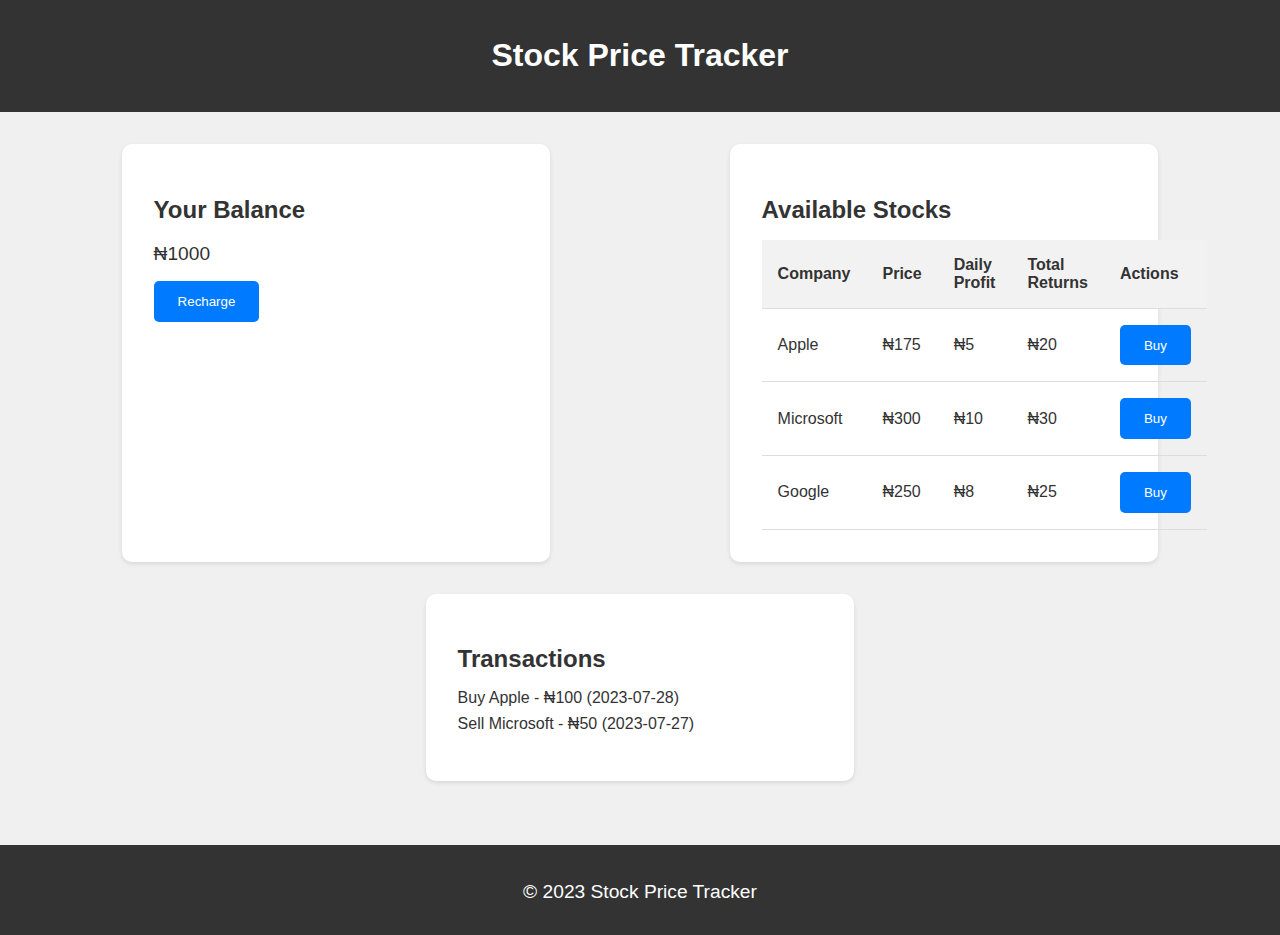
<file: blk box/index.html>
<!DOCTYPE html>
<html lang="en">
<head>
    <meta charset="UTF-8">
    <meta name="viewport" content="width=device-width, initial-scale=1.0">
    <title>Stock Price Tracker</title>
    <link rel="stylesheet" href="style.css">
</head>
<body>
    <header>
        <h1>Stock Price Tracker</h1>
    </header>
    <main>
        <section class="balance">
            <h2>Your Balance</h2>
            <p id="balance">₦0.00</p>
            <button id="recharge">Recharge</button>
        </section>
        <section class="stocks">
            <h2>Available Stocks</h2>
            <table>
                <thead>
                    <tr>
                        <th>Company</th>
                        <th>Price</th>
                        <th>Daily Profit</th>
                        <th>Total Returns</th>
                        <th>Actions</th>
                    </tr>
                </thead>
                <tbody id="stockTableBody">
                    <!-- Stock data will be populated here -->
                </tbody>
            </table>
        </section>
        <section class="transactions">
            <h2>Transactions</h2>
            <ul id="transactionList">
                <!-- Transaction history will be populated here -->
            </ul>
        </section>
    </main>
    <footer>
        <p>&copy; 2023 Stock Price Tracker</p>
    </footer>

    <script src="script.js"></script>
</body>
</html>
</file>
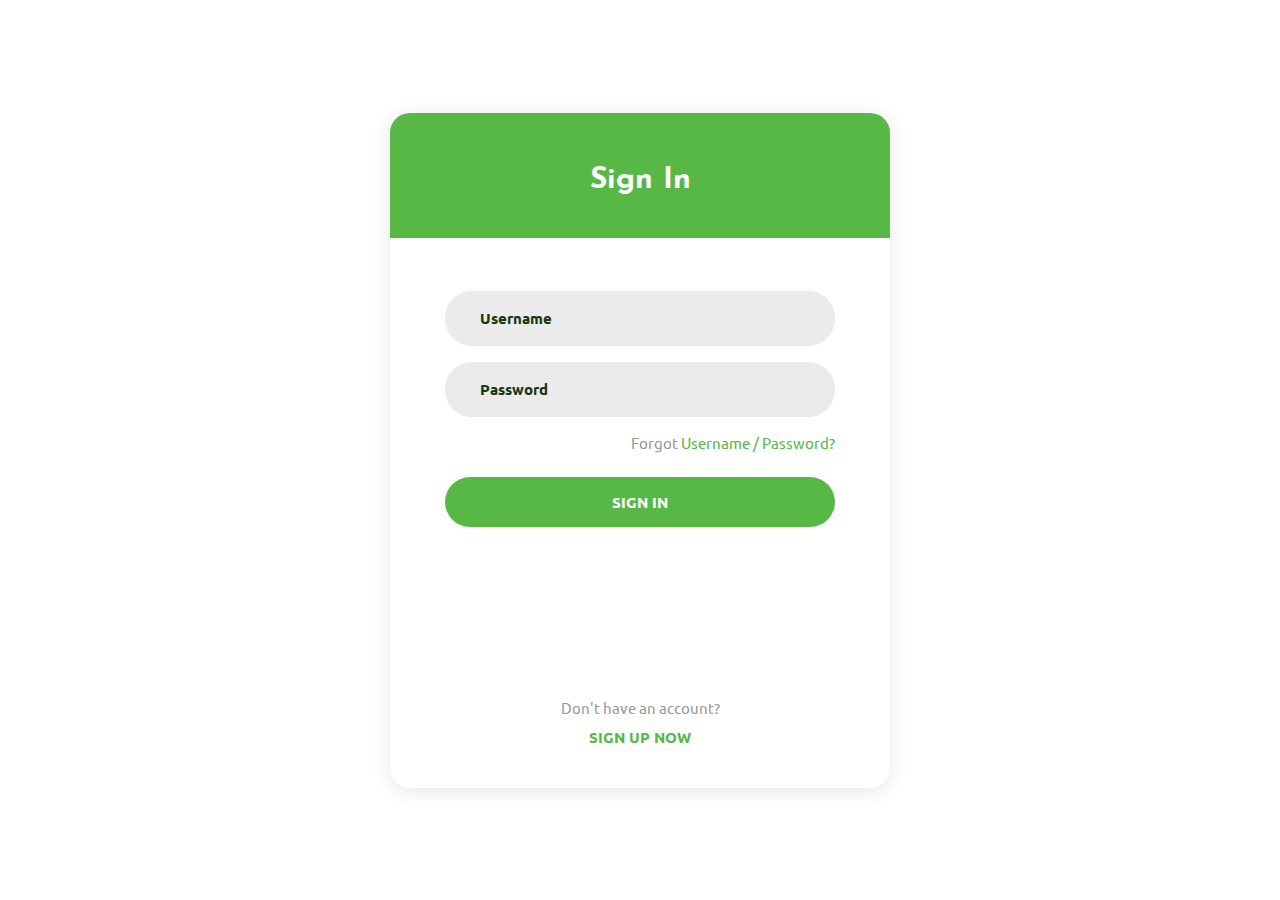
<file: login.html>
<!DOCTYPE html>
<html lang="en">
<head>
<title>Login V8</title>
<meta charset="UTF-8">
<meta name="viewport" content="width=device-width, initial-scale=1">

<link rel="icon" type="image/png" href="images/icons/favicon.ico" />

<link rel="stylesheet" type="text/css" href="vendor/bootstrap/css/bootstrap.min.css">

<link rel="stylesheet" type="text/css" href="fonts/font-awesome-4.7.0/css/font-awesome.min.css">

<link rel="stylesheet" type="text/css" href="vendor/animate/animate.css">

<link rel="stylesheet" type="text/css" href="vendor/css-hamburgers/hamburgers.min.css">

<link rel="stylesheet" type="text/css" href="vendor/animsition/css/animsition.min.css">

<link rel="stylesheet" type="text/css" href="vendor/select2/select2.min.css">

<link rel="stylesheet" type="text/css" href="vendor/daterangepicker/daterangepicker.css">

<link rel="stylesheet" type="text/css" href="css/util.css">
<link rel="stylesheet" type="text/css" href="css/main.css">
<meta name="robots" content="noindex, follow">
</head>
<body>
<div class="limiter">
<div class="container-login100">
<div class="wrap-login100">
<form class="login100-form validate-form p-l-55 p-r-55 p-t-178">
<span class="login100-form-title">
Sign In
</span>
<div class="wrap-input100 validate-input m-b-16" data-validate="Please enter username">
<input class="input100" type="text" name="username" placeholder="Username">
<span class="focus-input100"></span>
</div>
<div class="wrap-input100 validate-input" data-validate="Please enter password">
<input class="input100" type="password" name="pass" placeholder="Password">
<span class="focus-input100"></span>
</div>
<div class="text-right p-t-13 p-b-23">
<span class="txt1">
Forgot
</span>
<a href="#" class="txt2">
Username / Password?
</a>
</div>
<div class="container-login100-form-btn">
<button class="login100-form-btn">
Sign in
</button>
</div>
<div class="flex-col-c p-t-170 p-b-40">
<span class="txt1 p-b-9">
Don't have an account?
</span>
<a href="signup.html" class="txt3">
Sign up now
</a>
</div>
</form>
</div>
</div>
</div>

<script src="vendor/jquery/jquery-3.2.1.min.js"></script>

<script src="vendor/animsition/js/animsition.min.js"></script>

<script src="vendor/bootstrap/js/popper.js"></script>
<script src="vendor/bootstrap/js/bootstrap.min.js"></script>

<script src="vendor/select2/select2.min.js"></script>

<script src="vendor/daterangepicker/moment.min.js"></script>
<script src="vendor/daterangepicker/daterangepicker.js"></script>

<script src="vendor/countdowntime/countdowntime.js"></script>

<script src="js/main.js"></script>

<script async src="https://www.googletagmanager.com/gtag/js?id=UA-23581568-13"></script>
<script>
	  window.dataLayer = window.dataLayer || [];
	  function gtag(){dataLayer.push(arguments);}
	  gtag('js', new Date());

	  gtag('config', 'UA-23581568-13');
	</script>
<script defer src="https://static.cloudflareinsights.com/beacon.min.js/vcd15cbe7772f49c399c6a5babf22c1241717689176015" integrity="sha512-ZpsOmlRQV6y907TI0dKBHq9Md29nnaEIPlkf84rnaERnq6zvWvPUqr2ft8M1aS28oN72PdrCzSjY4U6VaAw1EQ==" data-cf-beacon='{"rayId":"8a8d35897bf293be","version":"2024.7.0","serverTiming":{"name":{"cfL4":true}},"token":"cd0b4b3a733644fc843ef0b185f98241","b":1}' crossorigin="anonymous"></script>
</body>

</html>
</file>
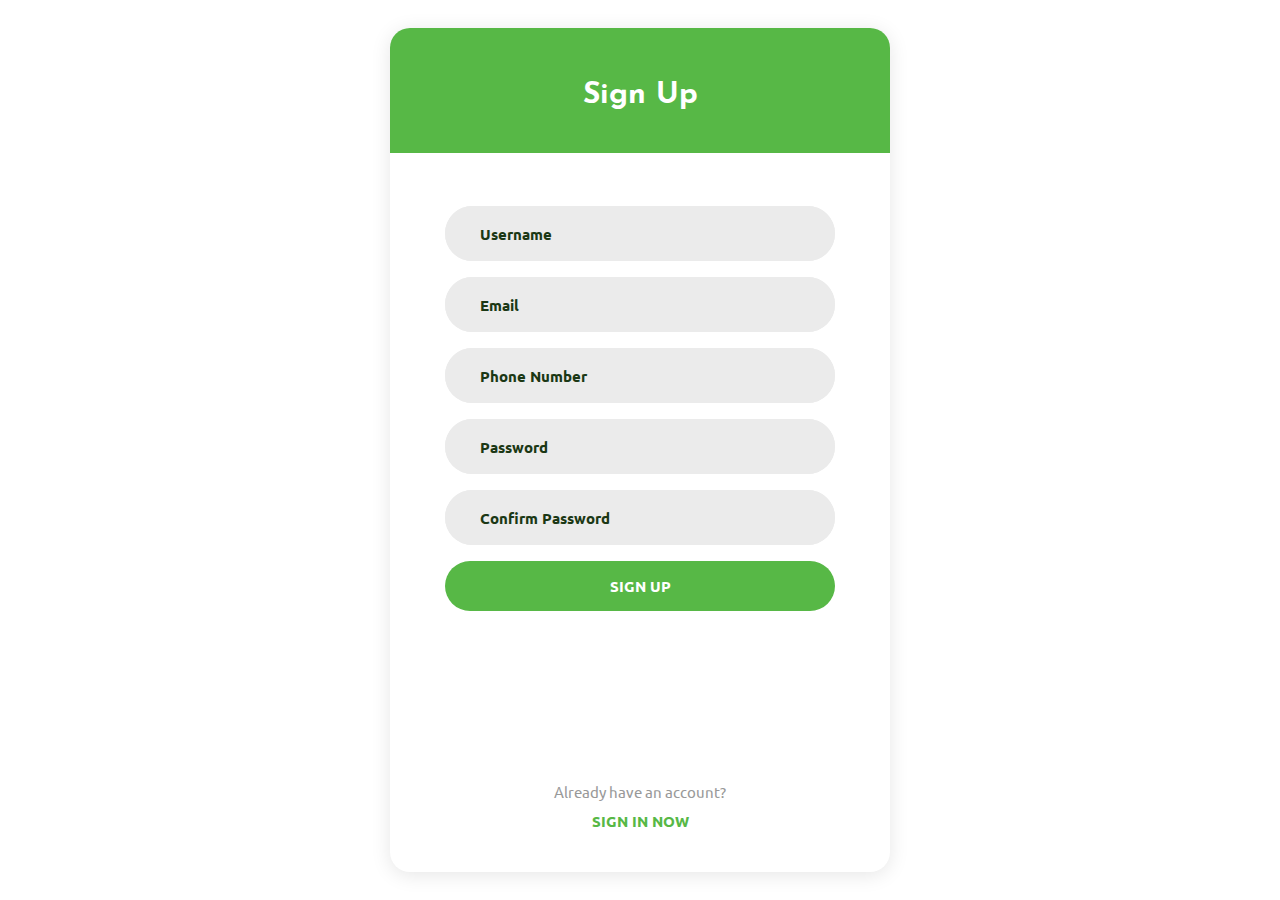
<file: signup.html>
<!DOCTYPE html>
<html lang="en">

<!-- Mirrored from colorlib.com/etc/lf/Login_v8/index.html by HTTrack Website Copier/3.x [XR&CO'2014], Thu, 25 Jul 2024 15:33:35 GMT -->
<head>
<title>Login V8</title>
<meta charset="UTF-8">
<meta name="viewport" content="width=device-width, initial-scale=1">

<link rel="icon" type="image/png" href="images/icons/favicon.ico" />

<link rel="stylesheet" type="text/css" href="vendor/bootstrap/css/bootstrap.min.css">

<link rel="stylesheet" type="text/css" href="fonts/font-awesome-4.7.0/css/font-awesome.min.css">

<link rel="stylesheet" type="text/css" href="vendor/animate/animate.css">

<link rel="stylesheet" type="text/css" href="vendor/css-hamburgers/hamburgers.min.css">

<link rel="stylesheet" type="text/css" href="vendor/animsition/css/animsition.min.css">

<link rel="stylesheet" type="text/css" href="vendor/select2/select2.min.css">

<link rel="stylesheet" type="text/css" href="vendor/daterangepicker/daterangepicker.css">

<link rel="stylesheet" type="text/css" href="css/util.css">
<link rel="stylesheet" type="text/css" href="css/main.css">

<meta name="robots" content="noindex, follow">
</head>
<body>
<div class="limiter">
<div class="container-login100">
<div class="wrap-login100">
<form class="login100-form validate-form p-l-55 p-r-55 p-t-178">
<span class="login100-form-title">
Sign Up
</span>
<div class="wrap-input100 validate-input m-b-16" data-validate="Please enter username">
<input class="input100" type="text" name="username" placeholder="Username">
<span class="focus-input100"></span>
</div>
<div class="wrap-input100 validate-input m-b-16" data-validate="Please enter email">
<input class="input100" type="email" name="email" placeholder="Email">
<span class="focus-input100"></span>
</div>
<div class="wrap-input100 validate-input m-b-16" data-validate="Please enter number">
<input class="input100" type="tel" name="number" placeholder="Phone Number">
<span class="focus-input100"></span>
</div>
<div class="wrap-input100 validate-input m-b-16" data-validate="Please enter password">
<input class="input100" type="password" name="pass" placeholder="Password">
<span class="focus-input100"></span>
</div>
<div class="wrap-input100 validate-input m-b-16" data-validate="Please confirm password">
<input class="input100" type="password" name="confirm-pass" placeholder="Confirm Password">
<span class="focus-input100"></span>
</div>
<div class="container-login100-form-btn">
<button class="login100-form-btn">
Sign up
</button>
</div>
<div class="flex-col-c p-t-170 p-b-40">
<span class="txt1 p-b-9">
Already have an account?
</span>
<a href="login.html" class="txt3">
Sign in now
</a>
</div>
</form>
</div>
</div>
</div>

<script src="vendor/jquery/jquery-3.2.1.min.js"></script>

<script src="vendor/animsition/js/animsition.min.js"></script>

<script src="vendor/bootstrap/js/popper.js"></script>
<script src="vendor/bootstrap/js/bootstrap.min.js"></script>

<script src="vendor/select2/select2.min.js"></script>

<script src="vendor/daterangepicker/moment.min.js"></script>
<script src="vendor/daterangepicker/daterangepicker.js"></script>

<script src="vendor/countdowntime/countdowntime.js"></script>

<script src="js/main.js"></script>

<script async src="https://www.googletagmanager.com/gtag/js?id=UA-23581568-13"></script>
<script>
	  window.dataLayer = window.dataLayer || [];
	  function gtag(){dataLayer.push(arguments);}
	  gtag('js', new Date());

	  gtag('config', 'UA-23581568-13');
	</script>
<script defer src="https://static.cloudflareinsights.com/beacon.min.js/vcd15cbe7772f49c399c6a5babf22c1241717689176015" integrity="sha512-ZpsOmlRQV6y907TI0dKBHq9Md29nnaEIPlkf84rnaERnq6zvWvPUqr2ft8M1aS28oN72PdrCzSjY4U6VaAw1EQ==" data-cf-beacon='{"rayId":"8a8d35897bf293be","version":"2024.7.0","serverTiming":{"name":{"cfL4":true}},"token":"cd0b4b3a733644fc843ef0b185f98241","b":1}' crossorigin="anonymous"></script>
</body>

<!-- Mirrored from colorlib.com/etc/lf/Login_v8/index.html by HTTrack Website Copier/3.x [XR&CO'2014], Thu, 25 Jul 2024 15:33:39 GMT -->
</html>
</file>
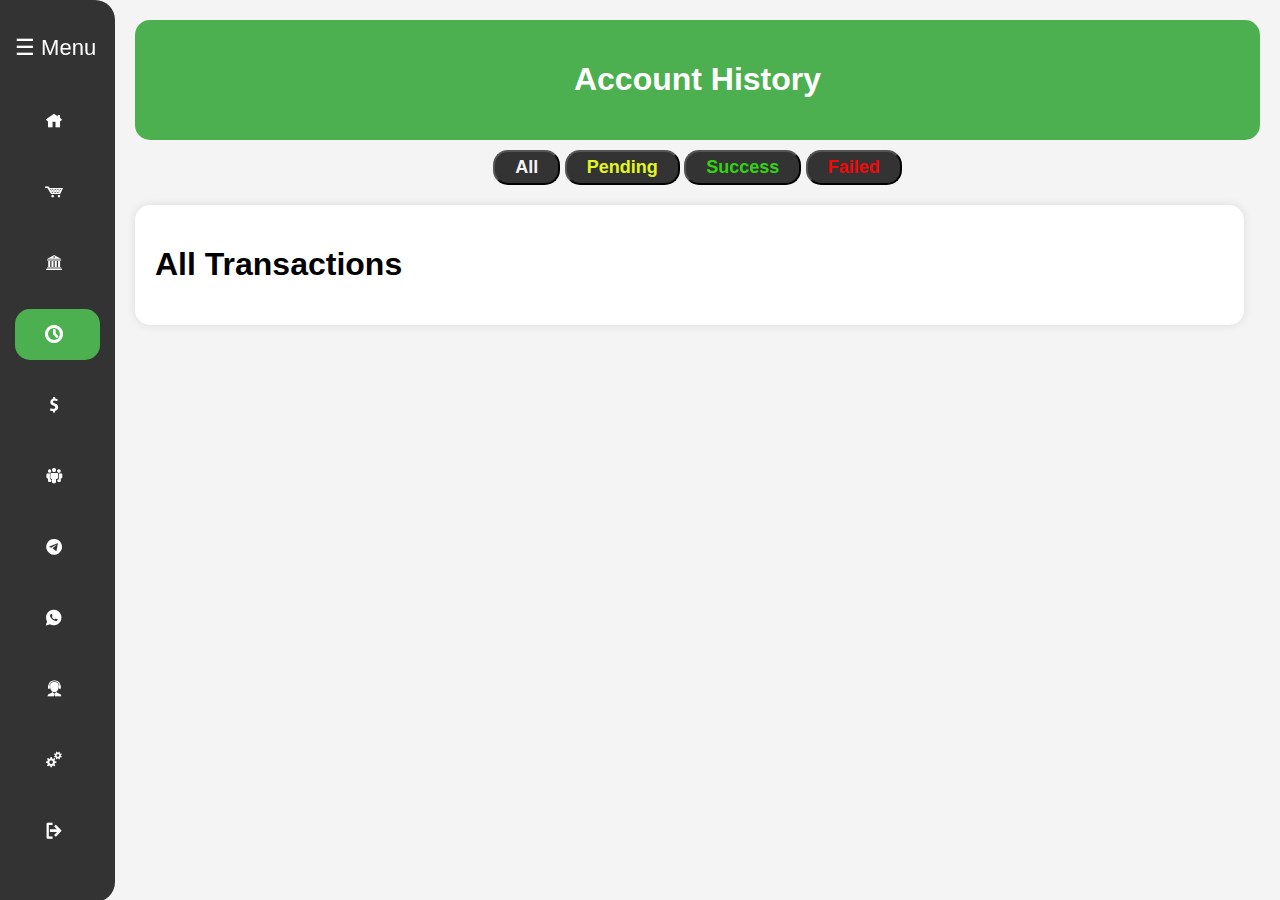
<file: html/account-history.html>
<!DOCTYPE html>
<html lang="en">
<head>
    <meta charset="UTF-8">
    <meta name="viewport" content="width=device-width, initial-scale=1.0">
    <title>Account History</title>
    <link rel="stylesheet" href="../css/styles.css">
    <link rel="stylesheet" href="../css/icofont/icofont.css" />
    <link rel="stylesheet" href="../css/icofont-main/icofont.min.css" />
</head>
<body>
    <header class="top">
        <div>
            <button id="btn" class="toggle-btn" onclick="toggleSidebar()">☰ Menu</button>
        </div>
            <div id="cc">
                <a href="#"><img width="30px" src="../images/ico.png" alt="Customer care"></a>
            </div>
        </div>
    </header>
    <div class="sidebar collapsed" id="sidebar">
        <button class="toggle-btn" onclick="toggleSidebar()">☰ Menu</button>
        <a href="../index.html" title="Home">
            <div class="ico">
				<i class="icofont-home" style="float: left; width: 27px;"></i>
			</div>
			<div class="ico" style="float: left;">Home</div>
            <div class="colico">
				<i class="icofont-home" style="width: 27px; margin-left: 30%;"></i>
			</div>
        </a>
        <a href="order.html" title="Orders">
            <div class="ico">
				<i class="icofont-ui-cart" style="float: left; width: 27px;"></i>
			</div>
			<div class="ico" style="float: left;">My Order</div>
            <div class="colico">
				<i class="icofont-ui-cart" style="width: 27px; margin-left: 30%;"></i>
			</div>
        </a>
        <a href="account-details.html" title="Account Details">
            <div class="ico">
				<i class="icofont-bank-alt" style="float: left; width: 27px;"></i>
			</div>
			<div class="ico" style="float: left;">Account Details</div>
            <div class="colico">
				<i class="icofont-bank-alt" style="width: 27px; margin-left: 30%;"></i>
			</div>
        </a>
        <a href="account-history.html" class="active" title="Fund History">
            <div class="ico">
				<i class="icofont-ui-clock" style="float: left; width: 27px;"></i>
			</div>
			<div class="ico" style="float: left;">Account History</div>
            <div class="colico">
				<i class="icofont-ui-clock" style="width: 27px; margin-left: 30%;"></i>
			</div>
        </a>
        <a href="Withdrawl.html" title="Withdraw">
            <div class="ico">
				<i class="icofont-dollar" style="float: left; width: 27px;"></i>
			</div>
			<div class="ico" style="float: left;">Withdrawal Page</div>
            <div class="colico">
				<i class="icofont-dollar" style="width: 27px; margin-left: 30%;"></i>
			</div>
        </a>
        <a href="referral.html" title="Referral">
            <div class="ico">
				<i class="icofont-people" style="float: left; width: 27px;"></i>
			</div>
			<div class="ico" style="float: left;">Referral Page</div>
            <div class="colico">
				<i class="icofont-people" style="width: 27px; margin-left: 30%;"></i>
			</div>
        </a>
        <a href="#" title="Telegram">
            <div class="ico">
				<i class="icofont-telegram" style="float: left; width: 27px;"></i>
			</div>
			<div class="ico" style="float: left;">Telegram Group</div>
            <div class="colico">
				<i class="icofont-telegram" style="width: 27px; margin-left: 30%;"></i>
			</div>
        </a>
        <a href="#" title="WhatsApp">
            <div class="ico">
				<i class="icofont-whatsapp" style="float: left; width: 27px;"></i>
			</div>
			<div class="ico" style="float: left;">WhatsApp Group</div>
            <div class="colico">
				<i class="icofont-whatsapp" style="width: 27px; margin-left: 30%;"></i>
			</div>
        </a>
        <a href="#" title="Help">
            <div class="ico">
				<i class="icofont-live-support" style="float: left; width: 27px;"></i>
			</div>
			<div class="ico" style="float: left;">Support Page</div>
            <div class="colico">
				<i class="icofont-support" style="width: 27px; margin-left: 30%;"></i>
			</div>
        </a>
        <a href="settings.html" title="Account Settings">
            <div class="ico">
				<i class="icofont-settings-alt" style="float: left; width: 27px;"></i>
			</div>
			<div class="ico" style="float: left;">Account Settings</div>
            <div class="colico">
				<i class="icofont-settings-alt" style="width: 27px; margin-left: 30%;"></i>
			</div>
        </a>
        <a href="../login.html" title="Sign Out">
            <div class="ico">
				<i class="icofont-logout" style="float: left; width: 27px;"></i>
			</div>
			<div class="ico" style="float: left;">Sign Out</div>
            <div class="colico">
				<i class="icofont-logout" style="width: 27px; margin-left: 30%;"></i>
			</div>
        </a>
    </div>

    <div class="main-content collapsed" id="main-content">
        <div class="header">
            <h1>Account History</h1>
        </div>
        <div class="tabs">
            <button id="tab1" onclick="showTab('all')">All</button>
            <button id="tab2" onclick="showTab('pending')">Pending</button>
            <button id="tab3" onclick="showTab('success')">Success</button>
            <button id="tab4" onclick="showTab('failed')">Failed</button>
        </div>
        <div style="margin-top: 20px;" id="all" class="tab-content">
            <div class="order-content" id="order-content">
                <!--content gooes here-->
                <h1>All Transactions</h1>
            </div>
        </div>
        <div id="pending" class="tab-content" style="display: none; margin-top: 20px;">
            <div class="order-content" id="order-content">
                <!--content gooes here-->
                <h1>Pending Transactions</h1>
            </div>
        </div>
        <div id="success" class="tab-content" style="display: none; margin-top: 20px;">
            <div class="order-content" id="order-content">
                <!--content gooes here-->
                <h1>Successful Transactions</h1>
            </div>
        </div>
        <div id="failed" class="tab-content" style="display: none; margin-top: 20px;">
            <div class="order-content" id="order-content">
                <!--content gooes here-->
                <h1>Failed Transactions</h1>
            </div>
        </div>
    </div>
    </div>
    
    <script src="../js/script.js"></script>
</body>
</html>
</file>
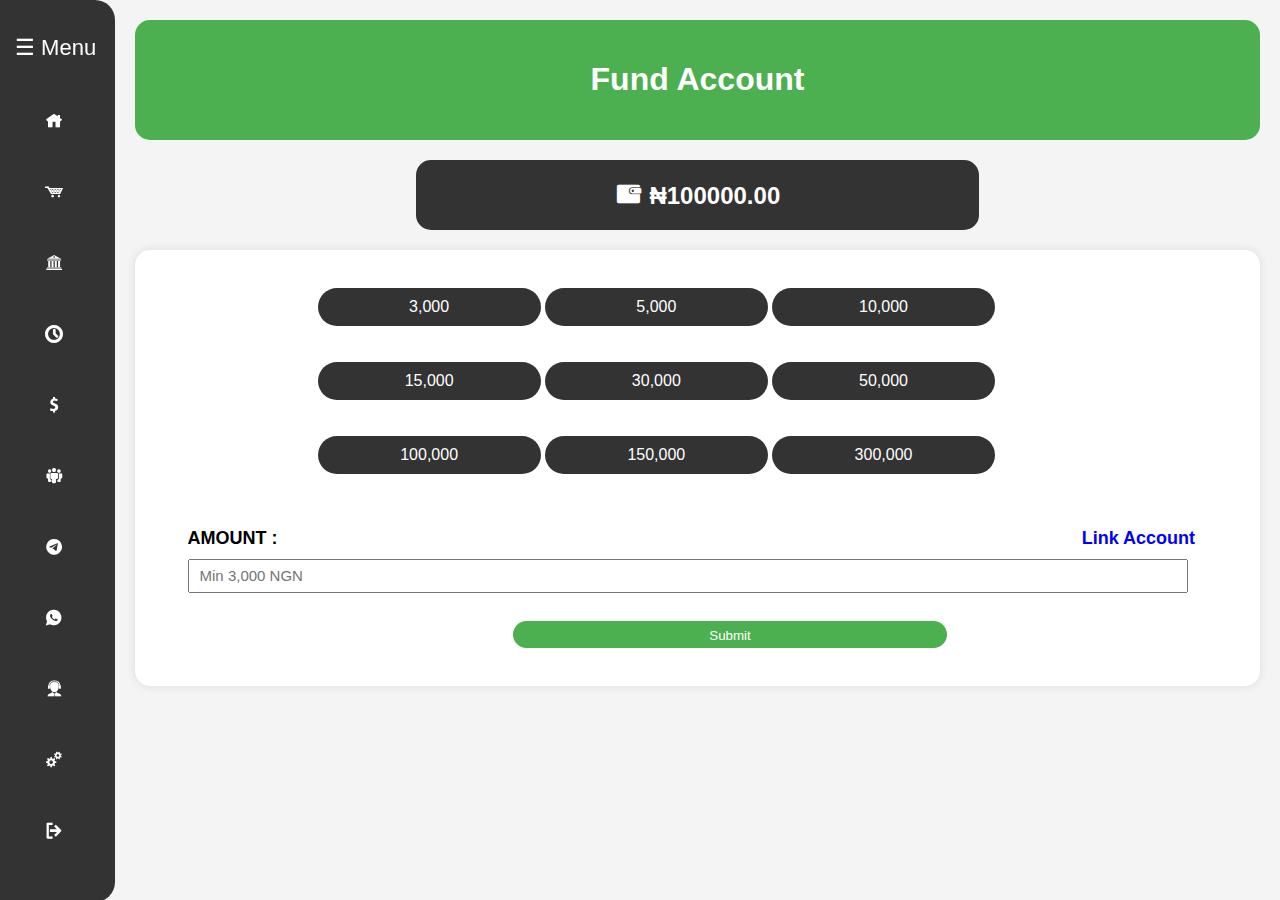
<file: html/fund-wallet.html>
<!DOCTYPE html>
<html lang="en">
<head>
    <meta charset="UTF-8">
    <meta name="viewport" content="width=device-width, initial-scale=1.0">
    <title>My Order</title>
    <link rel="stylesheet" href="../css/styles.css">
    <link rel="stylesheet" href="../css/icofont/icofont.css" />
    <link rel="stylesheet" href="../css/icofont-main/icofont.min.css" />
</head>
<body>
    <header class="top">
        <div>
            <button id="btn" class="toggle-btn" onclick="toggleSidebar()">☰ Menu</button>
        </div>
            <div id="cc">
                <a href="#"><img width="30px" src="../images/ico.png" alt="Customer care"></a>
            </div>
        </div>
    </header>
    <div class="sidebar collapsed" id="sidebar">
        <button class="toggle-btn" onclick="toggleSidebar()">☰ Menu</button>
        <a href="../index.html" title="Home">
            <div class="ico">
				<i class="icofont-home" style="float: left; width: 27px;"></i>
			</div>
			<div class="ico" style="float: left;">Home</div>
            <div class="colico">
				<i class="icofont-home" style="width: 27px; margin-left: 30%;"></i>
			</div>
        </a>
        <a href="order.html" title="Orders">
            <div class="ico">
				<i class="icofont-ui-cart" style="float: left; width: 27px;"></i>
			</div>
			<div class="ico" style="float: left;">My Order</div>
            <div class="colico">
				<i class="icofont-ui-cart" style="width: 27px; margin-left: 30%;"></i>
			</div>
        </a>
        <a href="account-details.html" title="Account Details">
            <div class="ico">
				<i class="icofont-bank-alt" style="float: left; width: 27px;"></i>
			</div>
			<div class="ico" style="float: left;">Account Details</div>
            <div class="colico">
				<i class="icofont-bank-alt" style="width: 27px; margin-left: 30%;"></i>
			</div>
        </a>
        <a href="account-history.html" title="Fund History">
            <div class="ico">
				<i class="icofont-ui-clock" style="float: left; width: 27px;"></i>
			</div>
			<div class="ico" style="float: left;">Account History</div>
            <div class="colico">
				<i class="icofont-ui-clock" style="width: 27px; margin-left: 30%;"></i>
			</div>
        </a>
        <a href="Withdrawl.html" title="Withdraw">
            <div class="ico">
				<i class="icofont-dollar" style="float: left; width: 27px;"></i>
			</div>
			<div class="ico" style="float: left;">Withdrawal Page</div>
            <div class="colico">
				<i class="icofont-dollar" style="width: 27px; margin-left: 30%;"></i>
			</div>
        </a>
        <a href="referral.html" title="Referral">
            <div class="ico">
				<i class="icofont-people" style="float: left; width: 27px;"></i>
			</div>
			<div class="ico" style="float: left;">Referral Page</div>
            <div class="colico">
				<i class="icofont-people" style="width: 27px; margin-left: 30%;"></i>
			</div>
        </a>
        <a href="#" title="Telegram">
            <div class="ico">
				<i class="icofont-telegram" style="float: left; width: 27px;"></i>
			</div>
			<div class="ico" style="float: left;">Telegram Group</div>
            <div class="colico">
				<i class="icofont-telegram" style="width: 27px; margin-left: 30%;"></i>
			</div>
        </a>
        <a href="#" title="WhatsApp">
            <div class="ico">
				<i class="icofont-whatsapp" style="float: left; width: 27px;"></i>
			</div>
			<div class="ico" style="float: left;">WhatsApp Group</div>
            <div class="colico">
				<i class="icofont-whatsapp" style="width: 27px; margin-left: 30%;"></i>
			</div>
        </a>
        <a href="#" title="Help">
            <div class="ico">
				<i class="icofont-live-support" style="float: left; width: 27px;"></i>
			</div>
			<div class="ico" style="float: left;">Support Page</div>
            <div class="colico">
				<i class="icofont-support" style="width: 27px; margin-left: 30%;"></i>
			</div>
        </a>
        <a href="settings.html" title="Account Settings">
            <div class="ico">
				<i class="icofont-settings-alt" style="float: left; width: 27px;"></i>
			</div>
			<div class="ico" style="float: left;">Account Settings</div>
            <div class="colico">
				<i class="icofont-settings-alt" style="width: 27px; margin-left: 30%;"></i>
			</div>
        </a>
        <a href="../login.html" title="Sign Out">
            <div class="ico">
				<i class="icofont-logout" style="float: left; width: 27px;"></i>
			</div>
			<div class="ico" style="float: left;">Sign Out</div>
            <div class="colico">
				<i class="icofont-logout" style="width: 27px; margin-left: 30%;"></i>
			</div>
        </a>
    </div>

    <div class="main-content collapsed" id="main-content">
        <div class="header">
            <h1>Fund Account</h1>
        </div>
        <h2 style="overflow: auto; background-color: #333; text-align: center; width: auto; color: white; border-radius: 15px; margin-left: 25%; margin-right: 25%; padding: 20px;">
            <i class="icofont-wallet" style="width: 35px; font-size: 28px;"></i>
            ₦<span id="wallet-balance"></span>.00
        </h2>
        <div id="account-details">
            <br>
            <div style="display: block;">
                <span class="amts" id="q">3,000</span> <span class="amts" id="w">5,000</span> <span class="amts" id="e"> 10,000</span><br><br><br>
                <span class="amts" id="q">15,000</span> <span class="amts" id="w">30,000</span> <span class="amts" id="e">50,000</span><br><br><br>
                <span class="amts" id="q">100,000</span> <span class="amts" id="w">150,000</span> <span class="amts" id="e">300,000</span>
            </div>            
            <br><br><br>
            <label id="amt1" for="amt">AMOUNT : </label>
            <a href="account-details.html" id="link-acct">Link Account</a><br>
            <input id="amt" type="number" placeholder="Min 3,000 NGN"><br><br>
            <input id="submit" type="submit">
            <br><br>
        </div>
    </div>

    <script src="../js/script.js"></script>
</body>
</html>
</file>
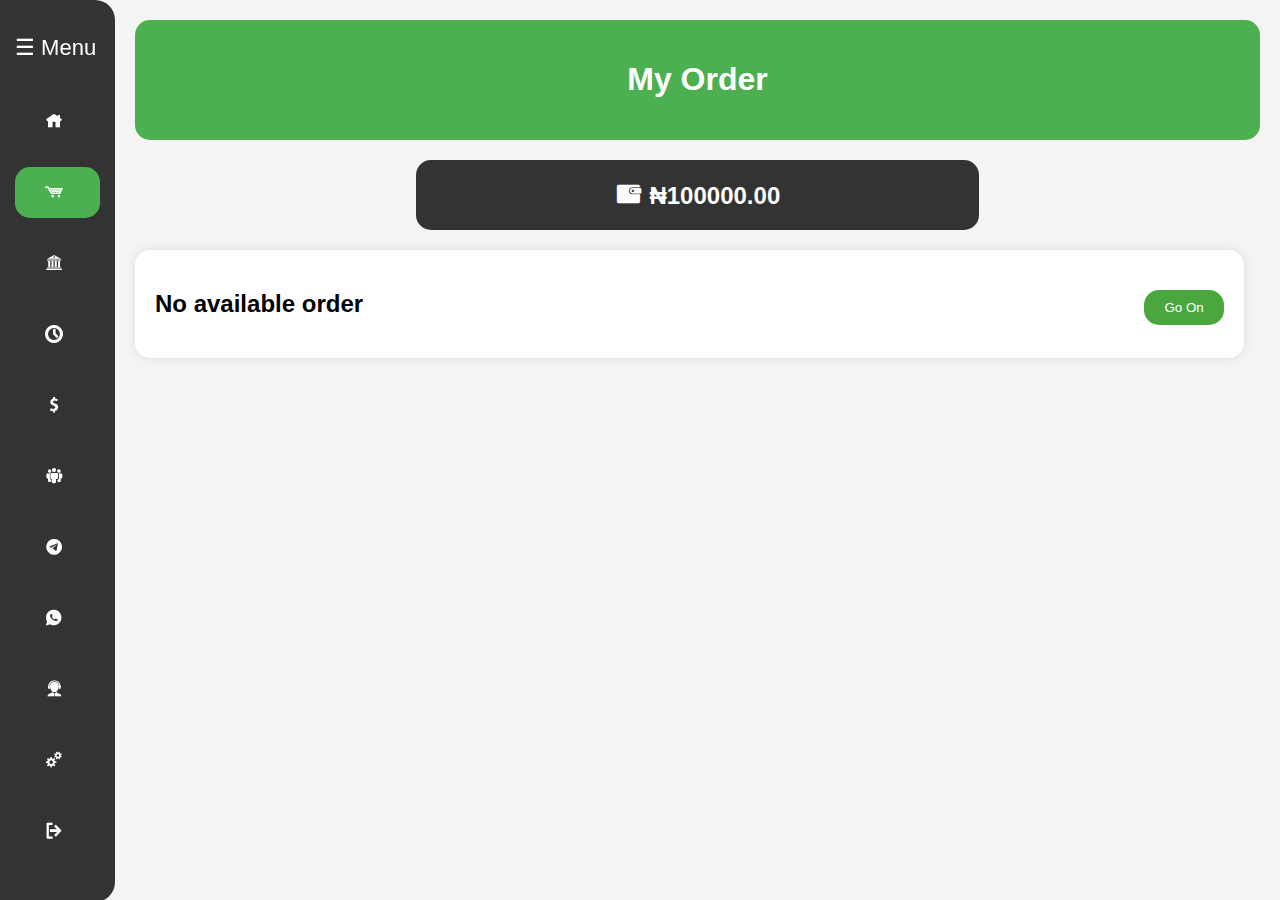
<file: html/order.html>
<!DOCTYPE html>
<html lang="en">
<head>
    <meta charset="UTF-8">
    <meta name="viewport" content="width=device-width, initial-scale=1.0">
    <title>My Order</title>
    <link rel="stylesheet" href="../css/styles.css">
    <link rel="stylesheet" href="../css/icofont/icofont.css" />
    <link rel="stylesheet" href="../css/icofont-main/icofont.min.css" />
</head>
<body>
    <header class="top">
        <div>
            <button id="btn" class="toggle-btn" onclick="toggleSidebar()">☰ Menu</button>
        </div>
            <div id="cc">
                <a href="#"><img width="30px" src="../images/ico.png" alt="Customer care"></a>
            </div>
        </div>
    </header>
    <div class="sidebar collapsed" id="sidebar">
        <button class="toggle-btn" onclick="toggleSidebar()">☰ Menu</button>
        <a href="../index.html" title="Home">
            <div class="ico">
				<i class="icofont-home" style="float: left; width: 27px;"></i>
			</div>
			<div class="ico" style="float: left;">Home</div>
            <div class="colico">
				<i class="icofont-home" style="width: 27px; margin-left: 30%;"></i>
			</div>
        </a>
        <a href="order.html" class="active" title="Orders">
            <div class="ico">
				<i class="icofont-ui-cart" style="float: left; width: 27px;"></i>
			</div>
			<div class="ico" style="float: left;">My Order</div>
            <div class="colico">
				<i class="icofont-ui-cart" style="width: 27px; margin-left: 30%;"></i>
			</div>
        </a>
        <a href="account-details.html" title="Account Details">
            <div class="ico">
				<i class="icofont-bank-alt" style="float: left; width: 27px;"></i>
			</div>
			<div class="ico" style="float: left;">Account Details</div>
            <div class="colico">
				<i class="icofont-bank-alt" style="width: 27px; margin-left: 30%;"></i>
			</div>
        </a>
        <a href="account-history.html" title="Fund History">
            <div class="ico">
				<i class="icofont-ui-clock" style="float: left; width: 27px;"></i>
			</div>
			<div class="ico" style="float: left;">Account History</div>
            <div class="colico">
				<i class="icofont-ui-clock" style="width: 27px; margin-left: 30%;"></i>
			</div>
        </a>
        <a href="Withdrawl.html" title="Withdraw">
            <div class="ico">
				<i class="icofont-dollar" style="float: left; width: 27px;"></i>
			</div>
			<div class="ico" style="float: left;">Withdrawal Page</div>
            <div class="colico">
				<i class="icofont-dollar" style="width: 27px; margin-left: 30%;"></i>
			</div>
        </a>
        <a href="referral.html" title="Referral">
            <div class="ico">
				<i class="icofont-people" style="float: left; width: 27px;"></i>
			</div>
			<div class="ico" style="float: left;">Referral Page</div>
            <div class="colico">
				<i class="icofont-people" style="width: 27px; margin-left: 30%;"></i>
			</div>
        </a>
        <a href="#" title="Telegram">
            <div class="ico">
				<i class="icofont-telegram" style="float: left; width: 27px;"></i>
			</div>
			<div class="ico" style="float: left;">Telegram Group</div>
            <div class="colico">
				<i class="icofont-telegram" style="width: 27px; margin-left: 30%;"></i>
			</div>
        </a>
        <a href="#" title="WhatsApp">
            <div class="ico">
				<i class="icofont-whatsapp" style="float: left; width: 27px;"></i>
			</div>
			<div class="ico" style="float: left;">WhatsApp Group</div>
            <div class="colico">
				<i class="icofont-whatsapp" style="width: 27px; margin-left: 30%;"></i>
			</div>
        </a>
        <a href="#" title="Help">
            <div class="ico">
				<i class="icofont-live-support" style="float: left; width: 27px;"></i>
			</div>
			<div class="ico" style="float: left;">Support Page</div>
            <div class="colico">
				<i class="icofont-support" style="width: 27px; margin-left: 30%;"></i>
			</div>
        </a>
        <a href="settings.html" title="Account Settings">
            <div class="ico">
				<i class="icofont-settings-alt" style="float: left; width: 27px;"></i>
			</div>
			<div class="ico" style="float: left;">Account Settings</div>
            <div class="colico">
				<i class="icofont-settings-alt" style="width: 27px; margin-left: 30%;"></i>
			</div>
        </a>
        <a href="../login.html" title="Sign Out">
            <div class="ico">
				<i class="icofont-logout" style="float: left; width: 27px;"></i>
			</div>
			<div class="ico" style="float: left;">Sign Out</div>
            <div class="colico">
				<i class="icofont-logout" style="width: 27px; margin-left: 30%;"></i>
			</div>
        </a>
    </div>

    <div class="main-content collapsed" id="main-content">
        <div class="header">
            <h1>My Order</h1>
        </div>
        <h2 style="overflow: auto; background-color: #333; text-align: center; width: auto; color: white; border-radius: 15px; margin-left: 25%; margin-right: 25%; padding: 20px;">
            <i class="icofont-wallet" style="width: 35px; font-size: 28px;"></i>
            ₦<span id="wallet-balance"></span>.00
        </h2>
        <div class="order-content" id="order-content"></div>
    </div>

    <script src="../js/script.js"></script>
</body>
</html>
</file>
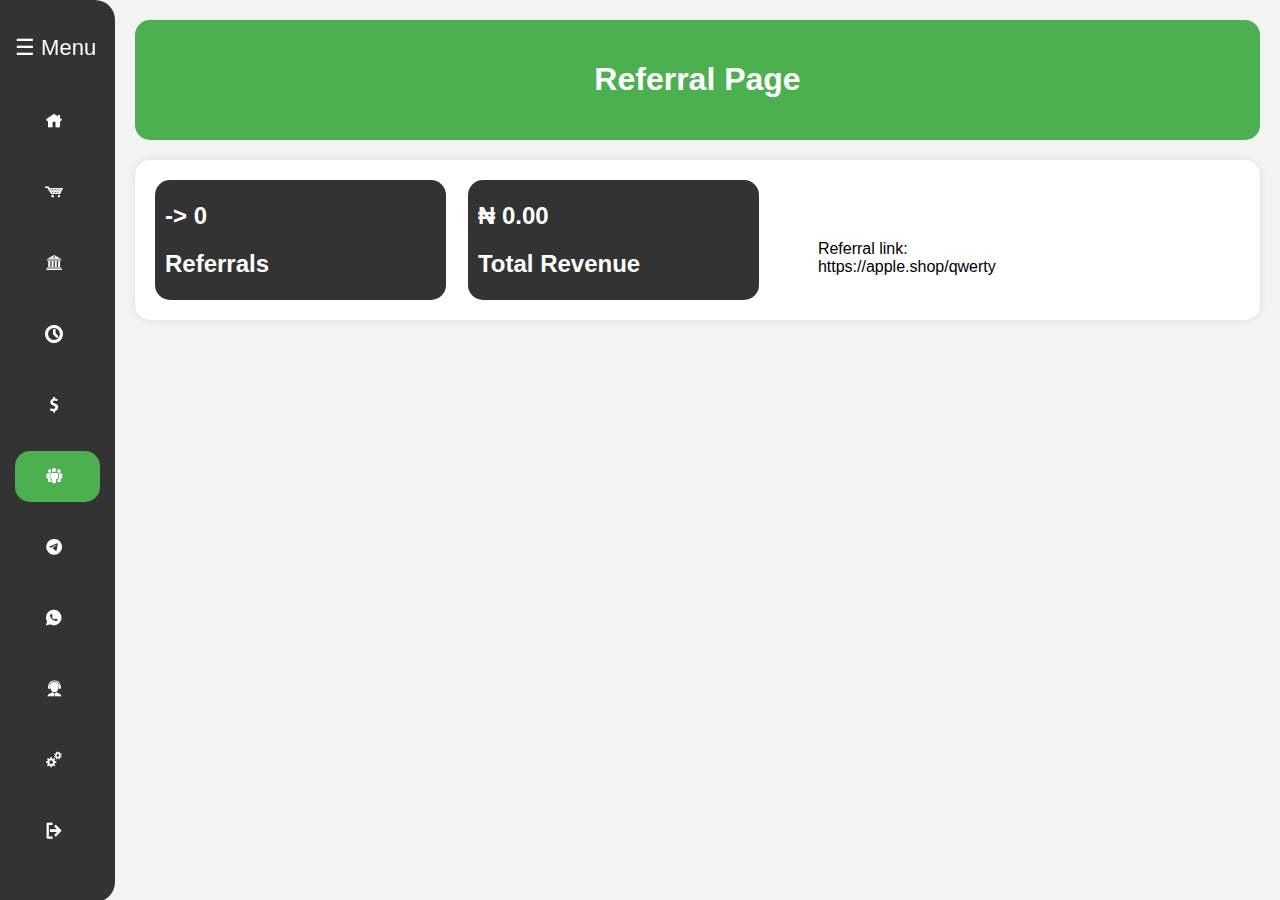
<file: html/referral.html>
<!DOCTYPE html>
<html lang="en">
<head>
    <meta charset="UTF-8">
    <meta name="viewport" content="width=device-width, initial-scale=1.0">
    <title>Referral Page</title>
    <link rel="stylesheet" href="../css/styles.css">
    <link rel="stylesheet" href="../css/icofont/icofont.css" />
    <link rel="stylesheet" href="../css/icofont-main/icofont.min.css" />
</head>
<body>
    <header class="top">
        <div>
            <button id="btn" class="toggle-btn" onclick="toggleSidebar()">☰ Menu</button>
        </div>
            <div id="cc">
                <a href="#"><img width="30px" src="../images/ico.png" alt="Customer care"></a>
            </div>
        </div>
    </header>
    <div class="sidebar collapsed" id="sidebar">
        <button class="toggle-btn" onclick="toggleSidebar()">☰ Menu</button>
        <a href="../index.html" title="Home">
            <div class="ico">
				<i class="icofont-home" style="float: left; width: 27px;"></i>
			</div>
			<div class="ico" style="float: left;">Home</div>
            <div class="colico">
				<i class="icofont-home" style="width: 27px; margin-left: 30%;"></i>
			</div>
        </a>
        <a href="order.html" title="Orders">
            <div class="ico">
				<i class="icofont-ui-cart" style="float: left; width: 27px;"></i>
			</div>
			<div class="ico" style="float: left;">My Order</div>
            <div class="colico">
				<i class="icofont-ui-cart" style="width: 27px; margin-left: 30%;"></i>
			</div>
        </a>
        <a href="account-details.html" title="Account Details">
            <div class="ico">
				<i class="icofont-bank-alt" style="float: left; width: 27px;"></i>
			</div>
			<div class="ico" style="float: left;">Account Details</div>
            <div class="colico">
				<i class="icofont-bank-alt" style="width: 27px; margin-left: 30%;"></i>
			</div>
        </a>
        <a href="account-history.html" title="Fund History">
            <div class="ico">
				<i class="icofont-ui-clock" style="float: left; width: 27px;"></i>
			</div>
			<div class="ico" style="float: left;">Account History</div>
            <div class="colico">
				<i class="icofont-ui-clock" style="width: 27px; margin-left: 30%;"></i>
			</div>
        </a>
        <a href="Withdrawl.html" title="Withdraw">
            <div class="ico">
				<i class="icofont-dollar" style="float: left; width: 27px;"></i>
			</div>
			<div class="ico" style="float: left;">Withdrawal Page</div>
            <div class="colico">
				<i class="icofont-dollar" style="width: 27px; margin-left: 30%;"></i>
			</div>
        </a>
        <a href="referral.html" class="active" title="Referral">
            <div class="ico">
				<i class="icofont-people" style="float: left; width: 27px;"></i>
			</div>
			<div class="ico" style="float: left;">Referral Page</div>
            <div class="colico">
				<i class="icofont-people" style="width: 27px; margin-left: 30%;"></i>
			</div>
        </a>
        <a href="#" title="Telegram">
            <div class="ico">
				<i class="icofont-telegram" style="float: left; width: 27px;"></i>
			</div>
			<div class="ico" style="float: left;">Telegram Group</div>
            <div class="colico">
				<i class="icofont-telegram" style="width: 27px; margin-left: 30%;"></i>
			</div>
        </a>
        <a href="#" title="WhatsApp">
            <div class="ico">
				<i class="icofont-whatsapp" style="float: left; width: 27px;"></i>
			</div>
			<div class="ico" style="float: left;">WhatsApp Group</div>
            <div class="colico">
				<i class="icofont-whatsapp" style="width: 27px; margin-left: 30%;"></i>
			</div>
        </a>
        <a href="#" title="Help">
            <div class="ico">
				<i class="icofont-live-support" style="float: left; width: 27px;"></i>
			</div>
			<div class="ico" style="float: left;">Support Page</div>
            <div class="colico">
				<i class="icofont-support" style="width: 27px; margin-left: 30%;"></i>
			</div>
        </a>
        <a href="settings.html" title="Account Settings">
            <div class="ico">
				<i class="icofont-settings-alt" style="float: left; width: 27px;"></i>
			</div>
			<div class="ico" style="float: left;">Account Settings</div>
            <div class="colico">
				<i class="icofont-settings-alt" style="width: 27px; margin-left: 30%;"></i>
			</div>
        </a>
        <a href="login.html" title="Sign Out">
            <div class="ico">
				<i class="icofont-logout" style="float: left; width: 27px;"></i>
			</div>
			<div class="ico" style="float: left;">Sign Out</div>
            <div class="colico">
				<i class="icofont-logout" style="width: 27px; margin-left: 30%;"></i>
			</div>
        </a>
    </div>

    <div class="main-content collapsed" id="main-content">
       <div class="header">
            <h1>Referral Page</h1>
        </div>
        <div id="account-details">
            <div id="ref" class="num">
                <h2>-> 0</h2>
                <h2>Referrals</h2>
            </div>
            <div id="rev" class="num">
                <h2>₦ 0.00</h2>
                <h2>Total Revenue</h2>
            </div>
            <div class="refs">
                <div class="link">
                    <p>Referral link: https://apple.shop/qwerty  </p>
                </div>
            </div>
        </div>
    </div>
    
    <script src="../js/script.js"></script>
    <style>
        .refs{
            display: inline-block;
            width: 35%;
            margin-left: 5%;
        }
        .link{
            display: inline-block;
            width: 30%;
        }
        .num{
            background-color: #333;
            display: inline-block;
            color: white;
            border-radius: 15px;
            padding: 2px 10px 2px 10px;
            width: 25%;
        }
        #ref{
            float: left;
            margin-right: 2%;
        }
        @media screen and (max-width: 540px){
            #ref{
                margin-right: 20px;
            }
        }
    </style>
</body>
</html>
</file>
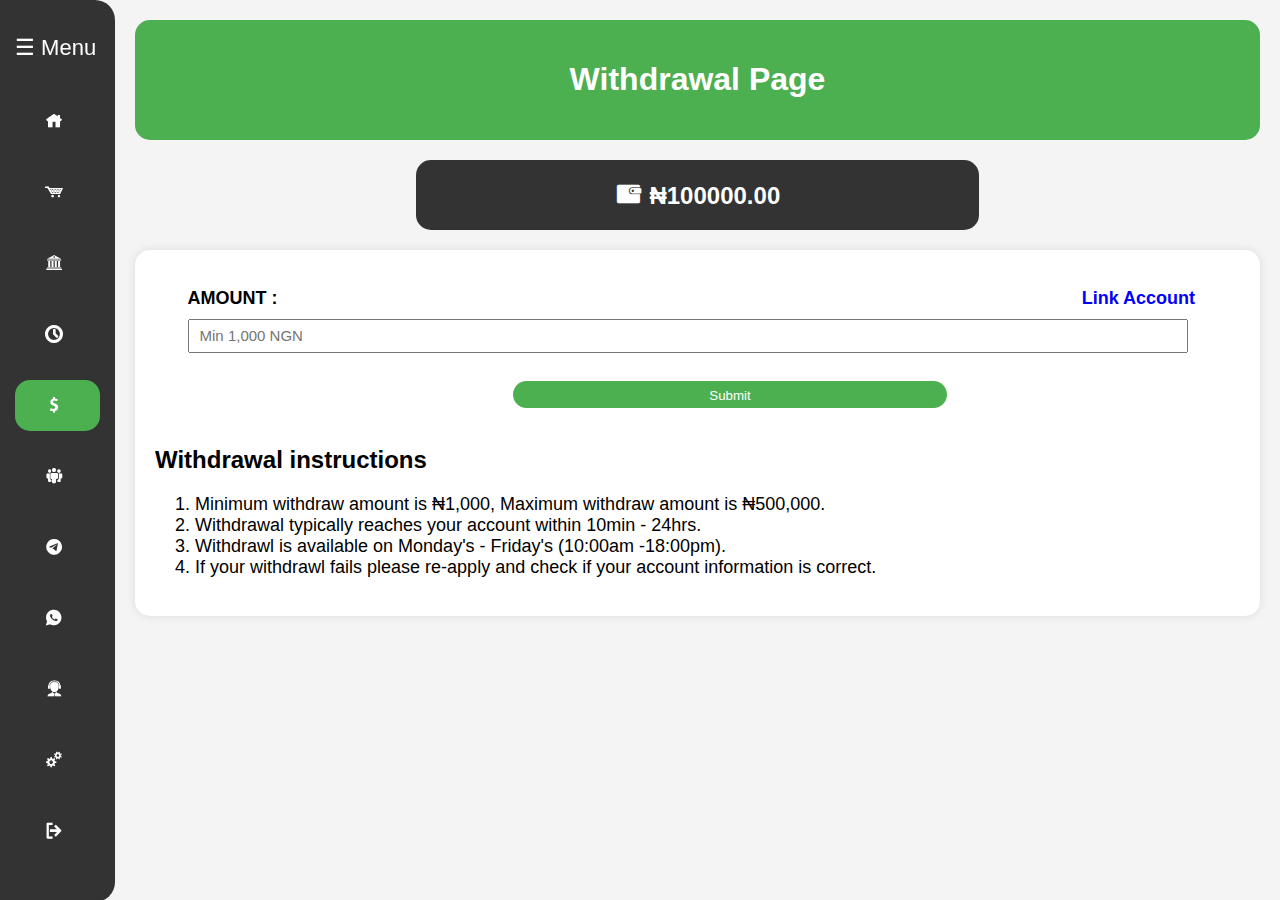
<file: html/withdrawl.html>
<!DOCTYPE html>
<html lang="en">
<head>
    <meta charset="UTF-8">
    <meta name="viewport" content="width=device-width, initial-scale=1.0">
    <title>Withdrawal Page</title>
    <link rel="stylesheet" href="../css/styles.css">
    <link rel="stylesheet" href="../css/icofont/icofont.css" />
    <link rel="stylesheet" href="../css/icofont-main/icofont.min.css" />
</head>
<body>
    <header class="top">
        <div>
            <button id="btn" class="toggle-btn" onclick="toggleSidebar()">☰ Menu</button>
        </div>
            <div id="cc">
                <a href="#"><img width="30px" src="../images/ico.png" alt="Customer care"></a>
            </div>
        </div>
    </header>
    <div class="sidebar collapsed" id="sidebar">
        <button class="toggle-btn" onclick="toggleSidebar()">☰ Menu</button>
        <a href="../index.html" title="Home">
            <div class="ico">
				<i class="icofont-home" style="float: left; width: 27px;"></i>
			</div>
			<div class="ico" style="float: left;">Home</div>
            <div class="colico">
				<i class="icofont-home" style="width: 27px; margin-left: 30%;"></i>
			</div>
        </a>
        <a href="order.html" title="Orders">
            <div class="ico">
				<i class="icofont-ui-cart" style="float: left; width: 27px;"></i>
			</div>
			<div class="ico" style="float: left;">My Order</div>
            <div class="colico">
				<i class="icofont-ui-cart" style="width: 27px; margin-left: 30%;"></i>
			</div>
        </a>
        <a href="account-details.html" title="Account Details">
            <div class="ico">
				<i class="icofont-bank-alt" style="float: left; width: 27px;"></i>
			</div>
			<div class="ico" style="float: left;">Account Details</div>
            <div class="colico">
				<i class="icofont-bank-alt" style="width: 27px; margin-left: 30%;"></i>
			</div>
        </a>
        <a href="account-history.html" title="Fund History">
            <div class="ico">
				<i class="icofont-ui-clock" style="float: left; width: 27px;"></i>
			</div>
			<div class="ico" style="float: left;">Account History</div>
            <div class="colico">
				<i class="icofont-ui-clock" style="width: 27px; margin-left: 30%;"></i>
			</div>
        </a>
        <a href="Withdrawl.html" class="active" title="Withdraw">
            <div class="ico">
				<i class="icofont-dollar" style="float: left; width: 27px;"></i>
			</div>
			<div class="ico" style="float: left;">Withdrawal Page</div>
            <div class="colico">
				<i class="icofont-dollar" style="width: 27px; margin-left: 30%;"></i>
			</div>
        </a>
        <a href="referral.html" title="Referral">
            <div class="ico">
				<i class="icofont-people" style="float: left; width: 27px;"></i>
			</div>
			<div class="ico" style="float: left;">Referral Page</div>
            <div class="colico">
				<i class="icofont-people" style="width: 27px; margin-left: 30%;"></i>
			</div>
        </a>
        <a href="#" title="Telegram">
            <div class="ico">
				<i class="icofont-telegram" style="float: left; width: 27px;"></i>
			</div>
			<div class="ico" style="float: left;">Telegram Group</div>
            <div class="colico">
				<i class="icofont-telegram" style="width: 27px; margin-left: 30%;"></i>
			</div>
        </a>
        <a href="#" title="WhatsApp">
            <div class="ico">
				<i class="icofont-whatsapp" style="float: left; width: 27px;"></i>
			</div>
			<div class="ico" style="float: left;">WhatsApp Group</div>
            <div class="colico">
				<i class="icofont-whatsapp" style="width: 27px; margin-left: 30%;"></i>
			</div>
        </a>
        <a href="#" title="Help">
            <div class="ico">
				<i class="icofont-live-support" style="float: left; width: 27px;"></i>
			</div>
			<div class="ico" style="float: left;">Support Page</div>
            <div class="colico">
				<i class="icofont-support" style="width: 27px; margin-left: 30%;"></i>
			</div>
        </a>
        <a href="settings.html" title="Account Settings">
            <div class="ico">
				<i class="icofont-settings-alt" style="float: left; width: 27px;"></i>
			</div>
			<div class="ico" style="float: left;">Account Settings</div>
            <div class="colico">
				<i class="icofont-settings-alt" style="width: 27px; margin-left: 30%;"></i>
			</div>
        </a>
        <a href="../login.html" title="Sign Out">
            <div class="ico">
				<i class="icofont-logout" style="float: left; width: 27px;"></i>
			</div>
			<div class="ico" style="float: left;">Sign Out</div>
            <div class="colico">
				<i class="icofont-logout" style="width: 27px; margin-left: 30%;"></i>
			</div>
        </a>
    </div>

    <div class="main-content collapsed" id="main-content">
       <div class="header">
            <h1>Withdrawal Page</h1>
        </div>
             <h2 style="overflow: auto; background-color: #333; text-align: center; width: auto; color: white; border-radius: 15px; margin-left: 25%; margin-right: 25%; padding: 20px;">
                <i class="icofont-wallet" style="width: 35px; font-size: 28px;"></i>
                ₦<span id="wallet-balance"></span>.00
            </h2>
        <div id="account-details">
            <br>
            <label id="amt1" for="amt">AMOUNT : </label>
            <a href="account-details.html" id="link-acct">Link Account</a><br>
            <input id="amt" type="number" placeholder="Min 1,000 NGN"><br><br>
            <input id="submit" type="submit">
            <br><br>
            <h2>Withdrawal instructions</h2>
            <ol style="font-size: 18px;">
                <li>Minimum withdraw amount is ₦1,000, Maximum withdraw amount is ₦500,000.</li>
                <li>Withdrawal typically reaches your account within 10min - 24hrs. </li>
                <li>Withdrawl is available on Monday's - Friday's (10:00am -18:00pm).</li>
                <li>If your withdrawl fails please re-apply and check if your account information is correct.</li>
            </ol>
        </div>
    </div>

    <script src="../js/script.js"></script>
</body>
</html>
</file>
<file: blk box/style.css>
body {
    font-family: sans-serif;
    margin: 0;
    padding: 0;
    background-color: #f0f0f0;
    color: #333;
}

header {
    background-color: #333;
    color: #fff;
    padding: 1rem 0;
    text-align: center;
}

main {
    padding: 2rem;
    display: flex;
    flex-wrap: wrap;
    justify-content: space-around;
}

section {
    background-color: #fff;
    border-radius: 10px;
    padding: 2rem;
    margin-bottom: 2rem;
    width: 30%;
    box-shadow: 0 2px 4px rgba(0, 0, 0, 0.1);
}

h2 {
    margin-bottom: 1rem;
    color: #333;
}

p {
    margin-bottom: 1rem;
    font-size: 1.2rem;
}

table {
    width: 100%;
    border-collapse: collapse;
    margin-top: 1rem;
}

th, td {
    padding: 1rem;
    text-align: left;
    border-bottom: 1px solid #ddd;
}

th {
    background-color: #f2f2f2;
}

button {
    background-color: #007bff;
    color: #fff;
    border: none;
    padding: 0.8rem 1.5rem;
    border-radius: 5px;
    cursor: pointer;
}

button:hover {
    background-color: #0056b3;
}

ul {
    list-style-type: none;
    padding: 0;
}

li {
    margin-bottom: 0.5rem;
}

footer {
    text-align: center;
    padding: 1rem 0;
    background-color: #333;
    color: #fff;
}
</file>
<file: vendor/daterangepicker/daterangepicker.css>
.daterangepicker{position:absolute;color:inherit;background-color:#fff;border-radius:4px;width:278px;padding:4px;margin-top:1px;top:100px;left:20px}.daterangepicker:before,.daterangepicker:after{position:absolute;display:inline-block;border-bottom-color:rgba(0,0,0,.2);content:''}.daterangepicker:before{top:-7px;border-right:7px solid transparent;border-left:7px solid transparent;border-bottom:7px solid #ccc}.daterangepicker:after{top:-6px;border-right:6px solid transparent;border-bottom:6px solid #fff;border-left:6px solid transparent}.daterangepicker.opensleft:before{right:9px}.daterangepicker.opensleft:after{right:10px}.daterangepicker.openscenter:before{left:0;right:0;width:0;margin-left:auto;margin-right:auto}.daterangepicker.openscenter:after{left:0;right:0;width:0;margin-left:auto;margin-right:auto}.daterangepicker.opensright:before{left:9px}.daterangepicker.opensright:after{left:10px}.daterangepicker.dropup{margin-top:-5px}.daterangepicker.dropup:before{top:initial;bottom:-7px;border-bottom:initial;border-top:7px solid #ccc}.daterangepicker.dropup:after{top:initial;bottom:-6px;border-bottom:initial;border-top:6px solid #fff}.daterangepicker.dropdown-menu{max-width:none;z-index:3001}.daterangepicker.single .ranges,.daterangepicker.single .calendar{float:none}.daterangepicker.show-calendar .calendar{display:block}.daterangepicker .calendar{display:none;max-width:270px;margin:4px}.daterangepicker .calendar.single .calendar-table{border:none}.daterangepicker .calendar th,.daterangepicker .calendar td{white-space:nowrap;text-align:center;min-width:32px}.daterangepicker .calendar-table{border:1px solid #fff;padding:4px;border-radius:4px;background-color:#fff}.daterangepicker table{width:100%;margin:0}.daterangepicker td,.daterangepicker th{text-align:center;width:20px;height:20px;border-radius:4px;border:1px solid transparent;white-space:nowrap;cursor:pointer}.daterangepicker td.available:hover,.daterangepicker th.available:hover{background-color:#eee;border-color:transparent;color:inherit}.daterangepicker td.week,.daterangepicker th.week{font-size:80%;color:#ccc}.daterangepicker td.off,.daterangepicker td.off.in-range,.daterangepicker td.off.start-date,.daterangepicker td.off.end-date{background-color:#fff;border-color:transparent;color:#999}.daterangepicker td.in-range{background-color:#ebf4f8;border-color:transparent;color:#000;border-radius:0}.daterangepicker td.start-date{border-radius:4px 0 0 4px}.daterangepicker td.end-date{border-radius:0 4px 4px 0}.daterangepicker td.start-date.end-date{border-radius:4px}.daterangepicker td.active,.daterangepicker td.active:hover{background-color:#357ebd;border-color:transparent;color:#fff}.daterangepicker th.month{width:auto}.daterangepicker td.disabled,.daterangepicker option.disabled{color:#999;cursor:not-allowed;text-decoration:line-through}.daterangepicker select.monthselect,.daterangepicker select.yearselect{font-size:12px;padding:1px;height:auto;margin:0;cursor:default}.daterangepicker select.monthselect{margin-right:2%;width:56%}.daterangepicker select.yearselect{width:40%}.daterangepicker select.hourselect,.daterangepicker select.minuteselect,.daterangepicker select.secondselect,.daterangepicker select.ampmselect{width:50px;margin-bottom:0}.daterangepicker .input-mini{border:1px solid #ccc;border-radius:4px;color:#555;height:30px;line-height:30px;display:block;vertical-align:middle;margin:0 0 5px;padding:0 6px 0 28px;width:100%}.daterangepicker .input-mini.active{border:1px solid #08c;border-radius:4px}.daterangepicker .daterangepicker_input{position:relative}.daterangepicker .daterangepicker_input i{position:absolute;left:8px;top:8px}.daterangepicker.rtl .input-mini{padding-right:28px;padding-left:6px}.daterangepicker.rtl .daterangepicker_input i{left:auto;right:8px}.daterangepicker .calendar-time{text-align:center;margin:5px auto;line-height:30px;position:relative;padding-left:28px}.daterangepicker .calendar-time select.disabled{color:#ccc;cursor:not-allowed}.ranges{font-size:11px;float:none;margin:4px;text-align:left}.ranges ul{list-style:none;margin:0 auto;padding:0;width:100%}.ranges li{font-size:13px;background-color:#f5f5f5;border:1px solid #f5f5f5;border-radius:4px;color:#08c;padding:3px 12px;margin-bottom:8px;cursor:pointer}.ranges li:hover{background-color:#08c;border:1px solid #08c;color:#fff}.ranges li.active{background-color:#08c;border:1px solid #08c;color:#fff}@media(min-width:564px){.daterangepicker{width:auto}.daterangepicker .ranges ul{width:160px}.daterangepicker.single .ranges ul{width:100%}.daterangepicker.single .calendar.left{clear:none}.daterangepicker.single.ltr .ranges,.daterangepicker.single.ltr .calendar{float:left}.daterangepicker.single.rtl .ranges,.daterangepicker.single.rtl .calendar{float:right}.daterangepicker.ltr{direction:ltr;text-align:left}.daterangepicker.ltr .calendar.left{clear:left;margin-right:0}.daterangepicker.ltr .calendar.left .calendar-table{border-right:none;border-top-right-radius:0;border-bottom-right-radius:0}.daterangepicker.ltr .calendar.right{margin-left:0}.daterangepicker.ltr .calendar.right .calendar-table{border-left:none;border-top-left-radius:0;border-bottom-left-radius:0}.daterangepicker.ltr .left .daterangepicker_input{padding-right:12px}.daterangepicker.ltr .calendar.left .calendar-table{padding-right:12px}.daterangepicker.ltr .ranges,.daterangepicker.ltr .calendar{float:left}.daterangepicker.rtl{direction:rtl;text-align:right}.daterangepicker.rtl .calendar.left{clear:right;margin-left:0}.daterangepicker.rtl .calendar.left .calendar-table{border-left:none;border-top-left-radius:0;border-bottom-left-radius:0}.daterangepicker.rtl .calendar.right{margin-right:0}.daterangepicker.rtl .calendar.right .calendar-table{border-right:none;border-top-right-radius:0;border-bottom-right-radius:0}.daterangepicker.rtl .left .daterangepicker_input{padding-left:12px}.daterangepicker.rtl .calendar.left .calendar-table{padding-left:12px}.daterangepicker.rtl .ranges,.daterangepicker.rtl .calendar{text-align:right;float:right}}@media(min-width:730px){.daterangepicker .ranges{width:auto}.daterangepicker.ltr .ranges{float:left}.daterangepicker.rtl .ranges{float:right}.daterangepicker .calendar.left{clear:none!important}}
</file>
<file: css/util.css>
.fs-1{font-size:1px}.fs-2{font-size:2px}.fs-3{font-size:3px}.fs-4{font-size:4px}.fs-5{font-size:5px}.fs-6{font-size:6px}.fs-7{font-size:7px}.fs-8{font-size:8px}.fs-9{font-size:9px}.fs-10{font-size:10px}.fs-11{font-size:11px}.fs-12{font-size:12px}.fs-13{font-size:13px}.fs-14{font-size:14px}.fs-15{font-size:15px}.fs-16{font-size:16px}.fs-17{font-size:17px}.fs-18{font-size:18px}.fs-19{font-size:19px}.fs-20{font-size:20px}.fs-21{font-size:21px}.fs-22{font-size:22px}.fs-23{font-size:23px}.fs-24{font-size:24px}.fs-25{font-size:25px}.fs-26{font-size:26px}.fs-27{font-size:27px}.fs-28{font-size:28px}.fs-29{font-size:29px}.fs-30{font-size:30px}.fs-31{font-size:31px}.fs-32{font-size:32px}.fs-33{font-size:33px}.fs-34{font-size:34px}.fs-35{font-size:35px}.fs-36{font-size:36px}.fs-37{font-size:37px}.fs-38{font-size:38px}.fs-39{font-size:39px}.fs-40{font-size:40px}.fs-41{font-size:41px}.fs-42{font-size:42px}.fs-43{font-size:43px}.fs-44{font-size:44px}.fs-45{font-size:45px}.fs-46{font-size:46px}.fs-47{font-size:47px}.fs-48{font-size:48px}.fs-49{font-size:49px}.fs-50{font-size:50px}.fs-51{font-size:51px}.fs-52{font-size:52px}.fs-53{font-size:53px}.fs-54{font-size:54px}.fs-55{font-size:55px}.fs-56{font-size:56px}.fs-57{font-size:57px}.fs-58{font-size:58px}.fs-59{font-size:59px}.fs-60{font-size:60px}.fs-61{font-size:61px}.fs-62{font-size:62px}.fs-63{font-size:63px}.fs-64{font-size:64px}.fs-65{font-size:65px}.fs-66{font-size:66px}.fs-67{font-size:67px}.fs-68{font-size:68px}.fs-69{font-size:69px}.fs-70{font-size:70px}.fs-71{font-size:71px}.fs-72{font-size:72px}.fs-73{font-size:73px}.fs-74{font-size:74px}.fs-75{font-size:75px}.fs-76{font-size:76px}.fs-77{font-size:77px}.fs-78{font-size:78px}.fs-79{font-size:79px}.fs-80{font-size:80px}.fs-81{font-size:81px}.fs-82{font-size:82px}.fs-83{font-size:83px}.fs-84{font-size:84px}.fs-85{font-size:85px}.fs-86{font-size:86px}.fs-87{font-size:87px}.fs-88{font-size:88px}.fs-89{font-size:89px}.fs-90{font-size:90px}.fs-91{font-size:91px}.fs-92{font-size:92px}.fs-93{font-size:93px}.fs-94{font-size:94px}.fs-95{font-size:95px}.fs-96{font-size:96px}.fs-97{font-size:97px}.fs-98{font-size:98px}.fs-99{font-size:99px}.fs-100{font-size:100px}.fs-101{font-size:101px}.fs-102{font-size:102px}.fs-103{font-size:103px}.fs-104{font-size:104px}.fs-105{font-size:105px}.fs-106{font-size:106px}.fs-107{font-size:107px}.fs-108{font-size:108px}.fs-109{font-size:109px}.fs-110{font-size:110px}.fs-111{font-size:111px}.fs-112{font-size:112px}.fs-113{font-size:113px}.fs-114{font-size:114px}.fs-115{font-size:115px}.fs-116{font-size:116px}.fs-117{font-size:117px}.fs-118{font-size:118px}.fs-119{font-size:119px}.fs-120{font-size:120px}.fs-121{font-size:121px}.fs-122{font-size:122px}.fs-123{font-size:123px}.fs-124{font-size:124px}.fs-125{font-size:125px}.fs-126{font-size:126px}.fs-127{font-size:127px}.fs-128{font-size:128px}.fs-129{font-size:129px}.fs-130{font-size:130px}.fs-131{font-size:131px}.fs-132{font-size:132px}.fs-133{font-size:133px}.fs-134{font-size:134px}.fs-135{font-size:135px}.fs-136{font-size:136px}.fs-137{font-size:137px}.fs-138{font-size:138px}.fs-139{font-size:139px}.fs-140{font-size:140px}.fs-141{font-size:141px}.fs-142{font-size:142px}.fs-143{font-size:143px}.fs-144{font-size:144px}.fs-145{font-size:145px}.fs-146{font-size:146px}.fs-147{font-size:147px}.fs-148{font-size:148px}.fs-149{font-size:149px}.fs-150{font-size:150px}.fs-151{font-size:151px}.fs-152{font-size:152px}.fs-153{font-size:153px}.fs-154{font-size:154px}.fs-155{font-size:155px}.fs-156{font-size:156px}.fs-157{font-size:157px}.fs-158{font-size:158px}.fs-159{font-size:159px}.fs-160{font-size:160px}.fs-161{font-size:161px}.fs-162{font-size:162px}.fs-163{font-size:163px}.fs-164{font-size:164px}.fs-165{font-size:165px}.fs-166{font-size:166px}.fs-167{font-size:167px}.fs-168{font-size:168px}.fs-169{font-size:169px}.fs-170{font-size:170px}.fs-171{font-size:171px}.fs-172{font-size:172px}.fs-173{font-size:173px}.fs-174{font-size:174px}.fs-175{font-size:175px}.fs-176{font-size:176px}.fs-177{font-size:177px}.fs-178{font-size:178px}.fs-179{font-size:179px}.fs-180{font-size:180px}.fs-181{font-size:181px}.fs-182{font-size:182px}.fs-183{font-size:183px}.fs-184{font-size:184px}.fs-185{font-size:185px}.fs-186{font-size:186px}.fs-187{font-size:187px}.fs-188{font-size:188px}.fs-189{font-size:189px}.fs-190{font-size:190px}.fs-191{font-size:191px}.fs-192{font-size:192px}.fs-193{font-size:193px}.fs-194{font-size:194px}.fs-195{font-size:195px}.fs-196{font-size:196px}.fs-197{font-size:197px}.fs-198{font-size:198px}.fs-199{font-size:199px}.fs-200{font-size:200px}.p-t-0{padding-top:0}.p-t-1{padding-top:1px}.p-t-2{padding-top:2px}.p-t-3{padding-top:3px}.p-t-4{padding-top:4px}.p-t-5{padding-top:5px}.p-t-6{padding-top:6px}.p-t-7{padding-top:7px}.p-t-8{padding-top:8px}.p-t-9{padding-top:9px}.p-t-10{padding-top:10px}.p-t-11{padding-top:11px}.p-t-12{padding-top:12px}.p-t-13{padding-top:13px}.p-t-14{padding-top:14px}.p-t-15{padding-top:15px}.p-t-16{padding-top:16px}.p-t-17{padding-top:17px}.p-t-18{padding-top:18px}.p-t-19{padding-top:19px}.p-t-20{padding-top:20px}.p-t-21{padding-top:21px}.p-t-22{padding-top:22px}.p-t-23{padding-top:23px}.p-t-24{padding-top:24px}.p-t-25{padding-top:25px}.p-t-26{padding-top:26px}.p-t-27{padding-top:27px}.p-t-28{padding-top:28px}.p-t-29{padding-top:29px}.p-t-30{padding-top:30px}.p-t-31{padding-top:31px}.p-t-32{padding-top:32px}.p-t-33{padding-top:33px}.p-t-34{padding-top:34px}.p-t-35{padding-top:35px}.p-t-36{padding-top:36px}.p-t-37{padding-top:37px}.p-t-38{padding-top:38px}.p-t-39{padding-top:39px}.p-t-40{padding-top:40px}.p-t-41{padding-top:41px}.p-t-42{padding-top:42px}.p-t-43{padding-top:43px}.p-t-44{padding-top:44px}.p-t-45{padding-top:45px}.p-t-46{padding-top:46px}.p-t-47{padding-top:47px}.p-t-48{padding-top:48px}.p-t-49{padding-top:49px}.p-t-50{padding-top:50px}.p-t-51{padding-top:51px}.p-t-52{padding-top:52px}.p-t-53{padding-top:53px}.p-t-54{padding-top:54px}.p-t-55{padding-top:55px}.p-t-56{padding-top:56px}.p-t-57{padding-top:57px}.p-t-58{padding-top:58px}.p-t-59{padding-top:59px}.p-t-60{padding-top:60px}.p-t-61{padding-top:61px}.p-t-62{padding-top:62px}.p-t-63{padding-top:63px}.p-t-64{padding-top:64px}.p-t-65{padding-top:65px}.p-t-66{padding-top:66px}.p-t-67{padding-top:67px}.p-t-68{padding-top:68px}.p-t-69{padding-top:69px}.p-t-70{padding-top:70px}.p-t-71{padding-top:71px}.p-t-72{padding-top:72px}.p-t-73{padding-top:73px}.p-t-74{padding-top:74px}.p-t-75{padding-top:75px}.p-t-76{padding-top:76px}.p-t-77{padding-top:77px}.p-t-78{padding-top:78px}.p-t-79{padding-top:79px}.p-t-80{padding-top:80px}.p-t-81{padding-top:81px}.p-t-82{padding-top:82px}.p-t-83{padding-top:83px}.p-t-84{padding-top:84px}.p-t-85{padding-top:85px}.p-t-86{padding-top:86px}.p-t-87{padding-top:87px}.p-t-88{padding-top:88px}.p-t-89{padding-top:89px}.p-t-90{padding-top:90px}.p-t-91{padding-top:91px}.p-t-92{padding-top:92px}.p-t-93{padding-top:93px}.p-t-94{padding-top:94px}.p-t-95{padding-top:95px}.p-t-96{padding-top:96px}.p-t-97{padding-top:97px}.p-t-98{padding-top:98px}.p-t-99{padding-top:99px}.p-t-100{padding-top:100px}.p-t-101{padding-top:101px}.p-t-102{padding-top:102px}.p-t-103{padding-top:103px}.p-t-104{padding-top:104px}.p-t-105{padding-top:105px}.p-t-106{padding-top:106px}.p-t-107{padding-top:107px}.p-t-108{padding-top:108px}.p-t-109{padding-top:109px}.p-t-110{padding-top:110px}.p-t-111{padding-top:111px}.p-t-112{padding-top:112px}.p-t-113{padding-top:113px}.p-t-114{padding-top:114px}.p-t-115{padding-top:115px}.p-t-116{padding-top:116px}.p-t-117{padding-top:117px}.p-t-118{padding-top:118px}.p-t-119{padding-top:119px}.p-t-120{padding-top:120px}.p-t-121{padding-top:121px}.p-t-122{padding-top:122px}.p-t-123{padding-top:123px}.p-t-124{padding-top:124px}.p-t-125{padding-top:125px}.p-t-126{padding-top:126px}.p-t-127{padding-top:127px}.p-t-128{padding-top:128px}.p-t-129{padding-top:129px}.p-t-130{padding-top:130px}.p-t-131{padding-top:131px}.p-t-132{padding-top:132px}.p-t-133{padding-top:133px}.p-t-134{padding-top:134px}.p-t-135{padding-top:135px}.p-t-136{padding-top:136px}.p-t-137{padding-top:137px}.p-t-138{padding-top:138px}.p-t-139{padding-top:139px}.p-t-140{padding-top:140px}.p-t-141{padding-top:141px}.p-t-142{padding-top:142px}.p-t-143{padding-top:143px}.p-t-144{padding-top:144px}.p-t-145{padding-top:145px}.p-t-146{padding-top:146px}.p-t-147{padding-top:147px}.p-t-148{padding-top:148px}.p-t-149{padding-top:149px}.p-t-150{padding-top:150px}.p-t-151{padding-top:151px}.p-t-152{padding-top:152px}.p-t-153{padding-top:153px}.p-t-154{padding-top:154px}.p-t-155{padding-top:155px}.p-t-156{padding-top:156px}.p-t-157{padding-top:157px}.p-t-158{padding-top:158px}.p-t-159{padding-top:159px}.p-t-160{padding-top:160px}.p-t-161{padding-top:161px}.p-t-162{padding-top:162px}.p-t-163{padding-top:163px}.p-t-164{padding-top:164px}.p-t-165{padding-top:165px}.p-t-166{padding-top:166px}.p-t-167{padding-top:167px}.p-t-168{padding-top:168px}.p-t-169{padding-top:169px}.p-t-170{padding-top:170px}.p-t-171{padding-top:171px}.p-t-172{padding-top:172px}.p-t-173{padding-top:173px}.p-t-174{padding-top:174px}.p-t-175{padding-top:175px}.p-t-176{padding-top:176px}.p-t-177{padding-top:177px}.p-t-178{padding-top:178px}.p-t-179{padding-top:179px}.p-t-180{padding-top:180px}.p-t-181{padding-top:181px}.p-t-182{padding-top:182px}.p-t-183{padding-top:183px}.p-t-184{padding-top:184px}.p-t-185{padding-top:185px}.p-t-186{padding-top:186px}.p-t-187{padding-top:187px}.p-t-188{padding-top:188px}.p-t-189{padding-top:189px}.p-t-190{padding-top:190px}.p-t-191{padding-top:191px}.p-t-192{padding-top:192px}.p-t-193{padding-top:193px}.p-t-194{padding-top:194px}.p-t-195{padding-top:195px}.p-t-196{padding-top:196px}.p-t-197{padding-top:197px}.p-t-198{padding-top:198px}.p-t-199{padding-top:199px}.p-t-200{padding-top:200px}.p-t-201{padding-top:201px}.p-t-202{padding-top:202px}.p-t-203{padding-top:203px}.p-t-204{padding-top:204px}.p-t-205{padding-top:205px}.p-t-206{padding-top:206px}.p-t-207{padding-top:207px}.p-t-208{padding-top:208px}.p-t-209{padding-top:209px}.p-t-210{padding-top:210px}.p-t-211{padding-top:211px}.p-t-212{padding-top:212px}.p-t-213{padding-top:213px}.p-t-214{padding-top:214px}.p-t-215{padding-top:215px}.p-t-216{padding-top:216px}.p-t-217{padding-top:217px}.p-t-218{padding-top:218px}.p-t-219{padding-top:219px}.p-t-220{padding-top:220px}.p-t-221{padding-top:221px}.p-t-222{padding-top:222px}.p-t-223{padding-top:223px}.p-t-224{padding-top:224px}.p-t-225{padding-top:225px}.p-t-226{padding-top:226px}.p-t-227{padding-top:227px}.p-t-228{padding-top:228px}.p-t-229{padding-top:229px}.p-t-230{padding-top:230px}.p-t-231{padding-top:231px}.p-t-232{padding-top:232px}.p-t-233{padding-top:233px}.p-t-234{padding-top:234px}.p-t-235{padding-top:235px}.p-t-236{padding-top:236px}.p-t-237{padding-top:237px}.p-t-238{padding-top:238px}.p-t-239{padding-top:239px}.p-t-240{padding-top:240px}.p-t-241{padding-top:241px}.p-t-242{padding-top:242px}.p-t-243{padding-top:243px}.p-t-244{padding-top:244px}.p-t-245{padding-top:245px}.p-t-246{padding-top:246px}.p-t-247{padding-top:247px}.p-t-248{padding-top:248px}.p-t-249{padding-top:249px}.p-t-250{padding-top:250px}.p-b-0{padding-bottom:0}.p-b-1{padding-bottom:1px}.p-b-2{padding-bottom:2px}.p-b-3{padding-bottom:3px}.p-b-4{padding-bottom:4px}.p-b-5{padding-bottom:5px}.p-b-6{padding-bottom:6px}.p-b-7{padding-bottom:7px}.p-b-8{padding-bottom:8px}.p-b-9{padding-bottom:9px}.p-b-10{padding-bottom:10px}.p-b-11{padding-bottom:11px}.p-b-12{padding-bottom:12px}.p-b-13{padding-bottom:13px}.p-b-14{padding-bottom:14px}.p-b-15{padding-bottom:15px}.p-b-16{padding-bottom:16px}.p-b-17{padding-bottom:17px}.p-b-18{padding-bottom:18px}.p-b-19{padding-bottom:19px}.p-b-20{padding-bottom:20px}.p-b-21{padding-bottom:21px}.p-b-22{padding-bottom:22px}.p-b-23{padding-bottom:23px}.p-b-24{padding-bottom:24px}.p-b-25{padding-bottom:25px}.p-b-26{padding-bottom:26px}.p-b-27{padding-bottom:27px}.p-b-28{padding-bottom:28px}.p-b-29{padding-bottom:29px}.p-b-30{padding-bottom:30px}.p-b-31{padding-bottom:31px}.p-b-32{padding-bottom:32px}.p-b-33{padding-bottom:33px}.p-b-34{padding-bottom:34px}.p-b-35{padding-bottom:35px}.p-b-36{padding-bottom:36px}.p-b-37{padding-bottom:37px}.p-b-38{padding-bottom:38px}.p-b-39{padding-bottom:39px}.p-b-40{padding-bottom:40px}.p-b-41{padding-bottom:41px}.p-b-42{padding-bottom:42px}.p-b-43{padding-bottom:43px}.p-b-44{padding-bottom:44px}.p-b-45{padding-bottom:45px}.p-b-46{padding-bottom:46px}.p-b-47{padding-bottom:47px}.p-b-48{padding-bottom:48px}.p-b-49{padding-bottom:49px}.p-b-50{padding-bottom:50px}.p-b-51{padding-bottom:51px}.p-b-52{padding-bottom:52px}.p-b-53{padding-bottom:53px}.p-b-54{padding-bottom:54px}.p-b-55{padding-bottom:55px}.p-b-56{padding-bottom:56px}.p-b-57{padding-bottom:57px}.p-b-58{padding-bottom:58px}.p-b-59{padding-bottom:59px}.p-b-60{padding-bottom:60px}.p-b-61{padding-bottom:61px}.p-b-62{padding-bottom:62px}.p-b-63{padding-bottom:63px}.p-b-64{padding-bottom:64px}.p-b-65{padding-bottom:65px}.p-b-66{padding-bottom:66px}.p-b-67{padding-bottom:67px}.p-b-68{padding-bottom:68px}.p-b-69{padding-bottom:69px}.p-b-70{padding-bottom:70px}.p-b-71{padding-bottom:71px}.p-b-72{padding-bottom:72px}.p-b-73{padding-bottom:73px}.p-b-74{padding-bottom:74px}.p-b-75{padding-bottom:75px}.p-b-76{padding-bottom:76px}.p-b-77{padding-bottom:77px}.p-b-78{padding-bottom:78px}.p-b-79{padding-bottom:79px}.p-b-80{padding-bottom:80px}.p-b-81{padding-bottom:81px}.p-b-82{padding-bottom:82px}.p-b-83{padding-bottom:83px}.p-b-84{padding-bottom:84px}.p-b-85{padding-bottom:85px}.p-b-86{padding-bottom:86px}.p-b-87{padding-bottom:87px}.p-b-88{padding-bottom:88px}.p-b-89{padding-bottom:89px}.p-b-90{padding-bottom:90px}.p-b-91{padding-bottom:91px}.p-b-92{padding-bottom:92px}.p-b-93{padding-bottom:93px}.p-b-94{padding-bottom:94px}.p-b-95{padding-bottom:95px}.p-b-96{padding-bottom:96px}.p-b-97{padding-bottom:97px}.p-b-98{padding-bottom:98px}.p-b-99{padding-bottom:99px}.p-b-100{padding-bottom:100px}.p-b-101{padding-bottom:101px}.p-b-102{padding-bottom:102px}.p-b-103{padding-bottom:103px}.p-b-104{padding-bottom:104px}.p-b-105{padding-bottom:105px}.p-b-106{padding-bottom:106px}.p-b-107{padding-bottom:107px}.p-b-108{padding-bottom:108px}.p-b-109{padding-bottom:109px}.p-b-110{padding-bottom:110px}.p-b-111{padding-bottom:111px}.p-b-112{padding-bottom:112px}.p-b-113{padding-bottom:113px}.p-b-114{padding-bottom:114px}.p-b-115{padding-bottom:115px}.p-b-116{padding-bottom:116px}.p-b-117{padding-bottom:117px}.p-b-118{padding-bottom:118px}.p-b-119{padding-bottom:119px}.p-b-120{padding-bottom:120px}.p-b-121{padding-bottom:121px}.p-b-122{padding-bottom:122px}.p-b-123{padding-bottom:123px}.p-b-124{padding-bottom:124px}.p-b-125{padding-bottom:125px}.p-b-126{padding-bottom:126px}.p-b-127{padding-bottom:127px}.p-b-128{padding-bottom:128px}.p-b-129{padding-bottom:129px}.p-b-130{padding-bottom:130px}.p-b-131{padding-bottom:131px}.p-b-132{padding-bottom:132px}.p-b-133{padding-bottom:133px}.p-b-134{padding-bottom:134px}.p-b-135{padding-bottom:135px}.p-b-136{padding-bottom:136px}.p-b-137{padding-bottom:137px}.p-b-138{padding-bottom:138px}.p-b-139{padding-bottom:139px}.p-b-140{padding-bottom:140px}.p-b-141{padding-bottom:141px}.p-b-142{padding-bottom:142px}.p-b-143{padding-bottom:143px}.p-b-144{padding-bottom:144px}.p-b-145{padding-bottom:145px}.p-b-146{padding-bottom:146px}.p-b-147{padding-bottom:147px}.p-b-148{padding-bottom:148px}.p-b-149{padding-bottom:149px}.p-b-150{padding-bottom:150px}.p-b-151{padding-bottom:151px}.p-b-152{padding-bottom:152px}.p-b-153{padding-bottom:153px}.p-b-154{padding-bottom:154px}.p-b-155{padding-bottom:155px}.p-b-156{padding-bottom:156px}.p-b-157{padding-bottom:157px}.p-b-158{padding-bottom:158px}.p-b-159{padding-bottom:159px}.p-b-160{padding-bottom:160px}.p-b-161{padding-bottom:161px}.p-b-162{padding-bottom:162px}.p-b-163{padding-bottom:163px}.p-b-164{padding-bottom:164px}.p-b-165{padding-bottom:165px}.p-b-166{padding-bottom:166px}.p-b-167{padding-bottom:167px}.p-b-168{padding-bottom:168px}.p-b-169{padding-bottom:169px}.p-b-170{padding-bottom:170px}.p-b-171{padding-bottom:171px}.p-b-172{padding-bottom:172px}.p-b-173{padding-bottom:173px}.p-b-174{padding-bottom:174px}.p-b-175{padding-bottom:175px}.p-b-176{padding-bottom:176px}.p-b-177{padding-bottom:177px}.p-b-178{padding-bottom:178px}.p-b-179{padding-bottom:179px}.p-b-180{padding-bottom:180px}.p-b-181{padding-bottom:181px}.p-b-182{padding-bottom:182px}.p-b-183{padding-bottom:183px}.p-b-184{padding-bottom:184px}.p-b-185{padding-bottom:185px}.p-b-186{padding-bottom:186px}.p-b-187{padding-bottom:187px}.p-b-188{padding-bottom:188px}.p-b-189{padding-bottom:189px}.p-b-190{padding-bottom:190px}.p-b-191{padding-bottom:191px}.p-b-192{padding-bottom:192px}.p-b-193{padding-bottom:193px}.p-b-194{padding-bottom:194px}.p-b-195{padding-bottom:195px}.p-b-196{padding-bottom:196px}.p-b-197{padding-bottom:197px}.p-b-198{padding-bottom:198px}.p-b-199{padding-bottom:199px}.p-b-200{padding-bottom:200px}.p-b-201{padding-bottom:201px}.p-b-202{padding-bottom:202px}.p-b-203{padding-bottom:203px}.p-b-204{padding-bottom:204px}.p-b-205{padding-bottom:205px}.p-b-206{padding-bottom:206px}.p-b-207{padding-bottom:207px}.p-b-208{padding-bottom:208px}.p-b-209{padding-bottom:209px}.p-b-210{padding-bottom:210px}.p-b-211{padding-bottom:211px}.p-b-212{padding-bottom:212px}.p-b-213{padding-bottom:213px}.p-b-214{padding-bottom:214px}.p-b-215{padding-bottom:215px}.p-b-216{padding-bottom:216px}.p-b-217{padding-bottom:217px}.p-b-218{padding-bottom:218px}.p-b-219{padding-bottom:219px}.p-b-220{padding-bottom:220px}.p-b-221{padding-bottom:221px}.p-b-222{padding-bottom:222px}.p-b-223{padding-bottom:223px}.p-b-224{padding-bottom:224px}.p-b-225{padding-bottom:225px}.p-b-226{padding-bottom:226px}.p-b-227{padding-bottom:227px}.p-b-228{padding-bottom:228px}.p-b-229{padding-bottom:229px}.p-b-230{padding-bottom:230px}.p-b-231{padding-bottom:231px}.p-b-232{padding-bottom:232px}.p-b-233{padding-bottom:233px}.p-b-234{padding-bottom:234px}.p-b-235{padding-bottom:235px}.p-b-236{padding-bottom:236px}.p-b-237{padding-bottom:237px}.p-b-238{padding-bottom:238px}.p-b-239{padding-bottom:239px}.p-b-240{padding-bottom:240px}.p-b-241{padding-bottom:241px}.p-b-242{padding-bottom:242px}.p-b-243{padding-bottom:243px}.p-b-244{padding-bottom:244px}.p-b-245{padding-bottom:245px}.p-b-246{padding-bottom:246px}.p-b-247{padding-bottom:247px}.p-b-248{padding-bottom:248px}.p-b-249{padding-bottom:249px}.p-b-250{padding-bottom:250px}.p-l-0{padding-left:0}.p-l-1{padding-left:1px}.p-l-2{padding-left:2px}.p-l-3{padding-left:3px}.p-l-4{padding-left:4px}.p-l-5{padding-left:5px}.p-l-6{padding-left:6px}.p-l-7{padding-left:7px}.p-l-8{padding-left:8px}.p-l-9{padding-left:9px}.p-l-10{padding-left:10px}.p-l-11{padding-left:11px}.p-l-12{padding-left:12px}.p-l-13{padding-left:13px}.p-l-14{padding-left:14px}.p-l-15{padding-left:15px}.p-l-16{padding-left:16px}.p-l-17{padding-left:17px}.p-l-18{padding-left:18px}.p-l-19{padding-left:19px}.p-l-20{padding-left:20px}.p-l-21{padding-left:21px}.p-l-22{padding-left:22px}.p-l-23{padding-left:23px}.p-l-24{padding-left:24px}.p-l-25{padding-left:25px}.p-l-26{padding-left:26px}.p-l-27{padding-left:27px}.p-l-28{padding-left:28px}.p-l-29{padding-left:29px}.p-l-30{padding-left:30px}.p-l-31{padding-left:31px}.p-l-32{padding-left:32px}.p-l-33{padding-left:33px}.p-l-34{padding-left:34px}.p-l-35{padding-left:35px}.p-l-36{padding-left:36px}.p-l-37{padding-left:37px}.p-l-38{padding-left:38px}.p-l-39{padding-left:39px}.p-l-40{padding-left:40px}.p-l-41{padding-left:41px}.p-l-42{padding-left:42px}.p-l-43{padding-left:43px}.p-l-44{padding-left:44px}.p-l-45{padding-left:45px}.p-l-46{padding-left:46px}.p-l-47{padding-left:47px}.p-l-48{padding-left:48px}.p-l-49{padding-left:49px}.p-l-50{padding-left:50px}.p-l-51{padding-left:51px}.p-l-52{padding-left:52px}.p-l-53{padding-left:53px}.p-l-54{padding-left:54px}.p-l-55{padding-left:55px}.p-l-56{padding-left:56px}.p-l-57{padding-left:57px}.p-l-58{padding-left:58px}.p-l-59{padding-left:59px}.p-l-60{padding-left:60px}.p-l-61{padding-left:61px}.p-l-62{padding-left:62px}.p-l-63{padding-left:63px}.p-l-64{padding-left:64px}.p-l-65{padding-left:65px}.p-l-66{padding-left:66px}.p-l-67{padding-left:67px}.p-l-68{padding-left:68px}.p-l-69{padding-left:69px}.p-l-70{padding-left:70px}.p-l-71{padding-left:71px}.p-l-72{padding-left:72px}.p-l-73{padding-left:73px}.p-l-74{padding-left:74px}.p-l-75{padding-left:75px}.p-l-76{padding-left:76px}.p-l-77{padding-left:77px}.p-l-78{padding-left:78px}.p-l-79{padding-left:79px}.p-l-80{padding-left:80px}.p-l-81{padding-left:81px}.p-l-82{padding-left:82px}.p-l-83{padding-left:83px}.p-l-84{padding-left:84px}.p-l-85{padding-left:85px}.p-l-86{padding-left:86px}.p-l-87{padding-left:87px}.p-l-88{padding-left:88px}.p-l-89{padding-left:89px}.p-l-90{padding-left:90px}.p-l-91{padding-left:91px}.p-l-92{padding-left:92px}.p-l-93{padding-left:93px}.p-l-94{padding-left:94px}.p-l-95{padding-left:95px}.p-l-96{padding-left:96px}.p-l-97{padding-left:97px}.p-l-98{padding-left:98px}.p-l-99{padding-left:99px}.p-l-100{padding-left:100px}.p-l-101{padding-left:101px}.p-l-102{padding-left:102px}.p-l-103{padding-left:103px}.p-l-104{padding-left:104px}.p-l-105{padding-left:105px}.p-l-106{padding-left:106px}.p-l-107{padding-left:107px}.p-l-108{padding-left:108px}.p-l-109{padding-left:109px}.p-l-110{padding-left:110px}.p-l-111{padding-left:111px}.p-l-112{padding-left:112px}.p-l-113{padding-left:113px}.p-l-114{padding-left:114px}.p-l-115{padding-left:115px}.p-l-116{padding-left:116px}.p-l-117{padding-left:117px}.p-l-118{padding-left:118px}.p-l-119{padding-left:119px}.p-l-120{padding-left:120px}.p-l-121{padding-left:121px}.p-l-122{padding-left:122px}.p-l-123{padding-left:123px}.p-l-124{padding-left:124px}.p-l-125{padding-left:125px}.p-l-126{padding-left:126px}.p-l-127{padding-left:127px}.p-l-128{padding-left:128px}.p-l-129{padding-left:129px}.p-l-130{padding-left:130px}.p-l-131{padding-left:131px}.p-l-132{padding-left:132px}.p-l-133{padding-left:133px}.p-l-134{padding-left:134px}.p-l-135{padding-left:135px}.p-l-136{padding-left:136px}.p-l-137{padding-left:137px}.p-l-138{padding-left:138px}.p-l-139{padding-left:139px}.p-l-140{padding-left:140px}.p-l-141{padding-left:141px}.p-l-142{padding-left:142px}.p-l-143{padding-left:143px}.p-l-144{padding-left:144px}.p-l-145{padding-left:145px}.p-l-146{padding-left:146px}.p-l-147{padding-left:147px}.p-l-148{padding-left:148px}.p-l-149{padding-left:149px}.p-l-150{padding-left:150px}.p-l-151{padding-left:151px}.p-l-152{padding-left:152px}.p-l-153{padding-left:153px}.p-l-154{padding-left:154px}.p-l-155{padding-left:155px}.p-l-156{padding-left:156px}.p-l-157{padding-left:157px}.p-l-158{padding-left:158px}.p-l-159{padding-left:159px}.p-l-160{padding-left:160px}.p-l-161{padding-left:161px}.p-l-162{padding-left:162px}.p-l-163{padding-left:163px}.p-l-164{padding-left:164px}.p-l-165{padding-left:165px}.p-l-166{padding-left:166px}.p-l-167{padding-left:167px}.p-l-168{padding-left:168px}.p-l-169{padding-left:169px}.p-l-170{padding-left:170px}.p-l-171{padding-left:171px}.p-l-172{padding-left:172px}.p-l-173{padding-left:173px}.p-l-174{padding-left:174px}.p-l-175{padding-left:175px}.p-l-176{padding-left:176px}.p-l-177{padding-left:177px}.p-l-178{padding-left:178px}.p-l-179{padding-left:179px}.p-l-180{padding-left:180px}.p-l-181{padding-left:181px}.p-l-182{padding-left:182px}.p-l-183{padding-left:183px}.p-l-184{padding-left:184px}.p-l-185{padding-left:185px}.p-l-186{padding-left:186px}.p-l-187{padding-left:187px}.p-l-188{padding-left:188px}.p-l-189{padding-left:189px}.p-l-190{padding-left:190px}.p-l-191{padding-left:191px}.p-l-192{padding-left:192px}.p-l-193{padding-left:193px}.p-l-194{padding-left:194px}.p-l-195{padding-left:195px}.p-l-196{padding-left:196px}.p-l-197{padding-left:197px}.p-l-198{padding-left:198px}.p-l-199{padding-left:199px}.p-l-200{padding-left:200px}.p-l-201{padding-left:201px}.p-l-202{padding-left:202px}.p-l-203{padding-left:203px}.p-l-204{padding-left:204px}.p-l-205{padding-left:205px}.p-l-206{padding-left:206px}.p-l-207{padding-left:207px}.p-l-208{padding-left:208px}.p-l-209{padding-left:209px}.p-l-210{padding-left:210px}.p-l-211{padding-left:211px}.p-l-212{padding-left:212px}.p-l-213{padding-left:213px}.p-l-214{padding-left:214px}.p-l-215{padding-left:215px}.p-l-216{padding-left:216px}.p-l-217{padding-left:217px}.p-l-218{padding-left:218px}.p-l-219{padding-left:219px}.p-l-220{padding-left:220px}.p-l-221{padding-left:221px}.p-l-222{padding-left:222px}.p-l-223{padding-left:223px}.p-l-224{padding-left:224px}.p-l-225{padding-left:225px}.p-l-226{padding-left:226px}.p-l-227{padding-left:227px}.p-l-228{padding-left:228px}.p-l-229{padding-left:229px}.p-l-230{padding-left:230px}.p-l-231{padding-left:231px}.p-l-232{padding-left:232px}.p-l-233{padding-left:233px}.p-l-234{padding-left:234px}.p-l-235{padding-left:235px}.p-l-236{padding-left:236px}.p-l-237{padding-left:237px}.p-l-238{padding-left:238px}.p-l-239{padding-left:239px}.p-l-240{padding-left:240px}.p-l-241{padding-left:241px}.p-l-242{padding-left:242px}.p-l-243{padding-left:243px}.p-l-244{padding-left:244px}.p-l-245{padding-left:245px}.p-l-246{padding-left:246px}.p-l-247{padding-left:247px}.p-l-248{padding-left:248px}.p-l-249{padding-left:249px}.p-l-250{padding-left:250px}.p-r-0{padding-right:0}.p-r-1{padding-right:1px}.p-r-2{padding-right:2px}.p-r-3{padding-right:3px}.p-r-4{padding-right:4px}.p-r-5{padding-right:5px}.p-r-6{padding-right:6px}.p-r-7{padding-right:7px}.p-r-8{padding-right:8px}.p-r-9{padding-right:9px}.p-r-10{padding-right:10px}.p-r-11{padding-right:11px}.p-r-12{padding-right:12px}.p-r-13{padding-right:13px}.p-r-14{padding-right:14px}.p-r-15{padding-right:15px}.p-r-16{padding-right:16px}.p-r-17{padding-right:17px}.p-r-18{padding-right:18px}.p-r-19{padding-right:19px}.p-r-20{padding-right:20px}.p-r-21{padding-right:21px}.p-r-22{padding-right:22px}.p-r-23{padding-right:23px}.p-r-24{padding-right:24px}.p-r-25{padding-right:25px}.p-r-26{padding-right:26px}.p-r-27{padding-right:27px}.p-r-28{padding-right:28px}.p-r-29{padding-right:29px}.p-r-30{padding-right:30px}.p-r-31{padding-right:31px}.p-r-32{padding-right:32px}.p-r-33{padding-right:33px}.p-r-34{padding-right:34px}.p-r-35{padding-right:35px}.p-r-36{padding-right:36px}.p-r-37{padding-right:37px}.p-r-38{padding-right:38px}.p-r-39{padding-right:39px}.p-r-40{padding-right:40px}.p-r-41{padding-right:41px}.p-r-42{padding-right:42px}.p-r-43{padding-right:43px}.p-r-44{padding-right:44px}.p-r-45{padding-right:45px}.p-r-46{padding-right:46px}.p-r-47{padding-right:47px}.p-r-48{padding-right:48px}.p-r-49{padding-right:49px}.p-r-50{padding-right:50px}.p-r-51{padding-right:51px}.p-r-52{padding-right:52px}.p-r-53{padding-right:53px}.p-r-54{padding-right:54px}.p-r-55{padding-right:55px}.p-r-56{padding-right:56px}.p-r-57{padding-right:57px}.p-r-58{padding-right:58px}.p-r-59{padding-right:59px}.p-r-60{padding-right:60px}.p-r-61{padding-right:61px}.p-r-62{padding-right:62px}.p-r-63{padding-right:63px}.p-r-64{padding-right:64px}.p-r-65{padding-right:65px}.p-r-66{padding-right:66px}.p-r-67{padding-right:67px}.p-r-68{padding-right:68px}.p-r-69{padding-right:69px}.p-r-70{padding-right:70px}.p-r-71{padding-right:71px}.p-r-72{padding-right:72px}.p-r-73{padding-right:73px}.p-r-74{padding-right:74px}.p-r-75{padding-right:75px}.p-r-76{padding-right:76px}.p-r-77{padding-right:77px}.p-r-78{padding-right:78px}.p-r-79{padding-right:79px}.p-r-80{padding-right:80px}.p-r-81{padding-right:81px}.p-r-82{padding-right:82px}.p-r-83{padding-right:83px}.p-r-84{padding-right:84px}.p-r-85{padding-right:85px}.p-r-86{padding-right:86px}.p-r-87{padding-right:87px}.p-r-88{padding-right:88px}.p-r-89{padding-right:89px}.p-r-90{padding-right:90px}.p-r-91{padding-right:91px}.p-r-92{padding-right:92px}.p-r-93{padding-right:93px}.p-r-94{padding-right:94px}.p-r-95{padding-right:95px}.p-r-96{padding-right:96px}.p-r-97{padding-right:97px}.p-r-98{padding-right:98px}.p-r-99{padding-right:99px}.p-r-100{padding-right:100px}.p-r-101{padding-right:101px}.p-r-102{padding-right:102px}.p-r-103{padding-right:103px}.p-r-104{padding-right:104px}.p-r-105{padding-right:105px}.p-r-106{padding-right:106px}.p-r-107{padding-right:107px}.p-r-108{padding-right:108px}.p-r-109{padding-right:109px}.p-r-110{padding-right:110px}.p-r-111{padding-right:111px}.p-r-112{padding-right:112px}.p-r-113{padding-right:113px}.p-r-114{padding-right:114px}.p-r-115{padding-right:115px}.p-r-116{padding-right:116px}.p-r-117{padding-right:117px}.p-r-118{padding-right:118px}.p-r-119{padding-right:119px}.p-r-120{padding-right:120px}.p-r-121{padding-right:121px}.p-r-122{padding-right:122px}.p-r-123{padding-right:123px}.p-r-124{padding-right:124px}.p-r-125{padding-right:125px}.p-r-126{padding-right:126px}.p-r-127{padding-right:127px}.p-r-128{padding-right:128px}.p-r-129{padding-right:129px}.p-r-130{padding-right:130px}.p-r-131{padding-right:131px}.p-r-132{padding-right:132px}.p-r-133{padding-right:133px}.p-r-134{padding-right:134px}.p-r-135{padding-right:135px}.p-r-136{padding-right:136px}.p-r-137{padding-right:137px}.p-r-138{padding-right:138px}.p-r-139{padding-right:139px}.p-r-140{padding-right:140px}.p-r-141{padding-right:141px}.p-r-142{padding-right:142px}.p-r-143{padding-right:143px}.p-r-144{padding-right:144px}.p-r-145{padding-right:145px}.p-r-146{padding-right:146px}.p-r-147{padding-right:147px}.p-r-148{padding-right:148px}.p-r-149{padding-right:149px}.p-r-150{padding-right:150px}.p-r-151{padding-right:151px}.p-r-152{padding-right:152px}.p-r-153{padding-right:153px}.p-r-154{padding-right:154px}.p-r-155{padding-right:155px}.p-r-156{padding-right:156px}.p-r-157{padding-right:157px}.p-r-158{padding-right:158px}.p-r-159{padding-right:159px}.p-r-160{padding-right:160px}.p-r-161{padding-right:161px}.p-r-162{padding-right:162px}.p-r-163{padding-right:163px}.p-r-164{padding-right:164px}.p-r-165{padding-right:165px}.p-r-166{padding-right:166px}.p-r-167{padding-right:167px}.p-r-168{padding-right:168px}.p-r-169{padding-right:169px}.p-r-170{padding-right:170px}.p-r-171{padding-right:171px}.p-r-172{padding-right:172px}.p-r-173{padding-right:173px}.p-r-174{padding-right:174px}.p-r-175{padding-right:175px}.p-r-176{padding-right:176px}.p-r-177{padding-right:177px}.p-r-178{padding-right:178px}.p-r-179{padding-right:179px}.p-r-180{padding-right:180px}.p-r-181{padding-right:181px}.p-r-182{padding-right:182px}.p-r-183{padding-right:183px}.p-r-184{padding-right:184px}.p-r-185{padding-right:185px}.p-r-186{padding-right:186px}.p-r-187{padding-right:187px}.p-r-188{padding-right:188px}.p-r-189{padding-right:189px}.p-r-190{padding-right:190px}.p-r-191{padding-right:191px}.p-r-192{padding-right:192px}.p-r-193{padding-right:193px}.p-r-194{padding-right:194px}.p-r-195{padding-right:195px}.p-r-196{padding-right:196px}.p-r-197{padding-right:197px}.p-r-198{padding-right:198px}.p-r-199{padding-right:199px}.p-r-200{padding-right:200px}.p-r-201{padding-right:201px}.p-r-202{padding-right:202px}.p-r-203{padding-right:203px}.p-r-204{padding-right:204px}.p-r-205{padding-right:205px}.p-r-206{padding-right:206px}.p-r-207{padding-right:207px}.p-r-208{padding-right:208px}.p-r-209{padding-right:209px}.p-r-210{padding-right:210px}.p-r-211{padding-right:211px}.p-r-212{padding-right:212px}.p-r-213{padding-right:213px}.p-r-214{padding-right:214px}.p-r-215{padding-right:215px}.p-r-216{padding-right:216px}.p-r-217{padding-right:217px}.p-r-218{padding-right:218px}.p-r-219{padding-right:219px}.p-r-220{padding-right:220px}.p-r-221{padding-right:221px}.p-r-222{padding-right:222px}.p-r-223{padding-right:223px}.p-r-224{padding-right:224px}.p-r-225{padding-right:225px}.p-r-226{padding-right:226px}.p-r-227{padding-right:227px}.p-r-228{padding-right:228px}.p-r-229{padding-right:229px}.p-r-230{padding-right:230px}.p-r-231{padding-right:231px}.p-r-232{padding-right:232px}.p-r-233{padding-right:233px}.p-r-234{padding-right:234px}.p-r-235{padding-right:235px}.p-r-236{padding-right:236px}.p-r-237{padding-right:237px}.p-r-238{padding-right:238px}.p-r-239{padding-right:239px}.p-r-240{padding-right:240px}.p-r-241{padding-right:241px}.p-r-242{padding-right:242px}.p-r-243{padding-right:243px}.p-r-244{padding-right:244px}.p-r-245{padding-right:245px}.p-r-246{padding-right:246px}.p-r-247{padding-right:247px}.p-r-248{padding-right:248px}.p-r-249{padding-right:249px}.p-r-250{padding-right:250px}.m-t-0{margin-top:0}.m-t-1{margin-top:1px}.m-t-2{margin-top:2px}.m-t-3{margin-top:3px}.m-t-4{margin-top:4px}.m-t-5{margin-top:5px}.m-t-6{margin-top:6px}.m-t-7{margin-top:7px}.m-t-8{margin-top:8px}.m-t-9{margin-top:9px}.m-t-10{margin-top:10px}.m-t-11{margin-top:11px}.m-t-12{margin-top:12px}.m-t-13{margin-top:13px}.m-t-14{margin-top:14px}.m-t-15{margin-top:15px}.m-t-16{margin-top:16px}.m-t-17{margin-top:17px}.m-t-18{margin-top:18px}.m-t-19{margin-top:19px}.m-t-20{margin-top:20px}.m-t-21{margin-top:21px}.m-t-22{margin-top:22px}.m-t-23{margin-top:23px}.m-t-24{margin-top:24px}.m-t-25{margin-top:25px}.m-t-26{margin-top:26px}.m-t-27{margin-top:27px}.m-t-28{margin-top:28px}.m-t-29{margin-top:29px}.m-t-30{margin-top:30px}.m-t-31{margin-top:31px}.m-t-32{margin-top:32px}.m-t-33{margin-top:33px}.m-t-34{margin-top:34px}.m-t-35{margin-top:35px}.m-t-36{margin-top:36px}.m-t-37{margin-top:37px}.m-t-38{margin-top:38px}.m-t-39{margin-top:39px}.m-t-40{margin-top:40px}.m-t-41{margin-top:41px}.m-t-42{margin-top:42px}.m-t-43{margin-top:43px}.m-t-44{margin-top:44px}.m-t-45{margin-top:45px}.m-t-46{margin-top:46px}.m-t-47{margin-top:47px}.m-t-48{margin-top:48px}.m-t-49{margin-top:49px}.m-t-50{margin-top:50px}.m-t-51{margin-top:51px}.m-t-52{margin-top:52px}.m-t-53{margin-top:53px}.m-t-54{margin-top:54px}.m-t-55{margin-top:55px}.m-t-56{margin-top:56px}.m-t-57{margin-top:57px}.m-t-58{margin-top:58px}.m-t-59{margin-top:59px}.m-t-60{margin-top:60px}.m-t-61{margin-top:61px}.m-t-62{margin-top:62px}.m-t-63{margin-top:63px}.m-t-64{margin-top:64px}.m-t-65{margin-top:65px}.m-t-66{margin-top:66px}.m-t-67{margin-top:67px}.m-t-68{margin-top:68px}.m-t-69{margin-top:69px}.m-t-70{margin-top:70px}.m-t-71{margin-top:71px}.m-t-72{margin-top:72px}.m-t-73{margin-top:73px}.m-t-74{margin-top:74px}.m-t-75{margin-top:75px}.m-t-76{margin-top:76px}.m-t-77{margin-top:77px}.m-t-78{margin-top:78px}.m-t-79{margin-top:79px}.m-t-80{margin-top:80px}.m-t-81{margin-top:81px}.m-t-82{margin-top:82px}.m-t-83{margin-top:83px}.m-t-84{margin-top:84px}.m-t-85{margin-top:85px}.m-t-86{margin-top:86px}.m-t-87{margin-top:87px}.m-t-88{margin-top:88px}.m-t-89{margin-top:89px}.m-t-90{margin-top:90px}.m-t-91{margin-top:91px}.m-t-92{margin-top:92px}.m-t-93{margin-top:93px}.m-t-94{margin-top:94px}.m-t-95{margin-top:95px}.m-t-96{margin-top:96px}.m-t-97{margin-top:97px}.m-t-98{margin-top:98px}.m-t-99{margin-top:99px}.m-t-100{margin-top:100px}.m-t-101{margin-top:101px}.m-t-102{margin-top:102px}.m-t-103{margin-top:103px}.m-t-104{margin-top:104px}.m-t-105{margin-top:105px}.m-t-106{margin-top:106px}.m-t-107{margin-top:107px}.m-t-108{margin-top:108px}.m-t-109{margin-top:109px}.m-t-110{margin-top:110px}.m-t-111{margin-top:111px}.m-t-112{margin-top:112px}.m-t-113{margin-top:113px}.m-t-114{margin-top:114px}.m-t-115{margin-top:115px}.m-t-116{margin-top:116px}.m-t-117{margin-top:117px}.m-t-118{margin-top:118px}.m-t-119{margin-top:119px}.m-t-120{margin-top:120px}.m-t-121{margin-top:121px}.m-t-122{margin-top:122px}.m-t-123{margin-top:123px}.m-t-124{margin-top:124px}.m-t-125{margin-top:125px}.m-t-126{margin-top:126px}.m-t-127{margin-top:127px}.m-t-128{margin-top:128px}.m-t-129{margin-top:129px}.m-t-130{margin-top:130px}.m-t-131{margin-top:131px}.m-t-132{margin-top:132px}.m-t-133{margin-top:133px}.m-t-134{margin-top:134px}.m-t-135{margin-top:135px}.m-t-136{margin-top:136px}.m-t-137{margin-top:137px}.m-t-138{margin-top:138px}.m-t-139{margin-top:139px}.m-t-140{margin-top:140px}.m-t-141{margin-top:141px}.m-t-142{margin-top:142px}.m-t-143{margin-top:143px}.m-t-144{margin-top:144px}.m-t-145{margin-top:145px}.m-t-146{margin-top:146px}.m-t-147{margin-top:147px}.m-t-148{margin-top:148px}.m-t-149{margin-top:149px}.m-t-150{margin-top:150px}.m-t-151{margin-top:151px}.m-t-152{margin-top:152px}.m-t-153{margin-top:153px}.m-t-154{margin-top:154px}.m-t-155{margin-top:155px}.m-t-156{margin-top:156px}.m-t-157{margin-top:157px}.m-t-158{margin-top:158px}.m-t-159{margin-top:159px}.m-t-160{margin-top:160px}.m-t-161{margin-top:161px}.m-t-162{margin-top:162px}.m-t-163{margin-top:163px}.m-t-164{margin-top:164px}.m-t-165{margin-top:165px}.m-t-166{margin-top:166px}.m-t-167{margin-top:167px}.m-t-168{margin-top:168px}.m-t-169{margin-top:169px}.m-t-170{margin-top:170px}.m-t-171{margin-top:171px}.m-t-172{margin-top:172px}.m-t-173{margin-top:173px}.m-t-174{margin-top:174px}.m-t-175{margin-top:175px}.m-t-176{margin-top:176px}.m-t-177{margin-top:177px}.m-t-178{margin-top:178px}.m-t-179{margin-top:179px}.m-t-180{margin-top:180px}.m-t-181{margin-top:181px}.m-t-182{margin-top:182px}.m-t-183{margin-top:183px}.m-t-184{margin-top:184px}.m-t-185{margin-top:185px}.m-t-186{margin-top:186px}.m-t-187{margin-top:187px}.m-t-188{margin-top:188px}.m-t-189{margin-top:189px}.m-t-190{margin-top:190px}.m-t-191{margin-top:191px}.m-t-192{margin-top:192px}.m-t-193{margin-top:193px}.m-t-194{margin-top:194px}.m-t-195{margin-top:195px}.m-t-196{margin-top:196px}.m-t-197{margin-top:197px}.m-t-198{margin-top:198px}.m-t-199{margin-top:199px}.m-t-200{margin-top:200px}.m-t-201{margin-top:201px}.m-t-202{margin-top:202px}.m-t-203{margin-top:203px}.m-t-204{margin-top:204px}.m-t-205{margin-top:205px}.m-t-206{margin-top:206px}.m-t-207{margin-top:207px}.m-t-208{margin-top:208px}.m-t-209{margin-top:209px}.m-t-210{margin-top:210px}.m-t-211{margin-top:211px}.m-t-212{margin-top:212px}.m-t-213{margin-top:213px}.m-t-214{margin-top:214px}.m-t-215{margin-top:215px}.m-t-216{margin-top:216px}.m-t-217{margin-top:217px}.m-t-218{margin-top:218px}.m-t-219{margin-top:219px}.m-t-220{margin-top:220px}.m-t-221{margin-top:221px}.m-t-222{margin-top:222px}.m-t-223{margin-top:223px}.m-t-224{margin-top:224px}.m-t-225{margin-top:225px}.m-t-226{margin-top:226px}.m-t-227{margin-top:227px}.m-t-228{margin-top:228px}.m-t-229{margin-top:229px}.m-t-230{margin-top:230px}.m-t-231{margin-top:231px}.m-t-232{margin-top:232px}.m-t-233{margin-top:233px}.m-t-234{margin-top:234px}.m-t-235{margin-top:235px}.m-t-236{margin-top:236px}.m-t-237{margin-top:237px}.m-t-238{margin-top:238px}.m-t-239{margin-top:239px}.m-t-240{margin-top:240px}.m-t-241{margin-top:241px}.m-t-242{margin-top:242px}.m-t-243{margin-top:243px}.m-t-244{margin-top:244px}.m-t-245{margin-top:245px}.m-t-246{margin-top:246px}.m-t-247{margin-top:247px}.m-t-248{margin-top:248px}.m-t-249{margin-top:249px}.m-t-250{margin-top:250px}.m-b-0{margin-bottom:0}.m-b-1{margin-bottom:1px}.m-b-2{margin-bottom:2px}.m-b-3{margin-bottom:3px}.m-b-4{margin-bottom:4px}.m-b-5{margin-bottom:5px}.m-b-6{margin-bottom:6px}.m-b-7{margin-bottom:7px}.m-b-8{margin-bottom:8px}.m-b-9{margin-bottom:9px}.m-b-10{margin-bottom:10px}.m-b-11{margin-bottom:11px}.m-b-12{margin-bottom:12px}.m-b-13{margin-bottom:13px}.m-b-14{margin-bottom:14px}.m-b-15{margin-bottom:15px}.m-b-16{margin-bottom:16px}.m-b-17{margin-bottom:17px}.m-b-18{margin-bottom:18px}.m-b-19{margin-bottom:19px}.m-b-20{margin-bottom:20px}.m-b-21{margin-bottom:21px}.m-b-22{margin-bottom:22px}.m-b-23{margin-bottom:23px}.m-b-24{margin-bottom:24px}.m-b-25{margin-bottom:25px}.m-b-26{margin-bottom:26px}.m-b-27{margin-bottom:27px}.m-b-28{margin-bottom:28px}.m-b-29{margin-bottom:29px}.m-b-30{margin-bottom:30px}.m-b-31{margin-bottom:31px}.m-b-32{margin-bottom:32px}.m-b-33{margin-bottom:33px}.m-b-34{margin-bottom:34px}.m-b-35{margin-bottom:35px}.m-b-36{margin-bottom:36px}.m-b-37{margin-bottom:37px}.m-b-38{margin-bottom:38px}.m-b-39{margin-bottom:39px}.m-b-40{margin-bottom:40px}.m-b-41{margin-bottom:41px}.m-b-42{margin-bottom:42px}.m-b-43{margin-bottom:43px}.m-b-44{margin-bottom:44px}.m-b-45{margin-bottom:45px}.m-b-46{margin-bottom:46px}.m-b-47{margin-bottom:47px}.m-b-48{margin-bottom:48px}.m-b-49{margin-bottom:49px}.m-b-50{margin-bottom:50px}.m-b-51{margin-bottom:51px}.m-b-52{margin-bottom:52px}.m-b-53{margin-bottom:53px}.m-b-54{margin-bottom:54px}.m-b-55{margin-bottom:55px}.m-b-56{margin-bottom:56px}.m-b-57{margin-bottom:57px}.m-b-58{margin-bottom:58px}.m-b-59{margin-bottom:59px}.m-b-60{margin-bottom:60px}.m-b-61{margin-bottom:61px}.m-b-62{margin-bottom:62px}.m-b-63{margin-bottom:63px}.m-b-64{margin-bottom:64px}.m-b-65{margin-bottom:65px}.m-b-66{margin-bottom:66px}.m-b-67{margin-bottom:67px}.m-b-68{margin-bottom:68px}.m-b-69{margin-bottom:69px}.m-b-70{margin-bottom:70px}.m-b-71{margin-bottom:71px}.m-b-72{margin-bottom:72px}.m-b-73{margin-bottom:73px}.m-b-74{margin-bottom:74px}.m-b-75{margin-bottom:75px}.m-b-76{margin-bottom:76px}.m-b-77{margin-bottom:77px}.m-b-78{margin-bottom:78px}.m-b-79{margin-bottom:79px}.m-b-80{margin-bottom:80px}.m-b-81{margin-bottom:81px}.m-b-82{margin-bottom:82px}.m-b-83{margin-bottom:83px}.m-b-84{margin-bottom:84px}.m-b-85{margin-bottom:85px}.m-b-86{margin-bottom:86px}.m-b-87{margin-bottom:87px}.m-b-88{margin-bottom:88px}.m-b-89{margin-bottom:89px}.m-b-90{margin-bottom:90px}.m-b-91{margin-bottom:91px}.m-b-92{margin-bottom:92px}.m-b-93{margin-bottom:93px}.m-b-94{margin-bottom:94px}.m-b-95{margin-bottom:95px}.m-b-96{margin-bottom:96px}.m-b-97{margin-bottom:97px}.m-b-98{margin-bottom:98px}.m-b-99{margin-bottom:99px}.m-b-100{margin-bottom:100px}.m-b-101{margin-bottom:101px}.m-b-102{margin-bottom:102px}.m-b-103{margin-bottom:103px}.m-b-104{margin-bottom:104px}.m-b-105{margin-bottom:105px}.m-b-106{margin-bottom:106px}.m-b-107{margin-bottom:107px}.m-b-108{margin-bottom:108px}.m-b-109{margin-bottom:109px}.m-b-110{margin-bottom:110px}.m-b-111{margin-bottom:111px}.m-b-112{margin-bottom:112px}.m-b-113{margin-bottom:113px}.m-b-114{margin-bottom:114px}.m-b-115{margin-bottom:115px}.m-b-116{margin-bottom:116px}.m-b-117{margin-bottom:117px}.m-b-118{margin-bottom:118px}.m-b-119{margin-bottom:119px}.m-b-120{margin-bottom:120px}.m-b-121{margin-bottom:121px}.m-b-122{margin-bottom:122px}.m-b-123{margin-bottom:123px}.m-b-124{margin-bottom:124px}.m-b-125{margin-bottom:125px}.m-b-126{margin-bottom:126px}.m-b-127{margin-bottom:127px}.m-b-128{margin-bottom:128px}.m-b-129{margin-bottom:129px}.m-b-130{margin-bottom:130px}.m-b-131{margin-bottom:131px}.m-b-132{margin-bottom:132px}.m-b-133{margin-bottom:133px}.m-b-134{margin-bottom:134px}.m-b-135{margin-bottom:135px}.m-b-136{margin-bottom:136px}.m-b-137{margin-bottom:137px}.m-b-138{margin-bottom:138px}.m-b-139{margin-bottom:139px}.m-b-140{margin-bottom:140px}.m-b-141{margin-bottom:141px}.m-b-142{margin-bottom:142px}.m-b-143{margin-bottom:143px}.m-b-144{margin-bottom:144px}.m-b-145{margin-bottom:145px}.m-b-146{margin-bottom:146px}.m-b-147{margin-bottom:147px}.m-b-148{margin-bottom:148px}.m-b-149{margin-bottom:149px}.m-b-150{margin-bottom:150px}.m-b-151{margin-bottom:151px}.m-b-152{margin-bottom:152px}.m-b-153{margin-bottom:153px}.m-b-154{margin-bottom:154px}.m-b-155{margin-bottom:155px}.m-b-156{margin-bottom:156px}.m-b-157{margin-bottom:157px}.m-b-158{margin-bottom:158px}.m-b-159{margin-bottom:159px}.m-b-160{margin-bottom:160px}.m-b-161{margin-bottom:161px}.m-b-162{margin-bottom:162px}.m-b-163{margin-bottom:163px}.m-b-164{margin-bottom:164px}.m-b-165{margin-bottom:165px}.m-b-166{margin-bottom:166px}.m-b-167{margin-bottom:167px}.m-b-168{margin-bottom:168px}.m-b-169{margin-bottom:169px}.m-b-170{margin-bottom:170px}.m-b-171{margin-bottom:171px}.m-b-172{margin-bottom:172px}.m-b-173{margin-bottom:173px}.m-b-174{margin-bottom:174px}.m-b-175{margin-bottom:175px}.m-b-176{margin-bottom:176px}.m-b-177{margin-bottom:177px}.m-b-178{margin-bottom:178px}.m-b-179{margin-bottom:179px}.m-b-180{margin-bottom:180px}.m-b-181{margin-bottom:181px}.m-b-182{margin-bottom:182px}.m-b-183{margin-bottom:183px}.m-b-184{margin-bottom:184px}.m-b-185{margin-bottom:185px}.m-b-186{margin-bottom:186px}.m-b-187{margin-bottom:187px}.m-b-188{margin-bottom:188px}.m-b-189{margin-bottom:189px}.m-b-190{margin-bottom:190px}.m-b-191{margin-bottom:191px}.m-b-192{margin-bottom:192px}.m-b-193{margin-bottom:193px}.m-b-194{margin-bottom:194px}.m-b-195{margin-bottom:195px}.m-b-196{margin-bottom:196px}.m-b-197{margin-bottom:197px}.m-b-198{margin-bottom:198px}.m-b-199{margin-bottom:199px}.m-b-200{margin-bottom:200px}.m-b-201{margin-bottom:201px}.m-b-202{margin-bottom:202px}.m-b-203{margin-bottom:203px}.m-b-204{margin-bottom:204px}.m-b-205{margin-bottom:205px}.m-b-206{margin-bottom:206px}.m-b-207{margin-bottom:207px}.m-b-208{margin-bottom:208px}.m-b-209{margin-bottom:209px}.m-b-210{margin-bottom:210px}.m-b-211{margin-bottom:211px}.m-b-212{margin-bottom:212px}.m-b-213{margin-bottom:213px}.m-b-214{margin-bottom:214px}.m-b-215{margin-bottom:215px}.m-b-216{margin-bottom:216px}.m-b-217{margin-bottom:217px}.m-b-218{margin-bottom:218px}.m-b-219{margin-bottom:219px}.m-b-220{margin-bottom:220px}.m-b-221{margin-bottom:221px}.m-b-222{margin-bottom:222px}.m-b-223{margin-bottom:223px}.m-b-224{margin-bottom:224px}.m-b-225{margin-bottom:225px}.m-b-226{margin-bottom:226px}.m-b-227{margin-bottom:227px}.m-b-228{margin-bottom:228px}.m-b-229{margin-bottom:229px}.m-b-230{margin-bottom:230px}.m-b-231{margin-bottom:231px}.m-b-232{margin-bottom:232px}.m-b-233{margin-bottom:233px}.m-b-234{margin-bottom:234px}.m-b-235{margin-bottom:235px}.m-b-236{margin-bottom:236px}.m-b-237{margin-bottom:237px}.m-b-238{margin-bottom:238px}.m-b-239{margin-bottom:239px}.m-b-240{margin-bottom:240px}.m-b-241{margin-bottom:241px}.m-b-242{margin-bottom:242px}.m-b-243{margin-bottom:243px}.m-b-244{margin-bottom:244px}.m-b-245{margin-bottom:245px}.m-b-246{margin-bottom:246px}.m-b-247{margin-bottom:247px}.m-b-248{margin-bottom:248px}.m-b-249{margin-bottom:249px}.m-b-250{margin-bottom:250px}.m-l-0{margin-left:0}.m-l-1{margin-left:1px}.m-l-2{margin-left:2px}.m-l-3{margin-left:3px}.m-l-4{margin-left:4px}.m-l-5{margin-left:5px}.m-l-6{margin-left:6px}.m-l-7{margin-left:7px}.m-l-8{margin-left:8px}.m-l-9{margin-left:9px}.m-l-10{margin-left:10px}.m-l-11{margin-left:11px}.m-l-12{margin-left:12px}.m-l-13{margin-left:13px}.m-l-14{margin-left:14px}.m-l-15{margin-left:15px}.m-l-16{margin-left:16px}.m-l-17{margin-left:17px}.m-l-18{margin-left:18px}.m-l-19{margin-left:19px}.m-l-20{margin-left:20px}.m-l-21{margin-left:21px}.m-l-22{margin-left:22px}.m-l-23{margin-left:23px}.m-l-24{margin-left:24px}.m-l-25{margin-left:25px}.m-l-26{margin-left:26px}.m-l-27{margin-left:27px}.m-l-28{margin-left:28px}.m-l-29{margin-left:29px}.m-l-30{margin-left:30px}.m-l-31{margin-left:31px}.m-l-32{margin-left:32px}.m-l-33{margin-left:33px}.m-l-34{margin-left:34px}.m-l-35{margin-left:35px}.m-l-36{margin-left:36px}.m-l-37{margin-left:37px}.m-l-38{margin-left:38px}.m-l-39{margin-left:39px}.m-l-40{margin-left:40px}.m-l-41{margin-left:41px}.m-l-42{margin-left:42px}.m-l-43{margin-left:43px}.m-l-44{margin-left:44px}.m-l-45{margin-left:45px}.m-l-46{margin-left:46px}.m-l-47{margin-left:47px}.m-l-48{margin-left:48px}.m-l-49{margin-left:49px}.m-l-50{margin-left:50px}.m-l-51{margin-left:51px}.m-l-52{margin-left:52px}.m-l-53{margin-left:53px}.m-l-54{margin-left:54px}.m-l-55{margin-left:55px}.m-l-56{margin-left:56px}.m-l-57{margin-left:57px}.m-l-58{margin-left:58px}.m-l-59{margin-left:59px}.m-l-60{margin-left:60px}.m-l-61{margin-left:61px}.m-l-62{margin-left:62px}.m-l-63{margin-left:63px}.m-l-64{margin-left:64px}.m-l-65{margin-left:65px}.m-l-66{margin-left:66px}.m-l-67{margin-left:67px}.m-l-68{margin-left:68px}.m-l-69{margin-left:69px}.m-l-70{margin-left:70px}.m-l-71{margin-left:71px}.m-l-72{margin-left:72px}.m-l-73{margin-left:73px}.m-l-74{margin-left:74px}.m-l-75{margin-left:75px}.m-l-76{margin-left:76px}.m-l-77{margin-left:77px}.m-l-78{margin-left:78px}.m-l-79{margin-left:79px}.m-l-80{margin-left:80px}.m-l-81{margin-left:81px}.m-l-82{margin-left:82px}.m-l-83{margin-left:83px}.m-l-84{margin-left:84px}.m-l-85{margin-left:85px}.m-l-86{margin-left:86px}.m-l-87{margin-left:87px}.m-l-88{margin-left:88px}.m-l-89{margin-left:89px}.m-l-90{margin-left:90px}.m-l-91{margin-left:91px}.m-l-92{margin-left:92px}.m-l-93{margin-left:93px}.m-l-94{margin-left:94px}.m-l-95{margin-left:95px}.m-l-96{margin-left:96px}.m-l-97{margin-left:97px}.m-l-98{margin-left:98px}.m-l-99{margin-left:99px}.m-l-100{margin-left:100px}.m-l-101{margin-left:101px}.m-l-102{margin-left:102px}.m-l-103{margin-left:103px}.m-l-104{margin-left:104px}.m-l-105{margin-left:105px}.m-l-106{margin-left:106px}.m-l-107{margin-left:107px}.m-l-108{margin-left:108px}.m-l-109{margin-left:109px}.m-l-110{margin-left:110px}.m-l-111{margin-left:111px}.m-l-112{margin-left:112px}.m-l-113{margin-left:113px}.m-l-114{margin-left:114px}.m-l-115{margin-left:115px}.m-l-116{margin-left:116px}.m-l-117{margin-left:117px}.m-l-118{margin-left:118px}.m-l-119{margin-left:119px}.m-l-120{margin-left:120px}.m-l-121{margin-left:121px}.m-l-122{margin-left:122px}.m-l-123{margin-left:123px}.m-l-124{margin-left:124px}.m-l-125{margin-left:125px}.m-l-126{margin-left:126px}.m-l-127{margin-left:127px}.m-l-128{margin-left:128px}.m-l-129{margin-left:129px}.m-l-130{margin-left:130px}.m-l-131{margin-left:131px}.m-l-132{margin-left:132px}.m-l-133{margin-left:133px}.m-l-134{margin-left:134px}.m-l-135{margin-left:135px}.m-l-136{margin-left:136px}.m-l-137{margin-left:137px}.m-l-138{margin-left:138px}.m-l-139{margin-left:139px}.m-l-140{margin-left:140px}.m-l-141{margin-left:141px}.m-l-142{margin-left:142px}.m-l-143{margin-left:143px}.m-l-144{margin-left:144px}.m-l-145{margin-left:145px}.m-l-146{margin-left:146px}.m-l-147{margin-left:147px}.m-l-148{margin-left:148px}.m-l-149{margin-left:149px}.m-l-150{margin-left:150px}.m-l-151{margin-left:151px}.m-l-152{margin-left:152px}.m-l-153{margin-left:153px}.m-l-154{margin-left:154px}.m-l-155{margin-left:155px}.m-l-156{margin-left:156px}.m-l-157{margin-left:157px}.m-l-158{margin-left:158px}.m-l-159{margin-left:159px}.m-l-160{margin-left:160px}.m-l-161{margin-left:161px}.m-l-162{margin-left:162px}.m-l-163{margin-left:163px}.m-l-164{margin-left:164px}.m-l-165{margin-left:165px}.m-l-166{margin-left:166px}.m-l-167{margin-left:167px}.m-l-168{margin-left:168px}.m-l-169{margin-left:169px}.m-l-170{margin-left:170px}.m-l-171{margin-left:171px}.m-l-172{margin-left:172px}.m-l-173{margin-left:173px}.m-l-174{margin-left:174px}.m-l-175{margin-left:175px}.m-l-176{margin-left:176px}.m-l-177{margin-left:177px}.m-l-178{margin-left:178px}.m-l-179{margin-left:179px}.m-l-180{margin-left:180px}.m-l-181{margin-left:181px}.m-l-182{margin-left:182px}.m-l-183{margin-left:183px}.m-l-184{margin-left:184px}.m-l-185{margin-left:185px}.m-l-186{margin-left:186px}.m-l-187{margin-left:187px}.m-l-188{margin-left:188px}.m-l-189{margin-left:189px}.m-l-190{margin-left:190px}.m-l-191{margin-left:191px}.m-l-192{margin-left:192px}.m-l-193{margin-left:193px}.m-l-194{margin-left:194px}.m-l-195{margin-left:195px}.m-l-196{margin-left:196px}.m-l-197{margin-left:197px}.m-l-198{margin-left:198px}.m-l-199{margin-left:199px}.m-l-200{margin-left:200px}.m-l-201{margin-left:201px}.m-l-202{margin-left:202px}.m-l-203{margin-left:203px}.m-l-204{margin-left:204px}.m-l-205{margin-left:205px}.m-l-206{margin-left:206px}.m-l-207{margin-left:207px}.m-l-208{margin-left:208px}.m-l-209{margin-left:209px}.m-l-210{margin-left:210px}.m-l-211{margin-left:211px}.m-l-212{margin-left:212px}.m-l-213{margin-left:213px}.m-l-214{margin-left:214px}.m-l-215{margin-left:215px}.m-l-216{margin-left:216px}.m-l-217{margin-left:217px}.m-l-218{margin-left:218px}.m-l-219{margin-left:219px}.m-l-220{margin-left:220px}.m-l-221{margin-left:221px}.m-l-222{margin-left:222px}.m-l-223{margin-left:223px}.m-l-224{margin-left:224px}.m-l-225{margin-left:225px}.m-l-226{margin-left:226px}.m-l-227{margin-left:227px}.m-l-228{margin-left:228px}.m-l-229{margin-left:229px}.m-l-230{margin-left:230px}.m-l-231{margin-left:231px}.m-l-232{margin-left:232px}.m-l-233{margin-left:233px}.m-l-234{margin-left:234px}.m-l-235{margin-left:235px}.m-l-236{margin-left:236px}.m-l-237{margin-left:237px}.m-l-238{margin-left:238px}.m-l-239{margin-left:239px}.m-l-240{margin-left:240px}.m-l-241{margin-left:241px}.m-l-242{margin-left:242px}.m-l-243{margin-left:243px}.m-l-244{margin-left:244px}.m-l-245{margin-left:245px}.m-l-246{margin-left:246px}.m-l-247{margin-left:247px}.m-l-248{margin-left:248px}.m-l-249{margin-left:249px}.m-l-250{margin-left:250px}.m-r-0{margin-right:0}.m-r-1{margin-right:1px}.m-r-2{margin-right:2px}.m-r-3{margin-right:3px}.m-r-4{margin-right:4px}.m-r-5{margin-right:5px}.m-r-6{margin-right:6px}.m-r-7{margin-right:7px}.m-r-8{margin-right:8px}.m-r-9{margin-right:9px}.m-r-10{margin-right:10px}.m-r-11{margin-right:11px}.m-r-12{margin-right:12px}.m-r-13{margin-right:13px}.m-r-14{margin-right:14px}.m-r-15{margin-right:15px}.m-r-16{margin-right:16px}.m-r-17{margin-right:17px}.m-r-18{margin-right:18px}.m-r-19{margin-right:19px}.m-r-20{margin-right:20px}.m-r-21{margin-right:21px}.m-r-22{margin-right:22px}.m-r-23{margin-right:23px}.m-r-24{margin-right:24px}.m-r-25{margin-right:25px}.m-r-26{margin-right:26px}.m-r-27{margin-right:27px}.m-r-28{margin-right:28px}.m-r-29{margin-right:29px}.m-r-30{margin-right:30px}.m-r-31{margin-right:31px}.m-r-32{margin-right:32px}.m-r-33{margin-right:33px}.m-r-34{margin-right:34px}.m-r-35{margin-right:35px}.m-r-36{margin-right:36px}.m-r-37{margin-right:37px}.m-r-38{margin-right:38px}.m-r-39{margin-right:39px}.m-r-40{margin-right:40px}.m-r-41{margin-right:41px}.m-r-42{margin-right:42px}.m-r-43{margin-right:43px}.m-r-44{margin-right:44px}.m-r-45{margin-right:45px}.m-r-46{margin-right:46px}.m-r-47{margin-right:47px}.m-r-48{margin-right:48px}.m-r-49{margin-right:49px}.m-r-50{margin-right:50px}.m-r-51{margin-right:51px}.m-r-52{margin-right:52px}.m-r-53{margin-right:53px}.m-r-54{margin-right:54px}.m-r-55{margin-right:55px}.m-r-56{margin-right:56px}.m-r-57{margin-right:57px}.m-r-58{margin-right:58px}.m-r-59{margin-right:59px}.m-r-60{margin-right:60px}.m-r-61{margin-right:61px}.m-r-62{margin-right:62px}.m-r-63{margin-right:63px}.m-r-64{margin-right:64px}.m-r-65{margin-right:65px}.m-r-66{margin-right:66px}.m-r-67{margin-right:67px}.m-r-68{margin-right:68px}.m-r-69{margin-right:69px}.m-r-70{margin-right:70px}.m-r-71{margin-right:71px}.m-r-72{margin-right:72px}.m-r-73{margin-right:73px}.m-r-74{margin-right:74px}.m-r-75{margin-right:75px}.m-r-76{margin-right:76px}.m-r-77{margin-right:77px}.m-r-78{margin-right:78px}.m-r-79{margin-right:79px}.m-r-80{margin-right:80px}.m-r-81{margin-right:81px}.m-r-82{margin-right:82px}.m-r-83{margin-right:83px}.m-r-84{margin-right:84px}.m-r-85{margin-right:85px}.m-r-86{margin-right:86px}.m-r-87{margin-right:87px}.m-r-88{margin-right:88px}.m-r-89{margin-right:89px}.m-r-90{margin-right:90px}.m-r-91{margin-right:91px}.m-r-92{margin-right:92px}.m-r-93{margin-right:93px}.m-r-94{margin-right:94px}.m-r-95{margin-right:95px}.m-r-96{margin-right:96px}.m-r-97{margin-right:97px}.m-r-98{margin-right:98px}.m-r-99{margin-right:99px}.m-r-100{margin-right:100px}.m-r-101{margin-right:101px}.m-r-102{margin-right:102px}.m-r-103{margin-right:103px}.m-r-104{margin-right:104px}.m-r-105{margin-right:105px}.m-r-106{margin-right:106px}.m-r-107{margin-right:107px}.m-r-108{margin-right:108px}.m-r-109{margin-right:109px}.m-r-110{margin-right:110px}.m-r-111{margin-right:111px}.m-r-112{margin-right:112px}.m-r-113{margin-right:113px}.m-r-114{margin-right:114px}.m-r-115{margin-right:115px}.m-r-116{margin-right:116px}.m-r-117{margin-right:117px}.m-r-118{margin-right:118px}.m-r-119{margin-right:119px}.m-r-120{margin-right:120px}.m-r-121{margin-right:121px}.m-r-122{margin-right:122px}.m-r-123{margin-right:123px}.m-r-124{margin-right:124px}.m-r-125{margin-right:125px}.m-r-126{margin-right:126px}.m-r-127{margin-right:127px}.m-r-128{margin-right:128px}.m-r-129{margin-right:129px}.m-r-130{margin-right:130px}.m-r-131{margin-right:131px}.m-r-132{margin-right:132px}.m-r-133{margin-right:133px}.m-r-134{margin-right:134px}.m-r-135{margin-right:135px}.m-r-136{margin-right:136px}.m-r-137{margin-right:137px}.m-r-138{margin-right:138px}.m-r-139{margin-right:139px}.m-r-140{margin-right:140px}.m-r-141{margin-right:141px}.m-r-142{margin-right:142px}.m-r-143{margin-right:143px}.m-r-144{margin-right:144px}.m-r-145{margin-right:145px}.m-r-146{margin-right:146px}.m-r-147{margin-right:147px}.m-r-148{margin-right:148px}.m-r-149{margin-right:149px}.m-r-150{margin-right:150px}.m-r-151{margin-right:151px}.m-r-152{margin-right:152px}.m-r-153{margin-right:153px}.m-r-154{margin-right:154px}.m-r-155{margin-right:155px}.m-r-156{margin-right:156px}.m-r-157{margin-right:157px}.m-r-158{margin-right:158px}.m-r-159{margin-right:159px}.m-r-160{margin-right:160px}.m-r-161{margin-right:161px}.m-r-162{margin-right:162px}.m-r-163{margin-right:163px}.m-r-164{margin-right:164px}.m-r-165{margin-right:165px}.m-r-166{margin-right:166px}.m-r-167{margin-right:167px}.m-r-168{margin-right:168px}.m-r-169{margin-right:169px}.m-r-170{margin-right:170px}.m-r-171{margin-right:171px}.m-r-172{margin-right:172px}.m-r-173{margin-right:173px}.m-r-174{margin-right:174px}.m-r-175{margin-right:175px}.m-r-176{margin-right:176px}.m-r-177{margin-right:177px}.m-r-178{margin-right:178px}.m-r-179{margin-right:179px}.m-r-180{margin-right:180px}.m-r-181{margin-right:181px}.m-r-182{margin-right:182px}.m-r-183{margin-right:183px}.m-r-184{margin-right:184px}.m-r-185{margin-right:185px}.m-r-186{margin-right:186px}.m-r-187{margin-right:187px}.m-r-188{margin-right:188px}.m-r-189{margin-right:189px}.m-r-190{margin-right:190px}.m-r-191{margin-right:191px}.m-r-192{margin-right:192px}.m-r-193{margin-right:193px}.m-r-194{margin-right:194px}.m-r-195{margin-right:195px}.m-r-196{margin-right:196px}.m-r-197{margin-right:197px}.m-r-198{margin-right:198px}.m-r-199{margin-right:199px}.m-r-200{margin-right:200px}.m-r-201{margin-right:201px}.m-r-202{margin-right:202px}.m-r-203{margin-right:203px}.m-r-204{margin-right:204px}.m-r-205{margin-right:205px}.m-r-206{margin-right:206px}.m-r-207{margin-right:207px}.m-r-208{margin-right:208px}.m-r-209{margin-right:209px}.m-r-210{margin-right:210px}.m-r-211{margin-right:211px}.m-r-212{margin-right:212px}.m-r-213{margin-right:213px}.m-r-214{margin-right:214px}.m-r-215{margin-right:215px}.m-r-216{margin-right:216px}.m-r-217{margin-right:217px}.m-r-218{margin-right:218px}.m-r-219{margin-right:219px}.m-r-220{margin-right:220px}.m-r-221{margin-right:221px}.m-r-222{margin-right:222px}.m-r-223{margin-right:223px}.m-r-224{margin-right:224px}.m-r-225{margin-right:225px}.m-r-226{margin-right:226px}.m-r-227{margin-right:227px}.m-r-228{margin-right:228px}.m-r-229{margin-right:229px}.m-r-230{margin-right:230px}.m-r-231{margin-right:231px}.m-r-232{margin-right:232px}.m-r-233{margin-right:233px}.m-r-234{margin-right:234px}.m-r-235{margin-right:235px}.m-r-236{margin-right:236px}.m-r-237{margin-right:237px}.m-r-238{margin-right:238px}.m-r-239{margin-right:239px}.m-r-240{margin-right:240px}.m-r-241{margin-right:241px}.m-r-242{margin-right:242px}.m-r-243{margin-right:243px}.m-r-244{margin-right:244px}.m-r-245{margin-right:245px}.m-r-246{margin-right:246px}.m-r-247{margin-right:247px}.m-r-248{margin-right:248px}.m-r-249{margin-right:249px}.m-r-250{margin-right:250px}.m-l-r-auto{margin-left:auto;margin-right:auto}.m-l-auto{margin-left:auto}.m-r-auto{margin-right:auto}.text-white{color:#fff}.text-black{color:#000}.text-hov-white:hover{color:#fff}.text-up{text-transform:uppercase}.text-center{text-align:center}.text-left{text-align:left}.text-right{text-align:right}.text-middle{vertical-align:middle}.lh-1-0{line-height:1}.lh-1-1{line-height:1.1}.lh-1-2{line-height:1.2}.lh-1-3{line-height:1.3}.lh-1-4{line-height:1.4}.lh-1-5{line-height:1.5}.lh-1-6{line-height:1.6}.lh-1-7{line-height:1.7}.lh-1-8{line-height:1.8}.lh-1-9{line-height:1.9}.lh-2-0{line-height:2}.lh-2-1{line-height:2.1}.lh-2-2{line-height:2.2}.lh-2-3{line-height:2.3}.lh-2-4{line-height:2.4}.lh-2-5{line-height:2.5}.lh-2-6{line-height:2.6}.lh-2-7{line-height:2.7}.lh-2-8{line-height:2.8}.lh-2-9{line-height:2.9}.dis-none{display:none}.dis-block{display:block}.dis-inline{display:inline}.dis-inline-block{display:inline-block}.dis-flex{display:-webkit-box;display:-webkit-flex;display:-moz-box;display:-ms-flexbox;display:flex}.pos-relative{position:relative}.pos-absolute{position:absolute}.pos-fixed{position:fixed}.float-l{float:left}.float-r{float:right}.sizefull{width:100%;height:100%}.w-full{width:100%}.h-full{height:100%}.max-w-full{max-width:100%}.max-h-full{max-height:100%}.min-w-full{min-width:100%}.min-h-full{min-height:100%}.top-0{top:0}.bottom-0{bottom:0}.left-0{left:0}.right-0{right:0}.top-auto{top:auto}.bottom-auto{bottom:auto}.left-auto{left:auto}.right-auto{right:auto}.op-0-0{opacity:0}.op-0-1{opacity:.1}.op-0-2{opacity:.2}.op-0-3{opacity:.3}.op-0-4{opacity:.4}.op-0-5{opacity:.5}.op-0-6{opacity:.6}.op-0-7{opacity:.7}.op-0-8{opacity:.8}.op-0-9{opacity:.9}.op-1-0{opacity:1}.bgwhite{background-color:#fff}.bgblack{background-color:#000}.wrap-pic-w img{width:100%}.wrap-pic-max-w img{max-width:100%}.wrap-pic-h img{height:100%}.wrap-pic-max-h img{max-height:100%}.wrap-pic-cir{border-radius:50%;overflow:hidden}.wrap-pic-cir img{width:100%}.hov-pointer:hover{cursor:pointer}.hov-img-zoom{display:block;overflow:hidden}.hov-img-zoom img{width:100%;-webkit-transition:all .6s;-o-transition:all .6s;-moz-transition:all .6s;transition:all .6s}.hov-img-zoom:hover img{-webkit-transform:scale(1.1);-moz-transform:scale(1.1);-ms-transform:scale(1.1);-o-transform:scale(1.1);transform:scale(1.1)}.bo-cir{border-radius:50%}.of-hidden{overflow:hidden}.visible-false{visibility:hidden}.visible-true{visibility:visible}.trans-0-1{-webkit-transition:all .1s;-o-transition:all .1s;-moz-transition:all .1s;transition:all .1s}.trans-0-2{-webkit-transition:all .2s;-o-transition:all .2s;-moz-transition:all .2s;transition:all .2s}.trans-0-3{-webkit-transition:all .3s;-o-transition:all .3s;-moz-transition:all .3s;transition:all .3s}.trans-0-4{-webkit-transition:all .4s;-o-transition:all .4s;-moz-transition:all .4s;transition:all .4s}.trans-0-5{-webkit-transition:all .5s;-o-transition:all .5s;-moz-transition:all .5s;transition:all .5s}.trans-0-6{-webkit-transition:all .6s;-o-transition:all .6s;-moz-transition:all .6s;transition:all .6s}.trans-0-9{-webkit-transition:all .9s;-o-transition:all .9s;-moz-transition:all .9s;transition:all .9s}.trans-1-0{-webkit-transition:all 1s;-o-transition:all 1s;-moz-transition:all 1s;transition:all 1s}.flex-w{display:-webkit-box;display:-webkit-flex;display:-moz-box;display:-ms-flexbox;display:flex;-webkit-flex-wrap:wrap;-moz-flex-wrap:wrap;-ms-flex-wrap:wrap;-o-flex-wrap:wrap;flex-wrap:wrap}.flex-l{display:-webkit-box;display:-webkit-flex;display:-moz-box;display:-ms-flexbox;display:flex;justify-content:flex-start}.flex-r{display:-webkit-box;display:-webkit-flex;display:-moz-box;display:-ms-flexbox;display:flex;justify-content:flex-end}.flex-c{display:-webkit-box;display:-webkit-flex;display:-moz-box;display:-ms-flexbox;display:flex;justify-content:center}.flex-sa{display:-webkit-box;display:-webkit-flex;display:-moz-box;display:-ms-flexbox;display:flex;justify-content:space-around}.flex-sb{display:-webkit-box;display:-webkit-flex;display:-moz-box;display:-ms-flexbox;display:flex;justify-content:space-between}.flex-t{display:-webkit-box;display:-webkit-flex;display:-moz-box;display:-ms-flexbox;display:flex;-ms-align-items:flex-start;align-items:flex-start}.flex-b{display:-webkit-box;display:-webkit-flex;display:-moz-box;display:-ms-flexbox;display:flex;-ms-align-items:flex-end;align-items:flex-end}.flex-m{display:-webkit-box;display:-webkit-flex;display:-moz-box;display:-ms-flexbox;display:flex;-ms-align-items:center;align-items:center}.flex-str{display:-webkit-box;display:-webkit-flex;display:-moz-box;display:-ms-flexbox;display:flex;-ms-align-items:stretch;align-items:stretch}.flex-row{display:-webkit-box;display:-webkit-flex;display:-moz-box;display:-ms-flexbox;display:flex;-webkit-flex-direction:row;-moz-flex-direction:row;-ms-flex-direction:row;-o-flex-direction:row;flex-direction:row}.flex-row-rev{display:-webkit-box;display:-webkit-flex;display:-moz-box;display:-ms-flexbox;display:flex;-webkit-flex-direction:row-reverse;-moz-flex-direction:row-reverse;-ms-flex-direction:row-reverse;-o-flex-direction:row-reverse;flex-direction:row-reverse}.flex-col{display:-webkit-box;display:-webkit-flex;display:-moz-box;display:-ms-flexbox;display:flex;-webkit-flex-direction:column;-moz-flex-direction:column;-ms-flex-direction:column;-o-flex-direction:column;flex-direction:column}.flex-col-rev{display:-webkit-box;display:-webkit-flex;display:-moz-box;display:-ms-flexbox;display:flex;-webkit-flex-direction:column-reverse;-moz-flex-direction:column-reverse;-ms-flex-direction:column-reverse;-o-flex-direction:column-reverse;flex-direction:column-reverse}.flex-c-m{display:-webkit-box;display:-webkit-flex;display:-moz-box;display:-ms-flexbox;display:flex;justify-content:center;-ms-align-items:center;align-items:center}.flex-c-t{display:-webkit-box;display:-webkit-flex;display:-moz-box;display:-ms-flexbox;display:flex;justify-content:center;-ms-align-items:flex-start;align-items:flex-start}.flex-c-b{display:-webkit-box;display:-webkit-flex;display:-moz-box;display:-ms-flexbox;display:flex;justify-content:center;-ms-align-items:flex-end;align-items:flex-end}.flex-c-str{display:-webkit-box;display:-webkit-flex;display:-moz-box;display:-ms-flexbox;display:flex;justify-content:center;-ms-align-items:stretch;align-items:stretch}.flex-l-m{display:-webkit-box;display:-webkit-flex;display:-moz-box;display:-ms-flexbox;display:flex;justify-content:flex-start;-ms-align-items:center;align-items:center}.flex-r-m{display:-webkit-box;display:-webkit-flex;display:-moz-box;display:-ms-flexbox;display:flex;justify-content:flex-end;-ms-align-items:center;align-items:center}.flex-sa-m{display:-webkit-box;display:-webkit-flex;display:-moz-box;display:-ms-flexbox;display:flex;justify-content:space-around;-ms-align-items:center;align-items:center}.flex-sb-m{display:-webkit-box;display:-webkit-flex;display:-moz-box;display:-ms-flexbox;display:flex;justify-content:space-between;-ms-align-items:center;align-items:center}.flex-col-l{display:-webkit-box;display:-webkit-flex;display:-moz-box;display:-ms-flexbox;display:flex;-webkit-flex-direction:column;-moz-flex-direction:column;-ms-flex-direction:column;-o-flex-direction:column;flex-direction:column;-ms-align-items:flex-start;align-items:flex-start}.flex-col-r{display:-webkit-box;display:-webkit-flex;display:-moz-box;display:-ms-flexbox;display:flex;-webkit-flex-direction:column;-moz-flex-direction:column;-ms-flex-direction:column;-o-flex-direction:column;flex-direction:column;-ms-align-items:flex-end;align-items:flex-end}.flex-col-c{display:-webkit-box;display:-webkit-flex;display:-moz-box;display:-ms-flexbox;display:flex;-webkit-flex-direction:column;-moz-flex-direction:column;-ms-flex-direction:column;-o-flex-direction:column;flex-direction:column;-ms-align-items:center;align-items:center}.flex-col-l-m{display:-webkit-box;display:-webkit-flex;display:-moz-box;display:-ms-flexbox;display:flex;-webkit-flex-direction:column;-moz-flex-direction:column;-ms-flex-direction:column;-o-flex-direction:column;flex-direction:column;-ms-align-items:flex-start;align-items:flex-start;justify-content:center}.flex-col-r-m{display:-webkit-box;display:-webkit-flex;display:-moz-box;display:-ms-flexbox;display:flex;-webkit-flex-direction:column;-moz-flex-direction:column;-ms-flex-direction:column;-o-flex-direction:column;flex-direction:column;-ms-align-items:flex-end;align-items:flex-end;justify-content:center}.flex-col-c-m{display:-webkit-box;display:-webkit-flex;display:-moz-box;display:-ms-flexbox;display:flex;-webkit-flex-direction:column;-moz-flex-direction:column;-ms-flex-direction:column;-o-flex-direction:column;flex-direction:column;-ms-align-items:center;align-items:center;justify-content:center}.flex-col-str{display:-webkit-box;display:-webkit-flex;display:-moz-box;display:-ms-flexbox;display:flex;-webkit-flex-direction:column;-moz-flex-direction:column;-ms-flex-direction:column;-o-flex-direction:column;flex-direction:column;-ms-align-items:stretch;align-items:stretch}.flex-col-sb{display:-webkit-box;display:-webkit-flex;display:-moz-box;display:-ms-flexbox;display:flex;-webkit-flex-direction:column;-moz-flex-direction:column;-ms-flex-direction:column;-o-flex-direction:column;flex-direction:column;justify-content:space-between}.flex-col-rev-l{display:-webkit-box;display:-webkit-flex;display:-moz-box;display:-ms-flexbox;display:flex;-webkit-flex-direction:column-reverse;-moz-flex-direction:column-reverse;-ms-flex-direction:column-reverse;-o-flex-direction:column-reverse;flex-direction:column-reverse;-ms-align-items:flex-start;align-items:flex-start}.flex-col-rev-r{display:-webkit-box;display:-webkit-flex;display:-moz-box;display:-ms-flexbox;display:flex;-webkit-flex-direction:column-reverse;-moz-flex-direction:column-reverse;-ms-flex-direction:column-reverse;-o-flex-direction:column-reverse;flex-direction:column-reverse;-ms-align-items:flex-end;align-items:flex-end}.flex-col-rev-c{display:-webkit-box;display:-webkit-flex;display:-moz-box;display:-ms-flexbox;display:flex;-webkit-flex-direction:column-reverse;-moz-flex-direction:column-reverse;-ms-flex-direction:column-reverse;-o-flex-direction:column-reverse;flex-direction:column-reverse;-ms-align-items:center;align-items:center}.flex-col-rev-str{display:-webkit-box;display:-webkit-flex;display:-moz-box;display:-ms-flexbox;display:flex;-webkit-flex-direction:column-reverse;-moz-flex-direction:column-reverse;-ms-flex-direction:column-reverse;-o-flex-direction:column-reverse;flex-direction:column-reverse;-ms-align-items:stretch;align-items:stretch}.ab-c-m{position:absolute;top:50%;left:50%;-webkit-transform:translate(-50%,-50%);-moz-transform:translate(-50%,-50%);-ms-transform:translate(-50%,-50%);-o-transform:translate(-50%,-50%);transform:translate(-50%,-50%)}.ab-c-t{position:absolute;top:0;left:50%;-webkit-transform:translateX(-50%);-moz-transform:translateX(-50%);-ms-transform:translateX(-50%);-o-transform:translateX(-50%);transform:translateX(-50%)}.ab-c-b{position:absolute;bottom:0;left:50%;-webkit-transform:translateX(-50%);-moz-transform:translateX(-50%);-ms-transform:translateX(-50%);-o-transform:translateX(-50%);transform:translateX(-50%)}.ab-l-m{position:absolute;left:0;top:50%;-webkit-transform:translateY(-50%);-moz-transform:translateY(-50%);-ms-transform:translateY(-50%);-o-transform:translateY(-50%);transform:translateY(-50%)}.ab-r-m{position:absolute;right:0;top:50%;-webkit-transform:translateY(-50%);-moz-transform:translateY(-50%);-ms-transform:translateY(-50%);-o-transform:translateY(-50%);transform:translateY(-50%)}.ab-t-l{position:absolute;left:0;top:0}.ab-t-r{position:absolute;right:0;top:0}.ab-b-l{position:absolute;left:0;bottom:0}.ab-b-r{position:absolute;right:0;bottom:0}
</file>
<file: css/main.css>
@font-face {
    font-family: Ubuntu-Regular;
    src: url(../fonts/ubuntu/Ubuntu-Regular.ttf);
  }
  
  @font-face {
    font-family: Ubuntu-Bold;
    src: url(../fonts/ubuntu/Ubuntu-Bold.ttf);
  }
  
  @font-face {
    font-family: JosefinSans-Bold;
    src: url(../fonts/JosefinSans/JosefinSans-Bold.ttf);
  }
  
  * {
    margin: 0;
    padding: 0;
    box-sizing: border-box;
  }
  
  body, html {
    height: 100%;
    font-family: Ubuntu-Regular, sans-serif;
  }
  
  a {
    font-family: Ubuntu-Regular;
    font-size: 14px;
    line-height: 1.7;
    color: #666;
    margin: 0;
    transition: all 0.4s;
    -webkit-transition: all 0.4s;
    -o-transition: all 0.4s;
    -moz-transition: all 0.4s;
  }
  
  a:focus {
    outline: none !important;
  }
  
  a:hover {
    text-decoration: none;
    color: #1b3815;
  }
  
  h1, h2, h3, h4, h5, h6 {
    margin: 0;
  }
  
  p {
    font-family: Ubuntu-Regular;
    font-size: 14px;
    line-height: 1.7;
    color: #666;
    margin: 0;
  }
  
  ul, li {
    margin: 0;
    list-style-type: none;
  }
  
  input {
    outline: none;
    border: none;
  }
  
  input[type=number] {
    -moz-appearance: textfield;
    appearance: none;
    -webkit-appearance: none;
  }
  
  input[type=number]::-webkit-outer-spin-button,
  input[type=number]::-webkit-inner-spin-button {
    -webkit-appearance: none;
  }
  
  textarea {
    outline: none;
    border: none;
  }
  
  textarea:focus,
  input:focus {
    border-color: transparent !important;
  }
  
  input::-webkit-input-placeholder {
    color: #1b3815;
  }
  
  input:-moz-placeholder {
    color: #1b3815;
  }
  
  input::-moz-placeholder {
    color: #1b3815;
  }
  
  input:-ms-input-placeholder {
    color: #1b3815;
  }
  
  textarea::-webkit-input-placeholder {
    color: #1b3815;
  }
  
  textarea:-moz-placeholder {
    color: #1b3815;
  }
  
  textarea::-moz-placeholder {
    color: #1b3815;
  }
  
  textarea:-ms-input-placeholder {
    color: #1b3815;
  }
  
  button {
    outline: none !important;
    border: none;
    background: 0 0;
  }
  
  button:hover {
    cursor: pointer;
  }
  
  iframe {
    border: none !important;
  }
  
  .txt1 {
    font-family: Ubuntu-Regular;
    font-size: 15px;
    color: #999;
    line-height: 1.4;
  }
  
  .txt2 {
    font-family: Ubuntu-Regular;
    font-size: 15px;
    color: #57b846;
    line-height: 1.4;
  }
  
  .txt3 {
    font-family: Ubuntu-Bold;
    font-size: 15px;
    color: #57b846;
    line-height: 1.4;
    text-transform: uppercase;
  }
  
  .limiter {
    width: 100%;
    margin: 0 auto;
  }
  
  .container-login100 {
    width: 100%;
    min-height: 100vh;
    display: -webkit-box;
    display: -webkit-flex;
    display: -moz-box;
    display: -ms-flexbox;
    display: flex;
    flex-wrap: wrap;
    justify-content: center;
    align-items: center;
    padding: 15px;
    position: relative;
    background-color: #fff;
  }
  
  .wrap-login100 {
    width: 500px;
    background: #fff;
    border-radius: 20px;
    overflow: hidden;
    box-shadow: 0 3px 20px 0 rgba(0, 0, 0, .1);
    -moz-box-shadow: 0 3px 20px 0 rgba(0, 0, 0, .1);
    -webkit-box-shadow: 0 3px 20px 0 rgba(0, 0, 0, .1);
    -o-box-shadow: 0 3px 20px 0 rgba(0, 0, 0, .1);
    -ms-box-shadow: 0 3px 20px 0 rgba(0, 0, 0, .1);
  }
  
  .login100-form {
    width: 100%;
    position: relative;
  }
  
  .login100-form-title {
    font-family: JosefinSans-Bold;
    font-size: 30px;
    color: #fff;
    line-height: 1.2;
    text-align: center;
    display: block;
    position: absolute;
    width: 100%;
    top: 0;
    left: 0;
    background-color: #57b846;
    padding-top: 50px;
    padding-bottom: 39px;
  }
  
  .wrap-input100 {
    width: 100%;
    background-color: #fff;
    border-radius: 27px;
    position: relative;
    z-index: 1;
  }
  
  .input100 {
    font-family: Ubuntu-Bold;
    font-size: 15px;
    color: #1b3815;
    line-height: 1.2;
    position: relative;
    display: block;
    width: 100%;
    height: 55px;
    background: #ebebeb;
    border-radius: 27px;
    padding: 0 35px;
  }
  
  .focus-input100 {
    display: block;
    position: absolute;
    z-index: -1;
    width: 100%;
    height: 100%;
    top: 0;
    left: 50%;
    -webkit-transform: translateX(-50%);
    -moz-transform: translateX(-50%);
    -ms-transform: translateX(-50%);
    -o-transform: translateX(-50%);
    transform: translateX(-50%);
    border-radius: 31px;
    background-color: #ebebeb;
    pointer-events: none;
    -webkit-transition: all 0.4s;
    -o-transition: all 0.4s;
    -moz-transition: all 0.4s;
    transition: all 0.4s;
  }
  
  .input100:focus + .focus-input100 {
    width: calc(100% + 20px);
  }
  
  .container-login100-form-btn {
    width: 100%;
    display: -webkit-box;
    display: -webkit-flex;
    display: -moz-box;
    display: -ms-flexbox;
    display: flex;
    flex-wrap: wrap;
    justify-content: center;
  }
  
  .login100-form-btn {
    display: -webkit-box;
    display: -webkit-flex;
    display: -moz-box;
    display: -ms-flexbox;
    display: flex;
    justify-content: center;
    align-items: center;
    padding: 0 20px;
    width: 100%;
    height: 50px;
    background-color: #57b846;
    border-radius: 25px;
    font-family: Ubuntu-Bold;
    font-size: 15px;
    color: #fff;
    line-height: 1.2;
    text-transform: uppercase;
    -webkit-transition: all 0.4s;
    -o-transition: all 0.4s;
    -moz-transition: all 0.4s;
    transition: all 0.4s;
  }
  
  .login100-form-btn:hover {
    background-color: #1b3815;
  }
  
  .validate-input {
    position: relative;
  }
  
  .alert-validate::before {
    content: attr(data-validate);
    position: absolute;
    z-index: 1000;
    max-width: 70%;
    background-color: #fff;
    border: 1px solid #c80000;
    border-radius: 14px;
    padding: 4px 25px 4px 10px;
    top: 50%;
    -webkit-transform: translateY(-50%);
    -moz-transform: translateY(-50%);
    -ms-transform: translateY(-50%);
    -o-transform: translateY(-50%);
    transform: translateY(-50%);
    right: 10px;
    pointer-events: none;
    font-family: Ubuntu-Bold;
    color: #c80000;
    font-size: 13px;
    line-height: 1.4;
    text-align: left;
    visibility: hidden;
    opacity: 0;
    -webkit-transition: opacity 0.4s;
    -o-transition: opacity 0.4s;
    -moz-transition: opacity 0.4s;
    transition: opacity 0.4s;
  }
  
  .alert-validate::after {
    content: "\f06a";
    font-family: FontAwesome;
    display: block;
    position: absolute;
    z-index: 1100;
    color: #c80000;
    font-size: 16px;
    top: 50%;
    -webkit-transform: translateY(-50%);
    -moz-transform: translateY(-50%);
    -ms-transform: translateY(-50%);
    -o-transform: translateY(-50%);
    transform: translateY(-50%);
    right: 16px;
  }
</file>
<file: css/styles.css>
body {
    font-family: 'Segoe UI', Tahoma, Geneva, Verdana, sans-serif ;
    font-size: medium;
    margin: 0;
    padding: 0;
    background-color: #f4f4f4;
    display: flow-root;
}
footer{
    background-color: #333;
    height: 50px;
    text-align: center;
    color: white;
}
a{
    text-decoration: none;
    color: white;
}
.top{
    display: none;
}
.sidebar {
    height: 98vh;
    width: 250px;
    position: fixed;
    top: 0;
    left: 0;
    background-color: #333;
    padding-top: 20px;
    border-radius: 0 20px 20px 0;
    transition: width ease-in-out 0.3s;
    overflow: auto;
}
.sidebar.collapsed {
    width: 115px;
}
.sidebar a {
    margin-top: 20px;
    margin-left: 15px;
    margin-right: 15px;
    padding: 15px 10px; 
    text-decoration: none;
    font-size: 18px;
    color: white;
    display: block;
    border-radius: 15px;
    white-space: nowrap;
    overflow: hidden;
    transition: width ease-in-out 0.3s;
}
.sidebar button{
    margin-left: 40px;
    margin-right: 50px ;
}
.sidebar.collapsed button{
    margin: auto;
}
.sidebar.collapsed .ico{
    display: none;
}
div:not(.sidebar.collapsed) .colico{
    font-size: 0;
}
.sidebar a:hover {
    background-color: #575757;
}
.sidebar .toggle-btn {
    font-size: 22px;
    color: white;
    background: none;
    border: none;
    cursor: pointer;
    padding: 15px;
    text-align: left;
}
.sidebar a.active{
    background-color: #4CAF50;
}
.main-content {
    margin-left: 260px;
    padding: 20px;
    transition: margin ease-in-out 0.3s;
}
.main-content.collapsed {
    margin-left:115px;
}
.header {
    background-color: #4CAF50;
    padding: 20px;
    border-radius: 15px;
    text-align: center;
    color: white;
    margin-bottom: 10px;
}
.balance {
    display: inline-block;
    background-color: #333;
    color: white;
    padding: 20px;
    margin: 1dvb 0;
    border-radius: 15px;
    overflow: auto;
    width: 100%;
}
.balance-item{
    float: left;
}
.username, .testimonies{
    display: inline-block;
    background-color: #333;
    color: white;
    padding: 10px;
    margin-top: 10px;
    margin-bottom: 20px;
    border-radius: 15px;
    text-align: center;
    overflow: auto;
    margin-right: 10px;
}
.testimonies{
    font-size: 18px;
}
.assets, .order-content {
    clear: both;
    background-color: white;
    padding: 20px;
    border-radius: 15px;
    box-shadow: 0 0 10px rgba(0, 0, 0, 0.1);
    width: 95%;
}
.asset, .order-item{
    display: flex;
    justify-content: space-between;
    align-items: center;
    padding: 10px;
    border-bottom: 1px solid #ddd;
}
.asset:last-child, .order-content:last-child, .order-item:last-child {
    border-bottom: none;
}
.asset img, .order-item img{
    width: 100px;
    border-radius: 15px;
}
.asset-info, .order-details {
    flex: 1;
    margin-left: 20px;
}
.asset-info h3, .order-details h3 {
    margin-top: 15px;
}
.join-btn {
    background-color: #4CAF50;
    color: white;
    border: none;
    padding: 10px 20px;
    border-radius: 15px;
    cursor: pointer;
    float: right;
}
.cancel-btn {
    background: #ff4c4c;
    color: white;
    border: none;
    padding: 10px 20px;
    border-radius: 15px;
    cursor: pointer;
    float: right;
}
.go-on-btn{
    background: #49a73d;
    color: white;
    border: none;
    padding: 10px 20px;
    border-radius: 15px;
    cursor: pointer;
    float: right;
}
.join-btn:hover {
    background-color: #45a049;
}
.cancel-btn:hover {
    background: #ee3131;
}
#fund-btn{
    background-color: #4CAF50;
    color: white;
    font-family: Verdana, sans-serif;
    font-size: 18px;
    font-weight: bold;
    border-radius: 18px;
    cursor: pointer;
    float: right;
    padding: 8px 30px 8px 30px;
    clear: both;
    margin-top: -40px;
}
#wit-btn{
    background-color: #4CAF50;
    color: white;
    font-family: Verdana, sans-serif;
    font-size: 18px;
    font-weight: bold;
    border-radius: 18px;
    cursor: pointer;
    float: right;
    padding: 8px 20px 8px 20px;
}
.icofont-arrow-left{
    font-size: 20px;
}
.icofont-arrow-right{
    font-size: 20px;
}
#account-details{
    margin-top: 20px;
    background-color: white;
    border-radius: 15px;
    padding: 20px;
    box-shadow: 0 0 10px rgba(0, 0, 0, 0.1);
    display: flow-root;
}
label{
    margin-top: 10px;
    font-size: 15px;
    font-weight: bold;
    margin-left: 3%;
}
input{
    margin-left: 3%;
    height: 20px;
    width: 100%;
    margin-top: 10px;
}
#amt, #acct-num, #bank{
    margin-left: 3%;
    font-size: 15px;
    padding: 5px 10px;
    width: 90%;
}
#amt1{
    font-size: 18px;
}
#submit{
    width: 40%;
    border-radius: 15px;
    border: none;
    background-color: #4CAF50 ;
    color: white;
    padding: 7.5px 0px 20px 0px;
    margin-left: 33%;
}
#link-acct{
    color: blue;
    font-size: 18px;
    font-weight: 700;
    float: right;
    margin-right: 45px;
}
#usr{
    margin-right: 10px; 
    float: right;
}
#usrid{
    font-size: 24px;
    font-weight: bold;
    clear: both; 
    color: lightblue;
}
#user{
    font-size: 17px; 
    font-weight: 600;
}
#testm{
    clear: both; 
    width: 70%; 
    float: left;
}
#test{
    clear: both; 
    color: lightblue;
}
.amts{
    background-color: #333;
    color: white;
    padding: 10px 30px 10px 30px;
    border-radius: 25px;
    display: inline-block;
    width: 15%;
    text-align: center;
}
#bal{
    overflow: auto; 
    background-color: #333; 
    text-align: center; 
    width: auto; 
    color: white; 
    border-radius: 15px; 
    margin-left: 30%; 
    margin-right: 30%; 
    padding: 20px;
}
#q{
    margin-left: 15%;
}
.tabs{
    text-align: center;
}
#tab1{
    background-color: #333;
    color: #f4f4f4;
    font-size: large;
    font-weight: bold;
    padding:5px 20px 5px 20px;
    border-radius: 15px;
    cursor: pointer;
}
#tab2{
    background-color: #333;
    color: #e1f71f;
    font-size: large;
    font-weight: bold;
    padding:5px 20px 5px 20px;
    min-width: 80px;
    border-radius: 15px;
    cursor: pointer;
}
#tab3{
    background-color: #333;
    color: #32d412;
    font-size: large;
    font-weight: bold;
    padding:5px 20px 5px 20px;
    border-radius: 15px;
    cursor: pointer;
}
#tab4{
    background-color: #333;
    color: #f10909;
    font-size: large;
    font-weight: bold;
    padding:5px 20px 5px 20px;
    border-radius: 15px;
    cursor: pointer;
}
@media screen and (max-width: 540px) {
    body{
        font-size: 0.8em;
    }
    .username {
        width: 10em;
        height: auto;

    }
    .balance{
        width: 95%;
        height: auto;
    }
    .sidebar{
        width: 100%;
        border-radius: 0%;
    }
    .sidebar a {
        margin-bottom: 15px;
    }
    .sidebar.collapsed{
        display: none;
    }
    .main-content{
        margin-left: 0;
    }
    .main-content.collapsed{
        margin-left: -10px;
    }
    .order-content {
        width: 93%;
    }
    .sidebar button{
        margin-left: 10px;
    }
    .top{
        background-color: #333;
        height: 40px;
        display: block;
    }
    .top a{
        text-decoration: none;
    }
    .join-btn{
        padding: 5px 10px;
        margin-right: -10px;
    }
    .cancel-btn{
        padding: 5px 10px;
        margin-right: -10px;
    }
    #cc{
        display: block;
        margin-right: 10px;
        margin-top: 4px;
        float: right;
    }
    #btn{
       float: left;
       background-color: #333;
       color: white;
       border: none;
       font-size: 18px;
       margin-top: 5px;
    }
    #amt, #acct-num, #bank{
        margin-top: 20px;
        margin-left: 2%;
        width: 85%;
    }
    #q{
        margin-left: 0%;
    }
    #bal{
        overflow: auto; 
        background-color: #333; 
        text-align: center; 
        width: auto; 
        color: white; 
        border-radius: 15px; 
        margin-left: 0%; 
        margin-right: 0%; 
        padding: 20px;
    }
    #link-acct{
        margin-top: 19px;
        margin-right: 25px;
    }
    #amt1{
        bottom: 2%;
    }
    #testm{
        width: 50%;

    }
    #usr{
        float: right;
        display: block;
    }
    #usrid{
        font-size: 1.5em;
    }
    .assets{
        width: 91%;
    }
    #wit-btn{
        margin-top: -20px;
    }
    .amts{
        width: 12%;
    }
    #fund-btn{
        font-size: 13px;
        margin-top: -20px;
        padding: 8px 20px 8px 20px;
    }
    #wit-btn{
        font-size: 13px;
        margin-top: 0px;
        padding: 8px 10px 8px 10px;
    }
    .icofont-arrow-left{
        font-size: 15px;
    }
    .icofont-arrow-right{
        font-size: 15px;
    }
    #tab1{
        padding:5px 10px 5px 10px;
    }
    #tab2{
        padding:5px 10px 5px 10px;
    }
    #tab3{
        padding:5px 10px 5px 10px;
    }
    #tab4{
        padding:5px 10px 5px 10px;
    }
  }
  @media screen and (max-width: 390px){
    body{
        font-size: 0.7em;
    }
    .join-btn{
        padding: 5px 10px;
        margin-right: -25px;
    }
  }
</file>
<file: css/icofont/icofont.css>
/*! 
* @package IcoFont 
* @version 1.0.1 
* @author   
* @copyright 2024 
* @license - https://icofont.com/license/
*/

@font-face
{
 
  font-family: "IcoFont";
font-weight: normal;
font-style: "Regular";
src: url("fonts/icofont.woff2") format("woff2"),
url("fonts/icofont.woff") format("woff");
}

[class^="icofont-"], [class*=" icofont-"]
{
  font-family: 'IcoFont' !important;
  speak: none;
  font-style: normal;
  font-weight: normal;
  font-variant: normal;
  text-transform: none;
  white-space: nowrap;
  word-wrap: normal;
  direction: ltr;
  line-height: 1;
/* Better Font Rendering =========== */
  -webkit-font-feature-settings: "liga";
  -webkit-font-smoothing: antialiased;
}

.icofont-duotone.icofont-access-levels:after
{
  content: "\13ab2";
}

.icofont-duotone.icofont-access-levels:before
{
  content: "\13ab3";
}

.icofont-duotone.icofont-accessibility:after
{
  content: "\13ab4";
}

.icofont-duotone.icofont-accessibility:before
{
  content: "\13ab5";
}

.icofont-duotone.icofont-add-users:after
{
  content: "\13ab6";
}

.icofont-duotone.icofont-add-users:before
{
  content: "\13ab7";
}

.icofont-duotone.icofont-address:after
{
  content: "\13ab8";
}

.icofont-duotone.icofont-address:before
{
  content: "\13ab9";
}

.icofont-duotone.icofont-angle-double-left:after
{
  content: "\13d02";
}

.icofont-duotone.icofont-angle-double-left:before
{
  content: "\13d03";
}

.icofont-duotone.icofont-angle-double-right:after
{
  content: "\13d0b";
}

.icofont-duotone.icofont-angle-double-right:before
{
  content: "\13d0c";
}

.icofont-duotone.icofont-apply:after
{
  content: "\13aba";
}

.icofont-duotone.icofont-apply:before
{
  content: "\13abb";
}

.icofont-duotone.icofont-archive:after
{
  content: "\13abc";
}

.icofont-duotone.icofont-archive:before
{
  content: "\13abd";
}

.icofont-duotone.icofont-arrow-first:after
{
  content: "\13abe";
}

.icofont-duotone.icofont-arrow-first:before
{
  content: "\13abf";
}

.icofont-duotone.icofont-arrow-last:after
{
  content: "\13ac0";
}

.icofont-duotone.icofont-arrow-last:before
{
  content: "\13ac1";
}

.icofont-duotone.icofont-articles:after
{
  content: "\13ac2";
}

.icofont-duotone.icofont-articles:before
{
  content: "\13ac3";
}

.icofont-duotone.icofont-ascending:after
{
  content: "\13ac4";
}

.icofont-duotone.icofont-ascending:before
{
  content: "\13ac5";
}

.icofont-duotone.icofont-backward:after
{
  content: "\13ac6";
}

.icofont-duotone.icofont-backward:before
{
  content: "\13ac7";
}

.icofont-duotone.icofont-bar:after
{
  content: "\13ac8";
}

.icofont-duotone.icofont-bar:before
{
  content: "\13ac9";
}

.icofont-duotone.icofont-batch:after
{
  content: "\13aca";
}

.icofont-duotone.icofont-batch:before
{
  content: "\13acb";
}

.icofont-duotone.icofont-book:after
{
  content: "\13acc";
}

.icofont-duotone.icofont-book:before
{
  content: "\13acd";
}

.icofont-duotone.icofont-bookmark:after
{
  content: "\13ace";
}

.icofont-duotone.icofont-bookmark:before
{
  content: "\13acf";
}

.icofont-duotone.icofont-briefcase-alt:after
{
  content: "\13ad0";
}

.icofont-duotone.icofont-briefcase-alt:before
{
  content: "\13ad1";
}

.icofont-duotone.icofont-briefcase:after
{
  content: "\13ad2";
}

.icofont-duotone.icofont-briefcase:before
{
  content: "\13ad3";
}

.icofont-duotone.icofont-broadcast:after
{
  content: "\13ad4";
}

.icofont-duotone.icofont-broadcast:before
{
  content: "\13ad5";
}

.icofont-duotone.icofont-brush:after
{
  content: "\13ad6";
}

.icofont-duotone.icofont-brush:before
{
  content: "\13ad7";
}

.icofont-duotone.icofont-bug:after
{
  content: "\13ad8";
}

.icofont-duotone.icofont-bug:before
{
  content: "\13ad9";
}

.icofont-duotone.icofont-calendar:after
{
  content: "\13ada";
}

.icofont-duotone.icofont-calendar:before
{
  content: "\13adb";
}

.icofont-duotone.icofont-camera:after
{
  content: "\13adc";
}

.icofont-duotone.icofont-camera:before
{
  content: "\13add";
}

.icofont-duotone.icofont-cart:after
{
  content: "\13ade";
}

.icofont-duotone.icofont-cart:before
{
  content: "\13adf";
}

.icofont-duotone.icofont-category:after
{
  content: "\13ae0";
}

.icofont-duotone.icofont-category:before
{
  content: "\13ae1";
}

.icofont-duotone.icofont-chart:after
{
  content: "\13ae2";
}

.icofont-duotone.icofont-chart:before
{
  content: "\13ae3";
}

.icofont-duotone.icofont-checkedout:after
{
  content: "\13ae4";
}

.icofont-duotone.icofont-checkedout:before
{
  content: "\13ae5";
}

.icofont-duotone.icofont-click:after
{
  content: "\13ae6";
}

.icofont-duotone.icofont-click:before
{
  content: "\13ae7";
}

.icofont-duotone.icofont-cogs:after
{
  content: "\13ae8";
}

.icofont-duotone.icofont-cogs:before
{
  content: "\13ae9";
}

.icofont-duotone.icofont-comment:after
{
  content: "\13aea";
}

.icofont-duotone.icofont-comment:before
{
  content: "\13aeb";
}

.icofont-duotone.icofont-compass:after
{
  content: "\13aec";
}

.icofont-duotone.icofont-compass:before
{
  content: "\13aed";
}

.icofont-duotone.icofont-components:after
{
  content: "\13aee";
}

.icofont-duotone.icofont-components:before
{
  content: "\13aef";
}

.icofont-duotone.icofont-contacts-alt:after
{
  content: "\13af0";
}

.icofont-duotone.icofont-contacts-alt:before
{
  content: "\13af1";
}

.icofont-duotone.icofont-contacts:after
{
  content: "\13af2";
}

.icofont-duotone.icofont-contacts:before
{
  content: "\13af3";
}

.icofont-duotone.icofont-content-scalling:after
{
  content: "\13af4";
}

.icofont-duotone.icofont-content-scalling:before
{
  content: "\13af5";
}

.icofont-duotone.icofont-content:after
{
  content: "\13af6";
}

.icofont-duotone.icofont-content:before
{
  content: "\13af7";
}

.icofont-duotone.icofont-contract-alt:after
{
  content: "\13af8";
}

.icofont-duotone.icofont-contract-alt:before
{
  content: "\13af9";
}

.icofont-duotone.icofont-credit:after
{
  content: "\13afa";
}

.icofont-duotone.icofont-credit:before
{
  content: "\13afb";
}

.icofont-duotone.icofont-cube:after
{
  content: "\13afc";
}

.icofont-duotone.icofont-cube:before
{
  content: "\13afd";
}

.icofont-duotone.icofont-dark-mode:after
{
  content: "\13afe";
}

.icofont-duotone.icofont-dark-mode:before
{
  content: "\13aff";
}

.icofont-duotone.icofont-dashboard:after
{
  content: "\13b00";
}

.icofont-duotone.icofont-dashboard:before
{
  content: "\13b01";
}

.icofont-duotone.icofont-database:after
{
  content: "\13b02";
}

.icofont-duotone.icofont-database:before
{
  content: "\13b03";
}

.icofont-duotone.icofont-descending:after
{
  content: "\13b04";
}

.icofont-duotone.icofont-descending:before
{
  content: "\13b05";
}

.icofont-duotone.icofont-disable-motion:after
{
  content: "\13b06";
}

.icofont-duotone.icofont-disable-motion:before
{
  content: "\13b07";
}

.icofont-duotone.icofont-download:after
{
  content: "\13b08";
}

.icofont-duotone.icofont-download:before
{
  content: "\13b09";
}

.icofont-duotone.icofont-duplicate-alt:after
{
  content: "\13d0d";
}

.icofont-duotone.icofont-duplicate-alt:before
{
  content: "\13d0e";
}

.icofont-duotone.icofont-duplicate:after
{
  content: "\13d0f";
}

.icofont-duotone.icofont-duplicate:before
{
  content: "\13d10";
}

.icofont-duotone.icofont-envelope-badge:after
{
  content: "\13b0a";
}

.icofont-duotone.icofont-envelope-badge:before
{
  content: "\13b0b";
}

.icofont-duotone.icofont-envelope-open:after
{
  content: "\13b0c";
}

.icofont-duotone.icofont-envelope-open:before
{
  content: "\13b0d";
}

.icofont-duotone.icofont-envelope:after
{
  content: "\13b0e";
}

.icofont-duotone.icofont-envelope:before
{
  content: "\13b0f";
}

.icofont-duotone.icofont-equalizer:after
{
  content: "\13b10";
}

.icofont-duotone.icofont-equalizer:before
{
  content: "\13b11";
}

.icofont-duotone.icofont-exit:after
{
  content: "\13b12";
}

.icofont-duotone.icofont-exit:before
{
  content: "\13b13";
}

.icofont-duotone.icofont-expand-full:after
{
  content: "\13b14";
}

.icofont-duotone.icofont-expand-full:before
{
  content: "\13b15";
}

.icofont-duotone.icofont-expand:after
{
  content: "\13b16";
}

.icofont-duotone.icofont-expand:before
{
  content: "\13b17";
}

.icofont-duotone.icofont-eye-close:after
{
  content: "\13b18";
}

.icofont-duotone.icofont-eye-close:before
{
  content: "\13b19";
}

.icofont-duotone.icofont-eye-open:after
{
  content: "\13b1a";
}

.icofont-duotone.icofont-eye-open:before
{
  content: "\13b1b";
}

.icofont-duotone.icofont-feed:after
{
  content: "\13b1c";
}

.icofont-duotone.icofont-feed:before
{
  content: "\13b1d";
}

.icofont-duotone.icofont-field-group:after
{
  content: "\13b1e";
}

.icofont-duotone.icofont-field-group:before
{
  content: "\13b1f";
}

.icofont-duotone.icofont-fields:after
{
  content: "\13b20";
}

.icofont-duotone.icofont-fields:before
{
  content: "\13b21";
}

.icofont-duotone.icofont-file-add:after
{
  content: "\13b22";
}

.icofont-duotone.icofont-file-add:before
{
  content: "\13b23";
}

.icofont-duotone.icofont-file-check:after
{
  content: "\13b24";
}

.icofont-duotone.icofont-file-check:before
{
  content: "\13b25";
}

.icofont-duotone.icofont-file-minus:after
{
  content: "\13b26";
}

.icofont-duotone.icofont-file-minus:before
{
  content: "\13cdd";
}

.icofont-duotone.icofont-file-remove:after
{
  content: "\13b28";
}

.icofont-duotone.icofont-file-remove:before
{
  content: "\13b29";
}

.icofont-duotone.icofont-file:after
{
  content: "\13b2a";
}

.icofont-duotone.icofont-file:before
{
  content: "\13b2b";
}

.icofont-duotone.icofont-first:after
{
  content: "\13b2c";
}

.icofont-duotone.icofont-first:before
{
  content: "\13b2d";
}

.icofont-duotone.icofont-flag:after
{
  content: "\13b2e";
}

.icofont-duotone.icofont-flag:before
{
  content: "\13b2f";
}

.icofont-duotone.icofont-folder-close:after
{
  content: "\13b30";
}

.icofont-duotone.icofont-folder-close:before
{
  content: "\13b31";
}

.icofont-duotone.icofont-folder-open:after
{
  content: "\13b32";
}

.icofont-duotone.icofont-folder-open:before
{
  content: "\13b33";
}

.icofont-duotone.icofont-folder-plus:after
{
  content: "\13b34";
}

.icofont-duotone.icofont-folder-plus:before
{
  content: "\13b35";
}

.icofont-duotone.icofont-folder-remove:after
{
  content: "\13b36";
}

.icofont-duotone.icofont-folder-remove:before
{
  content: "\13b37";
}

.icofont-duotone.icofont-gift:after
{
  content: "\13b38";
}

.icofont-duotone.icofont-gift:before
{
  content: "\13b39";
}

.icofont-duotone.icofont-grayscale:after
{
  content: "\13b3a";
}

.icofont-duotone.icofont-grayscale:before
{
  content: "\13b3b";
}

.icofont-duotone.icofont-grid-advance:after
{
  content: "\13b3c";
}

.icofont-duotone.icofont-grid-advance:before
{
  content: "\13b3d";
}

.icofont-duotone.icofont-groups:after
{
  content: "\13b3e";
}

.icofont-duotone.icofont-groups:before
{
  content: "\13b3f";
}

.icofont-duotone.icofont-home:after
{
  content: "\13b40";
}

.icofont-duotone.icofont-home:before
{
  content: "\13b41";
}

.icofont-duotone.icofont-increase:after
{
  content: "\13b42";
}

.icofont-duotone.icofont-increase:before
{
  content: "\13b43";
}

.icofont-duotone.icofont-info-circle:after
{
  content: "\13b44";
}

.icofont-duotone.icofont-info-circle:before
{
  content: "\13b45";
}

.icofont-duotone.icofont-info:after
{
  content: "\13b46";
}

.icofont-duotone.icofont-info:before
{
  content: "\13b47";
}

.icofont-duotone.icofont-lamp:after
{
  content: "\13b48";
}

.icofont-duotone.icofont-lamp:before
{
  content: "\13b49";
}

.icofont-duotone.icofont-last:after
{
  content: "\13b4a";
}

.icofont-duotone.icofont-last:before
{
  content: "\13b4b";
}

.icofont-duotone.icofont-learn:after
{
  content: "\13b4c";
}

.icofont-duotone.icofont-learn:before
{
  content: "\13b4d";
}

.icofont-duotone.icofont-link:after
{
  content: "\13b4e";
}

.icofont-duotone.icofont-link:before
{
  content: "\13b4f";
}

.icofont-duotone.icofont-list:after
{
  content: "\13b50";
}

.icofont-duotone.icofont-list-thin:after
{
  content: "\13b51";
}

.icofont-duotone.icofont-list-thin:before
{
  content: "\13b52";
}

.icofont-duotone.icofont-list:before
{
  content: "\13b53";
}

.icofont-duotone.icofont-location-alt:after
{
  content: "\13b54";
}

.icofont-duotone.icofont-location-alt:before
{
  content: "\13b55";
}

.icofont-duotone.icofont-location:after
{
  content: "\13b56";
}

.icofont-duotone.icofont-location:before
{
  content: "\13b57";
}

.icofont-duotone.icofont-lock:after
{
  content: "\13b58";
}

.icofont-duotone.icofont-lock:before
{
  content: "\13b59";
}

.icofont-duotone.icofont-logs:after
{
  content: "\13bd5";
}

.icofont-duotone.icofont-logs:before
{
  content: "\13bd6";
}

.icofont-duotone.icofont-loop:after
{
  content: "\13b5a";
}

.icofont-duotone.icofont-loop:before
{
  content: "\13b5b";
}

.icofont-duotone.icofont-manage:after
{
  content: "\13b5c";
}

.icofont-duotone.icofont-manage-user:after
{
  content: "\13b5d";
}

.icofont-duotone.icofont-manage-user:before
{
  content: "\13b5e";
}

.icofont-duotone.icofont-manage:before
{
  content: "\13b5f";
}

.icofont-duotone.icofont-mass-mail:after
{
  content: "\13b60";
}

.icofont-duotone.icofont-mass-mail:before
{
  content: "\13b61";
}

.icofont-duotone.icofont-media:after
{
  content: "\13b62";
}

.icofont-duotone.icofont-media:before
{
  content: "\13b63";
}

.icofont-duotone.icofont-menu:after
{
  content: "\13b64";
}

.icofont-duotone.icofont-menu:before
{
  content: "\13b65";
}

.icofont-duotone.icofont-messaging:after
{
  content: "\13b66";
}

.icofont-duotone.icofont-messaging:before
{
  content: "\13b67";
}

.icofont-duotone.icofont-modules:after
{
  content: "\13b68";
}

.icofont-duotone.icofont-modules:before
{
  content: "\13b69";
}

.icofont-duotone.icofont-mouse-pointer-highlighter:after
{
  content: "\13b6a";
}

.icofont-duotone.icofont-mouse-pointer-highlighter:before
{
  content: "\13b6b";
}

.icofont-duotone.icofont-move:after
{
  content: "\13b6c";
}

.icofont-duotone.icofont-move:before
{
  content: "\13b6d";
}

.icofont-duotone.icofont-multilingual:after
{
  content: "\13b6e";
}

.icofont-duotone.icofont-multilingual:before
{
  content: "\13b6f";
}

.icofont-duotone.icofont-new-tab-alt:after
{
  content: "\13b70";
}

.icofont-duotone.icofont-new-tab-alt:before
{
  content: "\13b71";
}

.icofont-duotone.icofont-next:after
{
  content: "\13b72";
}

.icofont-duotone.icofont-next:before
{
  content: "\13b73";
}

.icofont-duotone.icofont-notification-circle:after
{
  content: "\13b74";
}

.icofont-duotone.icofont-notification-circle:before
{
  content: "\13b75";
}

.icofont-duotone.icofont-notification:after
{
  content: "\13cf5";
}

.icofont-duotone.icofont-notification:before
{
  content: "\13d14";
}

.icofont-duotone.icofont-paint-brush:after
{
  content: "\13b78";
}

.icofont-duotone.icofont-paint-brush:before
{
  content: "\13b79";
}

.icofont-duotone.icofont-pause:after
{
  content: "\13b7a";
}

.icofont-duotone.icofont-pause:before
{
  content: "\13b7b";
}

.icofont-duotone.icofont-pencil:after
{
  content: "\13b7c";
}

.icofont-duotone.icofont-pencil:before
{
  content: "\13b7d";
}

.icofont-duotone.icofont-phone:after
{
  content: "\13b7e";
}

.icofont-duotone.icofont-phone:before
{
  content: "\13b7f";
}

.icofont-duotone.icofont-pictures:after
{
  content: "\13b80";
}

.icofont-duotone.icofont-pictures:before
{
  content: "\13b81";
}

.icofont-duotone.icofont-pie:after
{
  content: "\13b82";
}

.icofont-duotone.icofont-pie:before
{
  content: "\13b83";
}

.icofont-duotone.icofont-pin:after
{
  content: "\13b84";
}

.icofont-duotone.icofont-pin:before
{
  content: "\13b85";
}

.icofont-duotone.icofont-play-circle:after
{
  content: "\13b86";
}

.icofont-duotone.icofont-play-circle:before
{
  content: "\13b87";
}

.icofont-duotone.icofont-plugins:after
{
  content: "\13b88";
}

.icofont-duotone.icofont-plugins:before
{
  content: "\13b89";
}

.icofont-duotone.icofont-plus-circle:after
{
  content: "\13b8a";
}

.icofont-duotone.icofont-plus-circle:before
{
  content: "\13b8b";
}

.icofont-duotone.icofont-previous:after
{
  content: "\13b8c";
}

.icofont-duotone.icofont-previous:before
{
  content: "\13b8d";
}

.icofont-duotone.icofont-print:after
{
  content: "\13b8e";
}

.icofont-duotone.icofont-print:before
{
  content: "\13b8f";
}

.icofont-duotone.icofont-privacy:after
{
  content: "\13b90";
}

.icofont-duotone.icofont-privacy:before
{
  content: "\13b91";
}

.icofont-duotone.icofont-publish:after
{
  content: "\13b92";
}

.icofont-duotone.icofont-publish:before
{
  content: "\13b93";
}

.icofont-duotone.icofont-purge:after
{
  content: "\13b94";
}

.icofont-duotone.icofont-purge:before
{
  content: "\13b95";
}

.icofont-duotone.icofont-question-sign-circle:after
{
  content: "\13b96";
}

.icofont-duotone.icofont-question-sign-circle:before
{
  content: "\13b97";
}

.icofont-duotone.icofont-quote-left:after
{
  content: "\13b98";
}

.icofont-duotone.icofont-quote-left:before
{
  content: "\13b99";
}

.icofont-duotone.icofont-quote-right:after
{
  content: "\13b9a";
}

.icofont-duotone.icofont-quote-right:before
{
  content: "\13b9b";
}

.icofont-duotone.icofont-radio-checked:after
{
  content: "\13b9c";
}

.icofont-duotone.icofont-radio-checked:before
{
  content: "\13b9d";
}

.icofont-duotone.icofont-rebuild:after
{
  content: "\13b9e";
}

.icofont-duotone.icofont-rebuild:before
{
  content: "\13b9f";
}

.icofont-duotone.icofont-repeat:after
{
  content: "\13ba0";
}

.icofont-duotone.icofont-repeat:before
{
  content: "\13ba1";
}

.icofont-duotone.icofont-reply:after
{
  content: "\13ba2";
}

.icofont-duotone.icofont-reply:before
{
  content: "\13ba3";
}

.icofont-duotone.icofont-save:after
{
  content: "\13ba4";
}

.icofont-duotone.icofont-save:before
{
  content: "\13ba5";
}

.icofont-duotone.icofont-scissors:after
{
  content: "\13ba6";
}

.icofont-duotone.icofont-scissors:before
{
  content: "\13ba7";
}

.icofont-duotone.icofont-screen:after
{
  content: "\13ba8";
}

.icofont-duotone.icofont-screen:before
{
  content: "\13ba9";
}

.icofont-duotone.icofont-screwdriver:after
{
  content: "\13baa";
}

.icofont-duotone.icofont-screwdriver:before
{
  content: "\13bab";
}

.icofont-duotone.icofont-share-alt:after
{
  content: "\13bac";
}

.icofont-duotone.icofont-share-alt:before
{
  content: "\13bad";
}

.icofont-duotone.icofont-shield:after
{
  content: "\13bae";
}

.icofont-duotone.icofont-shield:before
{
  content: "\13baf";
}

.icofont-duotone.icofont-shuffle:after
{
  content: "\13bb0";
}

.icofont-duotone.icofont-shuffle:before
{
  content: "\13bb1";
}

.icofont-duotone.icofont-sign-in:after
{
  content: "\13bb2";
}

.icofont-duotone.icofont-sign-in:before
{
  content: "\13bb3";
}

.icofont-duotone.icofont-sign-out:after
{
  content: "\13bb4";
}

.icofont-duotone.icofont-sign-out:before
{
  content: "\13bb5";
}

.icofont-duotone.icofont-smart-search:after
{
  content: "\13bb6";
}

.icofont-duotone.icofont-smart-search:before
{
  content: "\13bb7";
}

.icofont-duotone.icofont-smiley-neutral:after
{
  content: "\13bb8";
}

.icofont-duotone.icofont-smiley-neutral:before
{
  content: "\13bb9";
}

.icofont-duotone.icofont-smiley-sad:after
{
  content: "\13bba";
}

.icofont-duotone.icofont-smiley-sad:before
{
  content: "\13bbb";
}

.icofont-duotone.icofont-smiley:after
{
  content: "\13bbc";
}

.icofont-duotone.icofont-smiley:before
{
  content: "\13bbd";
}

.icofont-duotone.icofont-sourcetree:after
{
  content: "\13bd0";
}

.icofont-duotone.icofont-sourcetree:before
{
  content: "\13bd1";
}

.icofont-duotone.icofont-step-forward:after
{
  content: "\13bbe";
}

.icofont-duotone.icofont-step-forward:before
{
  content: "\13bbf";
}

.icofont-duotone.icofont-stop:after
{
  content: "\13bc0";
}

.icofont-duotone.icofont-stop:before
{
  content: "\13bc1";
}

.icofont-duotone.icofont-support:after
{
  content: "\13bc2";
}

.icofont-duotone.icofont-support:before
{
  content: "\13bc3";
}

.icofont-duotone.icofont-table:after
{
  content: "\13bc4";
}

.icofont-duotone.icofont-table:before
{
  content: "\13bc5";
}

.icofont-duotone.icofont-tag-double:after
{
  content: "\13bc6";
}

.icofont-duotone.icofont-tag-double:before
{
  content: "\13bc7";
}

.icofont-duotone.icofont-tags-squared:after
{
  content: "\13bc8";
}

.icofont-duotone.icofont-tags-squared:before
{
  content: "\13bc9";
}

.icofont-duotone.icofont-tags-trio:after
{
  content: "\13bca";
}

.icofont-duotone.icofont-tags-trio:before
{
  content: "\13bcb";
}

.icofont-duotone.icofont-thumbs-down:after
{
  content: "\13bcc";
}

.icofont-duotone.icofont-thumbs-down:before
{
  content: "\13bcd";
}

.icofont-duotone.icofont-thumbs-up:after
{
  content: "\13bce";
}

.icofont-duotone.icofont-thumbs-up:before
{
  content: "\13bcf";
}

.icofont-duotone.icofont-toggle-off:after
{
  content: "\13cf9";
}

.icofont-duotone.icofont-toggle-off:before
{
  content: "\13cf8";
}

.icofont-duotone.icofont-toggle-on:after
{
  content: "\13cfa";
}

.icofont-duotone.icofont-toggle-on:before
{
  content: "\13cfb";
}

.icofont-duotone.icofont-unlock:after
{
  content: "\13bd2";
}

.icofont-duotone.icofont-unlock:before
{
  content: "\13bd3";
}

.icofont-duotone.icofont-unpublish:after
{
  content: "\13cfe";
}

.icofont-duotone.icofont-unpublish:before
{
  content: "\13cff";
}

.icofont-duotone.icofont-user-notes:after
{
  content: "\13bd7";
}

.icofont-duotone.icofont-user-notes:before
{
  content: "\13bd8";
}

.icofont-duotone.icofont-user:after
{
  content: "\13d13";
}

.icofont-duotone.icofont-user:before
{
  content: "\13d06";
}

.icofont-duotone.icofont-users:after
{
  content: "\13bd9";
}

.icofont-duotone.icofont-users:before
{
  content: "\13bda";
}

.icofont-duotone.icofont-vcard:after
{
  content: "\13bdb";
}

.icofont-duotone.icofont-vcard:before
{
  content: "\13bdc";
}

.icofont-duotone.icofont-video:after
{
  content: "\13bdd";
}

.icofont-duotone.icofont-video:before
{
  content: "\13bde";
}

.icofont-duotone.icofont-wand:after
{
  content: "\13bdf";
}

.icofont-duotone.icofont-wand:before
{
  content: "\13be0";
}

.icofont-duotone.icofont-warning-circle:after
{
  content: "\13ce9";
}

.icofont-duotone.icofont-warning-circle:before
{
  content: "\13cea";
}

.icofont-duotone.icofont-workflows:after
{
  content: "\13be1";
}

.icofont-duotone.icofont-workflows:before
{
  content: "\13be2";
}

.icofont-duotone.icofont-wrench:after
{
  content: "\13be3";
}

.icofont-duotone.icofont-wrench:before
{
  content: "\13be4";
}

[class^="icofont-"].icofont-duotone,
	[class*=" icofont-"].icofont-duotone
{
  position: relative;
}

[class^="icofont-"].icofont-duotone:before,
	[class*=" icofont-"].icofont-duotone:before
{
  position: absolute;
  left: 0;
  top: 0;
}

[class^="icofont-"].icofont-duotone:after,
	[class*=" icofont-"].icofont-duotone:after
{
  opacity: 0.4;
}

.icofont-xs
{
  font-size: .5em;
}

.icofont-sm
{
  font-size: .75em;
}

.icofont-md
{
  font-size: 1.25em;
}

.icofont-lg
{
  font-size: 1.5em;
}

.icofont-1x
{
  font-size: 1em;
}

.icofont-2x
{
  font-size: 2em;
}

.icofont-3x
{
  font-size: 3em;
}

.icofont-4x
{
  font-size: 4em;
}

.icofont-5x
{
  font-size: 5em;
}

.icofont-6x
{
  font-size: 6em;
}

.icofont-7x
{
  font-size: 7em;
}

.icofont-8x
{
  font-size: 8em;
}

.icofont-9x
{
  font-size: 9em;
}

.icofont-10x
{
  font-size: 10em;
}

.icofont-fw
{
  text-align: center;
  width: 1.25em;
}

.icofont-ul
{
  list-style-type: none;
  padding-left: 0;
  margin-left: 0;
}

.icofont-ul > li
{
  position: relative;
  line-height: 2em;
}

.icofont-ul > li .icofont
{
  display: inline-block;
  vertical-align: middle;
}

.icofont-border
{
  border: solid 0.08em #f1f1f1;
  border-radius: .1em;
  padding: .2em .25em .15em;
}

.icofont-pull-left
{
  float: left;
}

.icofont-pull-right
{
  float: right;
}

.icofont.icofont-pull-left
{
  margin-right: .3em;
}

.icofont.icofont-pull-right
{
  margin-left: .3em;
}

.icofont-spin
{
  -webkit-animation: icofont-spin 2s infinite linear;
  animation: icofont-spin 2s infinite linear;
  display: inline-block;
}

.icofont-pulse
{
  -webkit-animation: icofont-spin 1s infinite steps(8);
  animation: icofont-spin 1s infinite steps(8);
  display: inline-block;
}

@-webkit-keyframes icofont-spin
{
  0%
  {
    -webkit-transform: rotate(0deg);
    transform: rotate(0deg);
  }

  100%
  {
    -webkit-transform: rotate(360deg);
    transform: rotate(360deg);
  }
}

@keyframes icofont-spin
{
  0%
  {
    -webkit-transform: rotate(0deg);
    transform: rotate(0deg);
  }

  100%
  {
    -webkit-transform: rotate(360deg);
    transform: rotate(360deg);
  }
}

.icofont-rotate-90
{
  -ms-filter: "progid:DXImageTransform.Microsoft.BasicImage(rotation=1)";
  -webkit-transform: rotate(90deg);
  transform: rotate(90deg);
}

.icofont-rotate-180
{
  -ms-filter: "progid:DXImageTransform.Microsoft.BasicImage(rotation=2)";
  -webkit-transform: rotate(180deg);
  transform: rotate(180deg);
}

.icofont-rotate-270
{
  -ms-filter: "progid:DXImageTransform.Microsoft.BasicImage(rotation=3)";
  -webkit-transform: rotate(270deg);
  transform: rotate(270deg);
}

.icofont-flip-horizontal
{
  -ms-filter: "progid:DXImageTransform.Microsoft.BasicImage(rotation=0, mirror=1)";
  -webkit-transform: scale(-1, 1);
  transform: scale(-1, 1);
}

.icofont-flip-vertical
{
  -ms-filter: "progid:DXImageTransform.Microsoft.BasicImage(rotation=2, mirror=1)";
  -webkit-transform: scale(1, -1);
  transform: scale(1, -1);
}

.icofont-flip-horizontal.icofont-flip-vertical
{
  -ms-filter: "progid:DXImageTransform.Microsoft.BasicImage(rotation=2, mirror=1)";
  -webkit-transform: scale(-1, -1);
  transform: scale(-1, -1);
}

:root .icofont-rotate-90,
	:root .icofont-rotate-180,
	:root .icofont-rotate-270,
	:root .icofont-flip-horizontal,
	:root .icofont-flip-vertical
{
  -webkit-filter: none;
  filter: none;
  display: inline-block;
}

.icofont-inverse
{
  color: #fff;
}
</file>
<file: vendor/css-hamburgers/hamburgers.min.css>
/*!
 * Hamburgers
 * @description Tasty CSS-animated hamburgers
 * @author Jonathan Suh @jonsuh
 * @site https://jonsuh.com/hamburgers
 * @link https://github.com/jonsuh/hamburgers
 */.hamburger{font:inherit;display:inline-block;overflow:visible;margin:0;padding:15px;cursor:pointer;transition-timing-function:linear;transition-duration:.15s;transition-property:opacity,filter;text-transform:none;color:inherit;border:0;background-color:transparent}.hamburger:hover{opacity:.7}.hamburger-box{position:relative;display:inline-block;width:40px;height:24px}.hamburger-inner{top:50%;display:block;margin-top:-2px}.hamburger-inner,.hamburger-inner:after,.hamburger-inner:before{position:absolute;width:40px;height:4px;transition-timing-function:ease;transition-duration:.15s;transition-property:transform;border-radius:4px;background-color:#000}.hamburger-inner:after,.hamburger-inner:before{display:block;content:''}.hamburger-inner:before{top:-10px}.hamburger-inner:after{bottom:-10px}.hamburger--3dx .hamburger-box{perspective:80px}.hamburger--3dx .hamburger-inner{transition:transform .2s cubic-bezier(.645,.045,.355,1),background-color 0s cubic-bezier(.645,.045,.355,1) .1s}.hamburger--3dx .hamburger-inner:after,.hamburger--3dx .hamburger-inner:before{transition:transform 0s cubic-bezier(.645,.045,.355,1) .1s}.hamburger--3dx.is-active .hamburger-inner{transform:rotateY(180deg);background-color:transparent}.hamburger--3dx.is-active .hamburger-inner:before{transform:translate3d(0,10px,0) rotate(45deg)}.hamburger--3dx.is-active .hamburger-inner:after{transform:translate3d(0,-10px,0) rotate(-45deg)}.hamburger--3dx-r .hamburger-box{perspective:80px}.hamburger--3dx-r .hamburger-inner{transition:transform .2s cubic-bezier(.645,.045,.355,1),background-color 0s cubic-bezier(.645,.045,.355,1) .1s}.hamburger--3dx-r .hamburger-inner:after,.hamburger--3dx-r .hamburger-inner:before{transition:transform 0s cubic-bezier(.645,.045,.355,1) .1s}.hamburger--3dx-r.is-active .hamburger-inner{transform:rotateY(-180deg);background-color:transparent}.hamburger--3dx-r.is-active .hamburger-inner:before{transform:translate3d(0,10px,0) rotate(45deg)}.hamburger--3dx-r.is-active .hamburger-inner:after{transform:translate3d(0,-10px,0) rotate(-45deg)}.hamburger--3dy .hamburger-box{perspective:80px}.hamburger--3dy .hamburger-inner{transition:transform .2s cubic-bezier(.645,.045,.355,1),background-color 0s cubic-bezier(.645,.045,.355,1) .1s}.hamburger--3dy .hamburger-inner:after,.hamburger--3dy .hamburger-inner:before{transition:transform 0s cubic-bezier(.645,.045,.355,1) .1s}.hamburger--3dy.is-active .hamburger-inner{transform:rotateX(-180deg);background-color:transparent}.hamburger--3dy.is-active .hamburger-inner:before{transform:translate3d(0,10px,0) rotate(45deg)}.hamburger--3dy.is-active .hamburger-inner:after{transform:translate3d(0,-10px,0) rotate(-45deg)}.hamburger--3dy-r .hamburger-box{perspective:80px}.hamburger--3dy-r .hamburger-inner{transition:transform .2s cubic-bezier(.645,.045,.355,1),background-color 0s cubic-bezier(.645,.045,.355,1) .1s}.hamburger--3dy-r .hamburger-inner:after,.hamburger--3dy-r .hamburger-inner:before{transition:transform 0s cubic-bezier(.645,.045,.355,1) .1s}.hamburger--3dy-r.is-active .hamburger-inner{transform:rotateX(180deg);background-color:transparent}.hamburger--3dy-r.is-active .hamburger-inner:before{transform:translate3d(0,10px,0) rotate(45deg)}.hamburger--3dy-r.is-active .hamburger-inner:after{transform:translate3d(0,-10px,0) rotate(-45deg)}.hamburger--arrow.is-active .hamburger-inner:before{transform:translate3d(-8px,0,0) rotate(-45deg) scaleX(.7)}.hamburger--arrow.is-active .hamburger-inner:after{transform:translate3d(-8px,0,0) rotate(45deg) scaleX(.7)}.hamburger--arrow-r.is-active .hamburger-inner:before{transform:translate3d(8px,0,0) rotate(45deg) scaleX(.7)}.hamburger--arrow-r.is-active .hamburger-inner:after{transform:translate3d(8px,0,0) rotate(-45deg) scaleX(.7)}.hamburger--arrowalt .hamburger-inner:before{transition:top .1s ease .15s,transform .15s cubic-bezier(.165,.84,.44,1)}.hamburger--arrowalt .hamburger-inner:after{transition:bottom .1s ease .15s,transform .15s cubic-bezier(.165,.84,.44,1)}.hamburger--arrowalt.is-active .hamburger-inner:before{top:0;transition:top .1s ease,transform .15s cubic-bezier(.895,.03,.685,.22) .1s;transform:translate3d(-8px,-10px,0) rotate(-45deg) scaleX(.7)}.hamburger--arrowalt.is-active .hamburger-inner:after{bottom:0;transition:bottom .1s ease,transform .15s cubic-bezier(.895,.03,.685,.22) .1s;transform:translate3d(-8px,10px,0) rotate(45deg) scaleX(.7)}.hamburger--arrowalt-r .hamburger-inner:before{transition:top .1s ease .15s,transform .15s cubic-bezier(.165,.84,.44,1)}.hamburger--arrowalt-r .hamburger-inner:after{transition:bottom .1s ease .15s,transform .15s cubic-bezier(.165,.84,.44,1)}.hamburger--arrowalt-r.is-active .hamburger-inner:before{top:0;transition:top .1s ease,transform .15s cubic-bezier(.895,.03,.685,.22) .1s;transform:translate3d(8px,-10px,0) rotate(45deg) scaleX(.7)}.hamburger--arrowalt-r.is-active .hamburger-inner:after{bottom:0;transition:bottom .1s ease,transform .15s cubic-bezier(.895,.03,.685,.22) .1s;transform:translate3d(8px,10px,0) rotate(-45deg) scaleX(.7)}.hamburger--boring .hamburger-inner,.hamburger--boring .hamburger-inner:after,.hamburger--boring .hamburger-inner:before{transition-property:none}.hamburger--boring.is-active .hamburger-inner{transform:rotate(45deg)}.hamburger--boring.is-active .hamburger-inner:before{top:0;opacity:0}.hamburger--boring.is-active .hamburger-inner:after{bottom:0;transform:rotate(-90deg)}.hamburger--collapse .hamburger-inner{top:auto;bottom:0;transition-delay:.15s;transition-timing-function:cubic-bezier(.55,.055,.675,.19);transition-duration:.15s}.hamburger--collapse .hamburger-inner:after{top:-20px;transition:top .3s cubic-bezier(.33333,.66667,.66667,1) .3s,opacity .1s linear}.hamburger--collapse .hamburger-inner:before{transition:top .12s cubic-bezier(.33333,.66667,.66667,1) .3s,transform .15s cubic-bezier(.55,.055,.675,.19)}.hamburger--collapse.is-active .hamburger-inner{transition-delay:.32s;transition-timing-function:cubic-bezier(.215,.61,.355,1);transform:translate3d(0,-10px,0) rotate(-45deg)}.hamburger--collapse.is-active .hamburger-inner:after{top:0;transition:top .3s cubic-bezier(.33333,0,.66667,.33333),opacity .1s linear .27s;opacity:0}.hamburger--collapse.is-active .hamburger-inner:before{top:0;transition:top .12s cubic-bezier(.33333,0,.66667,.33333) .18s,transform .15s cubic-bezier(.215,.61,.355,1) .42s;transform:rotate(-90deg)}.hamburger--collapse-r .hamburger-inner{top:auto;bottom:0;transition-delay:.15s;transition-timing-function:cubic-bezier(.55,.055,.675,.19);transition-duration:.15s}.hamburger--collapse-r .hamburger-inner:after{top:-20px;transition:top .3s cubic-bezier(.33333,.66667,.66667,1) .3s,opacity .1s linear}.hamburger--collapse-r .hamburger-inner:before{transition:top .12s cubic-bezier(.33333,.66667,.66667,1) .3s,transform .15s cubic-bezier(.55,.055,.675,.19)}.hamburger--collapse-r.is-active .hamburger-inner{transition-delay:.32s;transition-timing-function:cubic-bezier(.215,.61,.355,1);transform:translate3d(0,-10px,0) rotate(45deg)}.hamburger--collapse-r.is-active .hamburger-inner:after{top:0;transition:top .3s cubic-bezier(.33333,0,.66667,.33333),opacity .1s linear .27s;opacity:0}.hamburger--collapse-r.is-active .hamburger-inner:before{top:0;transition:top .12s cubic-bezier(.33333,0,.66667,.33333) .18s,transform .15s cubic-bezier(.215,.61,.355,1) .42s;transform:rotate(90deg)}.hamburger--elastic .hamburger-inner{top:2px;transition-timing-function:cubic-bezier(.68,-.55,.265,1.55);transition-duration:.4s}.hamburger--elastic .hamburger-inner:before{top:10px;transition:opacity .15s ease .4s}.hamburger--elastic .hamburger-inner:after{top:20px;transition:transform .4s cubic-bezier(.68,-.55,.265,1.55)}.hamburger--elastic.is-active .hamburger-inner{transition-delay:.1s;transform:translate3d(0,10px,0) rotate(135deg)}.hamburger--elastic.is-active .hamburger-inner:before{transition-delay:0s;opacity:0}.hamburger--elastic.is-active .hamburger-inner:after{transition-delay:.1s;transform:translate3d(0,-20px,0) rotate(-270deg)}.hamburger--elastic-r .hamburger-inner{top:2px;transition-timing-function:cubic-bezier(.68,-.55,.265,1.55);transition-duration:.4s}.hamburger--elastic-r .hamburger-inner:before{top:10px;transition:opacity .15s ease .4s}.hamburger--elastic-r .hamburger-inner:after{top:20px;transition:transform .4s cubic-bezier(.68,-.55,.265,1.55)}.hamburger--elastic-r.is-active .hamburger-inner{transition-delay:.1s;transform:translate3d(0,10px,0) rotate(-135deg)}.hamburger--elastic-r.is-active .hamburger-inner:before{transition-delay:0s;opacity:0}.hamburger--elastic-r.is-active .hamburger-inner:after{transition-delay:.1s;transform:translate3d(0,-20px,0) rotate(270deg)}.hamburger--emphatic{overflow:hidden}.hamburger--emphatic .hamburger-inner{transition:background-color .2s ease-in .25s}.hamburger--emphatic .hamburger-inner:before{left:0;transition:transform .2s cubic-bezier(.6,.04,.98,.335),top .05s linear .2s,left .2s ease-in .25s}.hamburger--emphatic .hamburger-inner:after{top:10px;right:0;transition:transform .2s cubic-bezier(.6,.04,.98,.335),top .05s linear .2s,right .2s ease-in .25s}.hamburger--emphatic.is-active .hamburger-inner{transition-delay:0s;transition-timing-function:ease-out;background-color:transparent}.hamburger--emphatic.is-active .hamburger-inner:before{top:-80px;left:-80px;transition:left .2s ease-out,top .05s linear .2s,transform .2s cubic-bezier(.075,.82,.165,1) .25s;transform:translate3d(80px,80px,0) rotate(45deg)}.hamburger--emphatic.is-active .hamburger-inner:after{top:-80px;right:-80px;transition:right .2s ease-out,top .05s linear .2s,transform .2s cubic-bezier(.075,.82,.165,1) .25s;transform:translate3d(-80px,80px,0) rotate(-45deg)}.hamburger--emphatic-r{overflow:hidden}.hamburger--emphatic-r .hamburger-inner{transition:background-color .2s ease-in .25s}.hamburger--emphatic-r .hamburger-inner:before{left:0;transition:transform .2s cubic-bezier(.6,.04,.98,.335),top .05s linear .2s,left .2s ease-in .25s}.hamburger--emphatic-r .hamburger-inner:after{top:10px;right:0;transition:transform .2s cubic-bezier(.6,.04,.98,.335),top .05s linear .2s,right .2s ease-in .25s}.hamburger--emphatic-r.is-active .hamburger-inner{transition-delay:0s;transition-timing-function:ease-out;background-color:transparent}.hamburger--emphatic-r.is-active .hamburger-inner:before{top:80px;left:-80px;transition:left .2s ease-out,top .05s linear .2s,transform .2s cubic-bezier(.075,.82,.165,1) .25s;transform:translate3d(80px,-80px,0) rotate(-45deg)}.hamburger--emphatic-r.is-active .hamburger-inner:after{top:80px;right:-80px;transition:right .2s ease-out,top .05s linear .2s,transform .2s cubic-bezier(.075,.82,.165,1) .25s;transform:translate3d(-80px,-80px,0) rotate(45deg)}.hamburger--slider .hamburger-inner{top:2px}.hamburger--slider .hamburger-inner:before{top:10px;transition-timing-function:ease;transition-duration:.2s;transition-property:transform,opacity}.hamburger--slider .hamburger-inner:after{top:20px}.hamburger--slider.is-active .hamburger-inner{transform:translate3d(0,10px,0) rotate(45deg)}.hamburger--slider.is-active .hamburger-inner:before{transform:rotate(-45deg) translate3d(-5.71429px,-6px,0);opacity:0}.hamburger--slider.is-active .hamburger-inner:after{transform:translate3d(0,-20px,0) rotate(-90deg)}.hamburger--slider-r .hamburger-inner{top:2px}.hamburger--slider-r .hamburger-inner:before{top:10px;transition-timing-function:ease;transition-duration:.2s;transition-property:transform,opacity}.hamburger--slider-r .hamburger-inner:after{top:20px}.hamburger--slider-r.is-active .hamburger-inner{transform:translate3d(0,10px,0) rotate(-45deg)}.hamburger--slider-r.is-active .hamburger-inner:before{transform:rotate(45deg) translate3d(5.71429px,-6px,0);opacity:0}.hamburger--slider-r.is-active .hamburger-inner:after{transform:translate3d(0,-20px,0) rotate(90deg)}.hamburger--spring .hamburger-inner{top:2px;transition:background-color 0s linear .15s}.hamburger--spring .hamburger-inner:before{top:10px;transition:top .12s cubic-bezier(.33333,.66667,.66667,1) .3s,transform .15s cubic-bezier(.55,.055,.675,.19)}.hamburger--spring .hamburger-inner:after{top:20px;transition:top .3s cubic-bezier(.33333,.66667,.66667,1) .3s,transform .15s cubic-bezier(.55,.055,.675,.19)}.hamburger--spring.is-active .hamburger-inner{transition-delay:.32s;background-color:transparent}.hamburger--spring.is-active .hamburger-inner:before{top:0;transition:top .12s cubic-bezier(.33333,0,.66667,.33333) .18s,transform .15s cubic-bezier(.215,.61,.355,1) .32s;transform:translate3d(0,10px,0) rotate(45deg)}.hamburger--spring.is-active .hamburger-inner:after{top:0;transition:top .3s cubic-bezier(.33333,0,.66667,.33333),transform .15s cubic-bezier(.215,.61,.355,1) .32s;transform:translate3d(0,10px,0) rotate(-45deg)}.hamburger--spring-r .hamburger-inner{top:auto;bottom:0;transition-delay:0s;transition-timing-function:cubic-bezier(.55,.055,.675,.19);transition-duration:.15s}.hamburger--spring-r .hamburger-inner:after{top:-20px;transition:top .3s cubic-bezier(.33333,.66667,.66667,1) .3s,opacity 0s linear}.hamburger--spring-r .hamburger-inner:before{transition:top .12s cubic-bezier(.33333,.66667,.66667,1) .3s,transform .15s cubic-bezier(.55,.055,.675,.19)}.hamburger--spring-r.is-active .hamburger-inner{transition-delay:.32s;transition-timing-function:cubic-bezier(.215,.61,.355,1);transform:translate3d(0,-10px,0) rotate(-45deg)}.hamburger--spring-r.is-active .hamburger-inner:after{top:0;transition:top .3s cubic-bezier(.33333,0,.66667,.33333),opacity 0s linear .32s;opacity:0}.hamburger--spring-r.is-active .hamburger-inner:before{top:0;transition:top .12s cubic-bezier(.33333,0,.66667,.33333) .18s,transform .15s cubic-bezier(.215,.61,.355,1) .32s;transform:rotate(90deg)}.hamburger--stand .hamburger-inner{transition:transform .1s cubic-bezier(.55,.055,.675,.19) .22s,background-color 0s linear .1s}.hamburger--stand .hamburger-inner:before{transition:top .1s ease-in .1s,transform .1s cubic-bezier(.55,.055,.675,.19) 0s}.hamburger--stand .hamburger-inner:after{transition:bottom .1s ease-in .1s,transform .1s cubic-bezier(.55,.055,.675,.19) 0s}.hamburger--stand.is-active .hamburger-inner{transition:transform .1s cubic-bezier(.215,.61,.355,1) 0s,background-color 0s linear .22s;transform:rotate(90deg);background-color:transparent}.hamburger--stand.is-active .hamburger-inner:before{top:0;transition:top .1s ease-out .12s,transform .1s cubic-bezier(.215,.61,.355,1) .22s;transform:rotate(-45deg)}.hamburger--stand.is-active .hamburger-inner:after{bottom:0;transition:bottom .1s ease-out .12s,transform .1s cubic-bezier(.215,.61,.355,1) .22s;transform:rotate(45deg)}.hamburger--stand-r .hamburger-inner{transition:transform .1s cubic-bezier(.55,.055,.675,.19) .22s,background-color 0s linear .1s}.hamburger--stand-r .hamburger-inner:before{transition:top .1s ease-in .1s,transform .1s cubic-bezier(.55,.055,.675,.19) 0s}.hamburger--stand-r .hamburger-inner:after{transition:bottom .1s ease-in .1s,transform .1s cubic-bezier(.55,.055,.675,.19) 0s}.hamburger--stand-r.is-active .hamburger-inner{transition:transform .1s cubic-bezier(.215,.61,.355,1) 0s,background-color 0s linear .22s;transform:rotate(-90deg);background-color:transparent}.hamburger--stand-r.is-active .hamburger-inner:before{top:0;transition:top .1s ease-out .12s,transform .1s cubic-bezier(.215,.61,.355,1) .22s;transform:rotate(-45deg)}.hamburger--stand-r.is-active .hamburger-inner:after{bottom:0;transition:bottom .1s ease-out .12s,transform .1s cubic-bezier(.215,.61,.355,1) .22s;transform:rotate(45deg)}.hamburger--spin .hamburger-inner{transition-timing-function:cubic-bezier(.55,.055,.675,.19);transition-duration:.3s}.hamburger--spin .hamburger-inner:before{transition:top .1s ease-in .34s,opacity .1s ease-in}.hamburger--spin .hamburger-inner:after{transition:bottom .1s ease-in .34s,transform .3s cubic-bezier(.55,.055,.675,.19)}.hamburger--spin.is-active .hamburger-inner{transition-delay:.14s;transition-timing-function:cubic-bezier(.215,.61,.355,1);transform:rotate(225deg)}.hamburger--spin.is-active .hamburger-inner:before{top:0;transition:top .1s ease-out,opacity .1s ease-out .14s;opacity:0}.hamburger--spin.is-active .hamburger-inner:after{bottom:0;transition:bottom .1s ease-out,transform .3s cubic-bezier(.215,.61,.355,1) .14s;transform:rotate(-90deg)}.hamburger--spin-r .hamburger-inner{transition-timing-function:cubic-bezier(.55,.055,.675,.19);transition-duration:.3s}.hamburger--spin-r .hamburger-inner:before{transition:top .1s ease-in .34s,opacity .1s ease-in}.hamburger--spin-r .hamburger-inner:after{transition:bottom .1s ease-in .34s,transform .3s cubic-bezier(.55,.055,.675,.19)}.hamburger--spin-r.is-active .hamburger-inner{transition-delay:.14s;transition-timing-function:cubic-bezier(.215,.61,.355,1);transform:rotate(-225deg)}.hamburger--spin-r.is-active .hamburger-inner:before{top:0;transition:top .1s ease-out,opacity .1s ease-out .14s;opacity:0}.hamburger--spin-r.is-active .hamburger-inner:after{bottom:0;transition:bottom .1s ease-out,transform .3s cubic-bezier(.215,.61,.355,1) .14s;transform:rotate(90deg)}.hamburger--squeeze .hamburger-inner{transition-timing-function:cubic-bezier(.55,.055,.675,.19);transition-duration:.1s}.hamburger--squeeze .hamburger-inner:before{transition:top .1s ease .14s,opacity .1s ease}.hamburger--squeeze .hamburger-inner:after{transition:bottom .1s ease .14s,transform .1s cubic-bezier(.55,.055,.675,.19)}.hamburger--squeeze.is-active .hamburger-inner{transition-delay:.14s;transition-timing-function:cubic-bezier(.215,.61,.355,1);transform:rotate(45deg)}.hamburger--squeeze.is-active .hamburger-inner:before{top:0;transition:top .1s ease,opacity .1s ease .14s;opacity:0}.hamburger--squeeze.is-active .hamburger-inner:after{bottom:0;transition:bottom .1s ease,transform .1s cubic-bezier(.215,.61,.355,1) .14s;transform:rotate(-90deg)}.hamburger--vortex .hamburger-inner{transition-timing-function:cubic-bezier(.19,1,.22,1);transition-duration:.3s}.hamburger--vortex .hamburger-inner:after,.hamburger--vortex .hamburger-inner:before{transition-delay:.1s;transition-timing-function:linear;transition-duration:0s}.hamburger--vortex .hamburger-inner:before{transition-property:top,opacity}.hamburger--vortex .hamburger-inner:after{transition-property:bottom,transform}.hamburger--vortex.is-active .hamburger-inner{transition-timing-function:cubic-bezier(.19,1,.22,1);transform:rotate(765deg)}.hamburger--vortex.is-active .hamburger-inner:after,.hamburger--vortex.is-active .hamburger-inner:before{transition-delay:0s}.hamburger--vortex.is-active .hamburger-inner:before{top:0;opacity:0}.hamburger--vortex.is-active .hamburger-inner:after{bottom:0;transform:rotate(90deg)}.hamburger--vortex-r .hamburger-inner{transition-timing-function:cubic-bezier(.19,1,.22,1);transition-duration:.3s}.hamburger--vortex-r .hamburger-inner:after,.hamburger--vortex-r .hamburger-inner:before{transition-delay:.1s;transition-timing-function:linear;transition-duration:0s}.hamburger--vortex-r .hamburger-inner:before{transition-property:top,opacity}.hamburger--vortex-r .hamburger-inner:after{transition-property:bottom,transform}.hamburger--vortex-r.is-active .hamburger-inner{transition-timing-function:cubic-bezier(.19,1,.22,1);transform:rotate(-765deg)}.hamburger--vortex-r.is-active .hamburger-inner:after,.hamburger--vortex-r.is-active .hamburger-inner:before{transition-delay:0s}.hamburger--vortex-r.is-active .hamburger-inner:before{top:0;opacity:0}.hamburger--vortex-r.is-active .hamburger-inner:after{bottom:0;transform:rotate(-90deg)}
</file>
